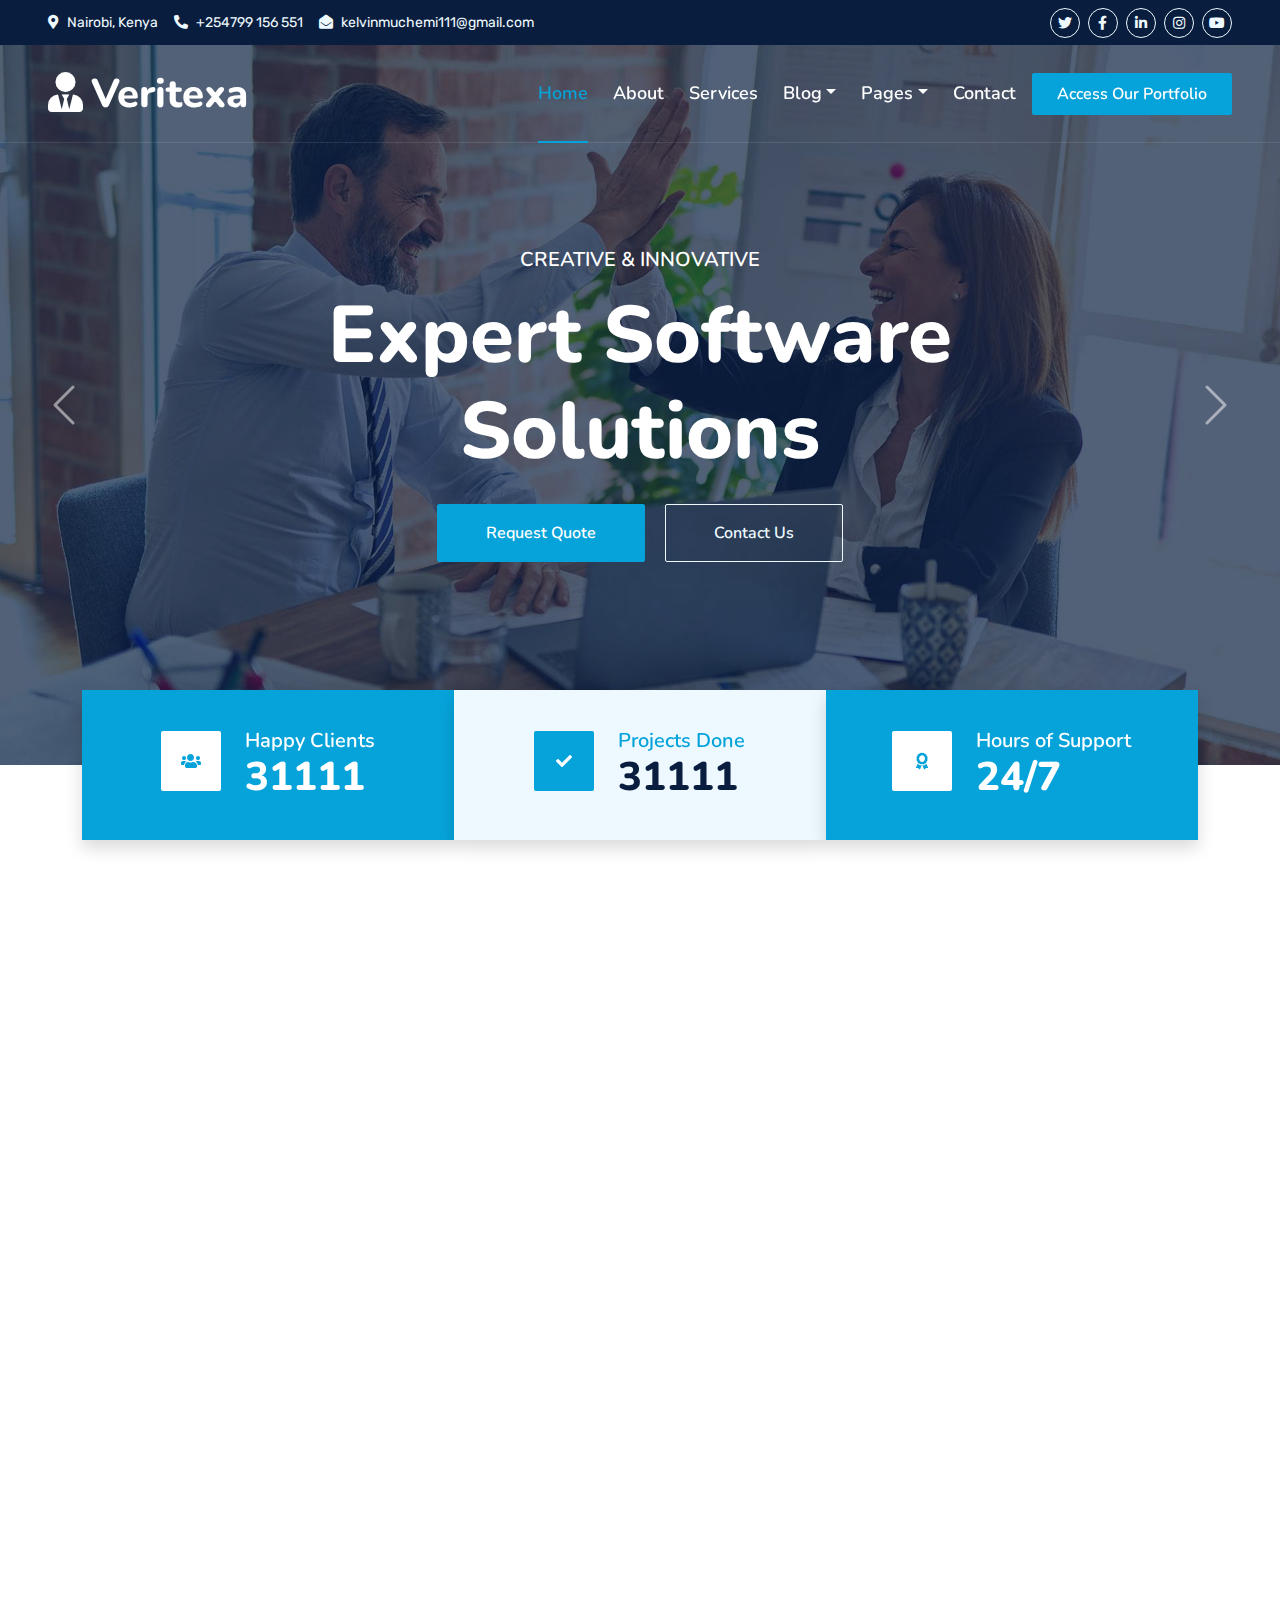
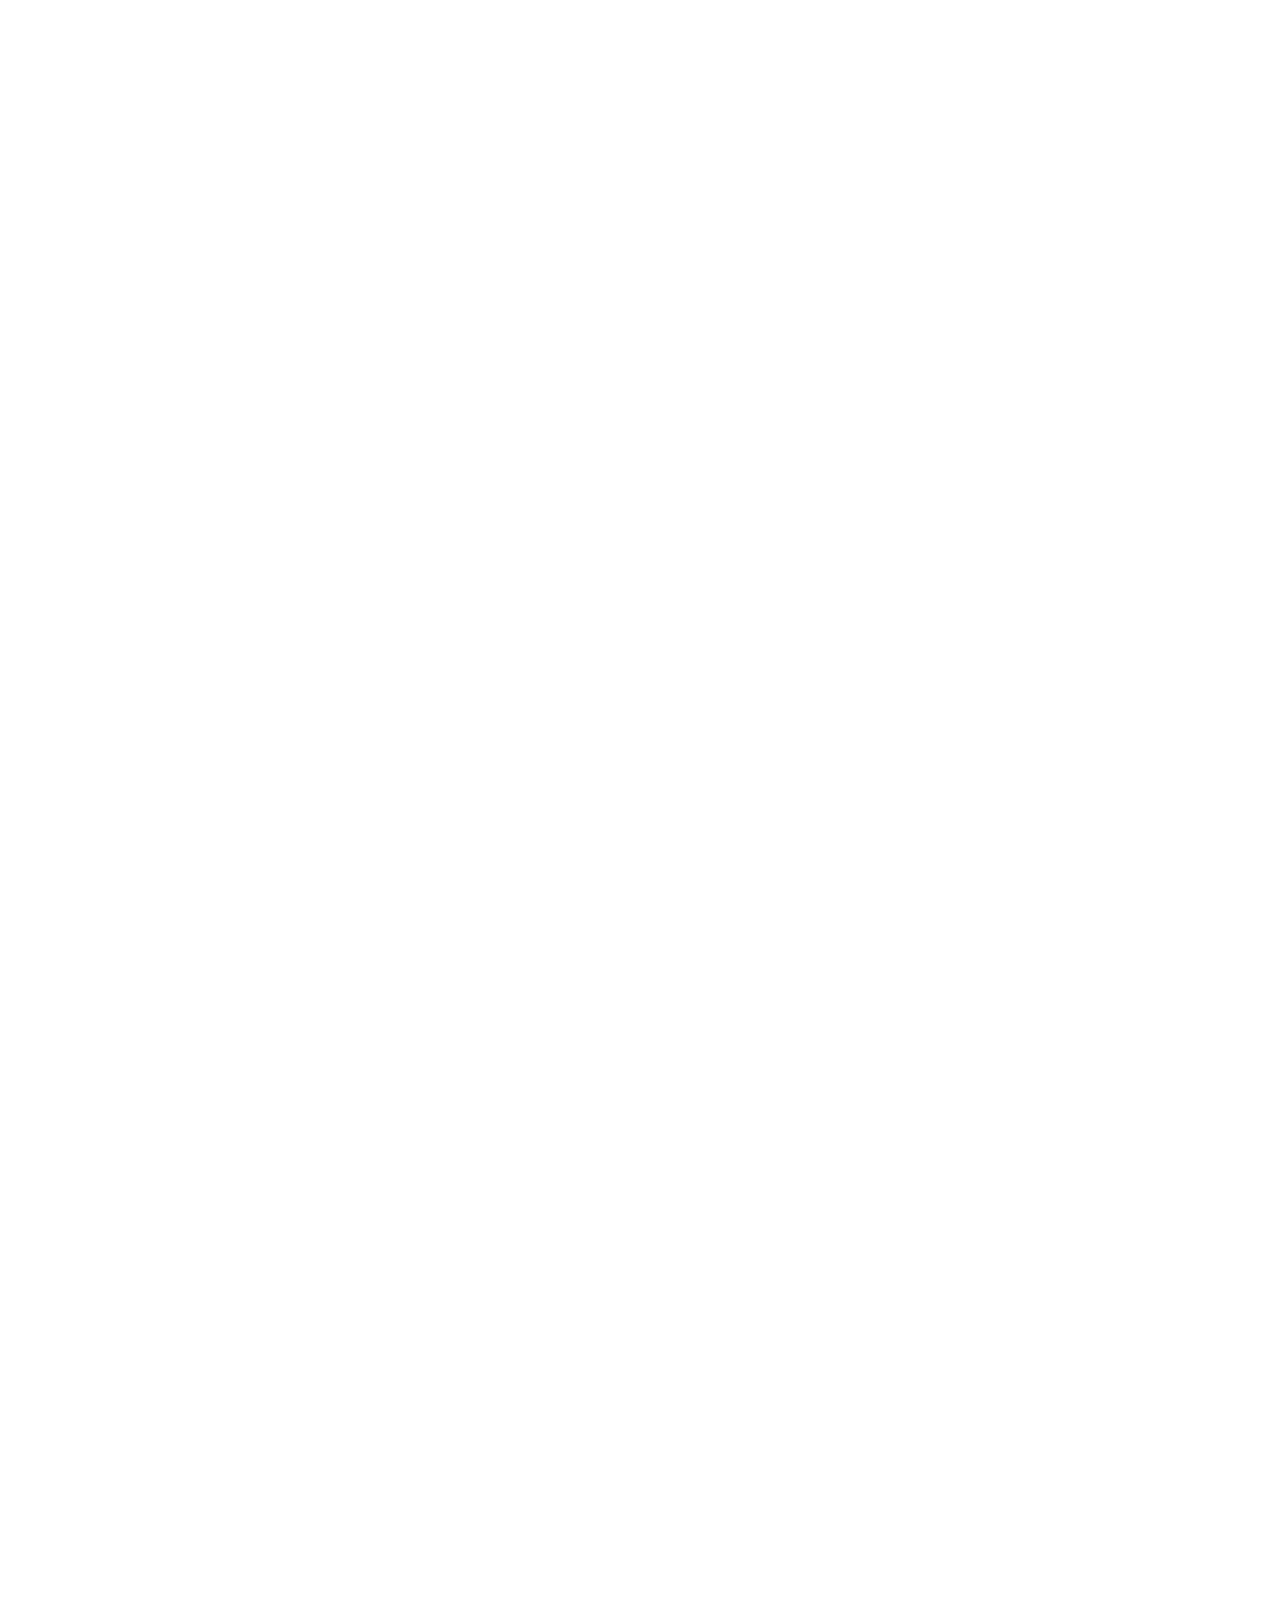
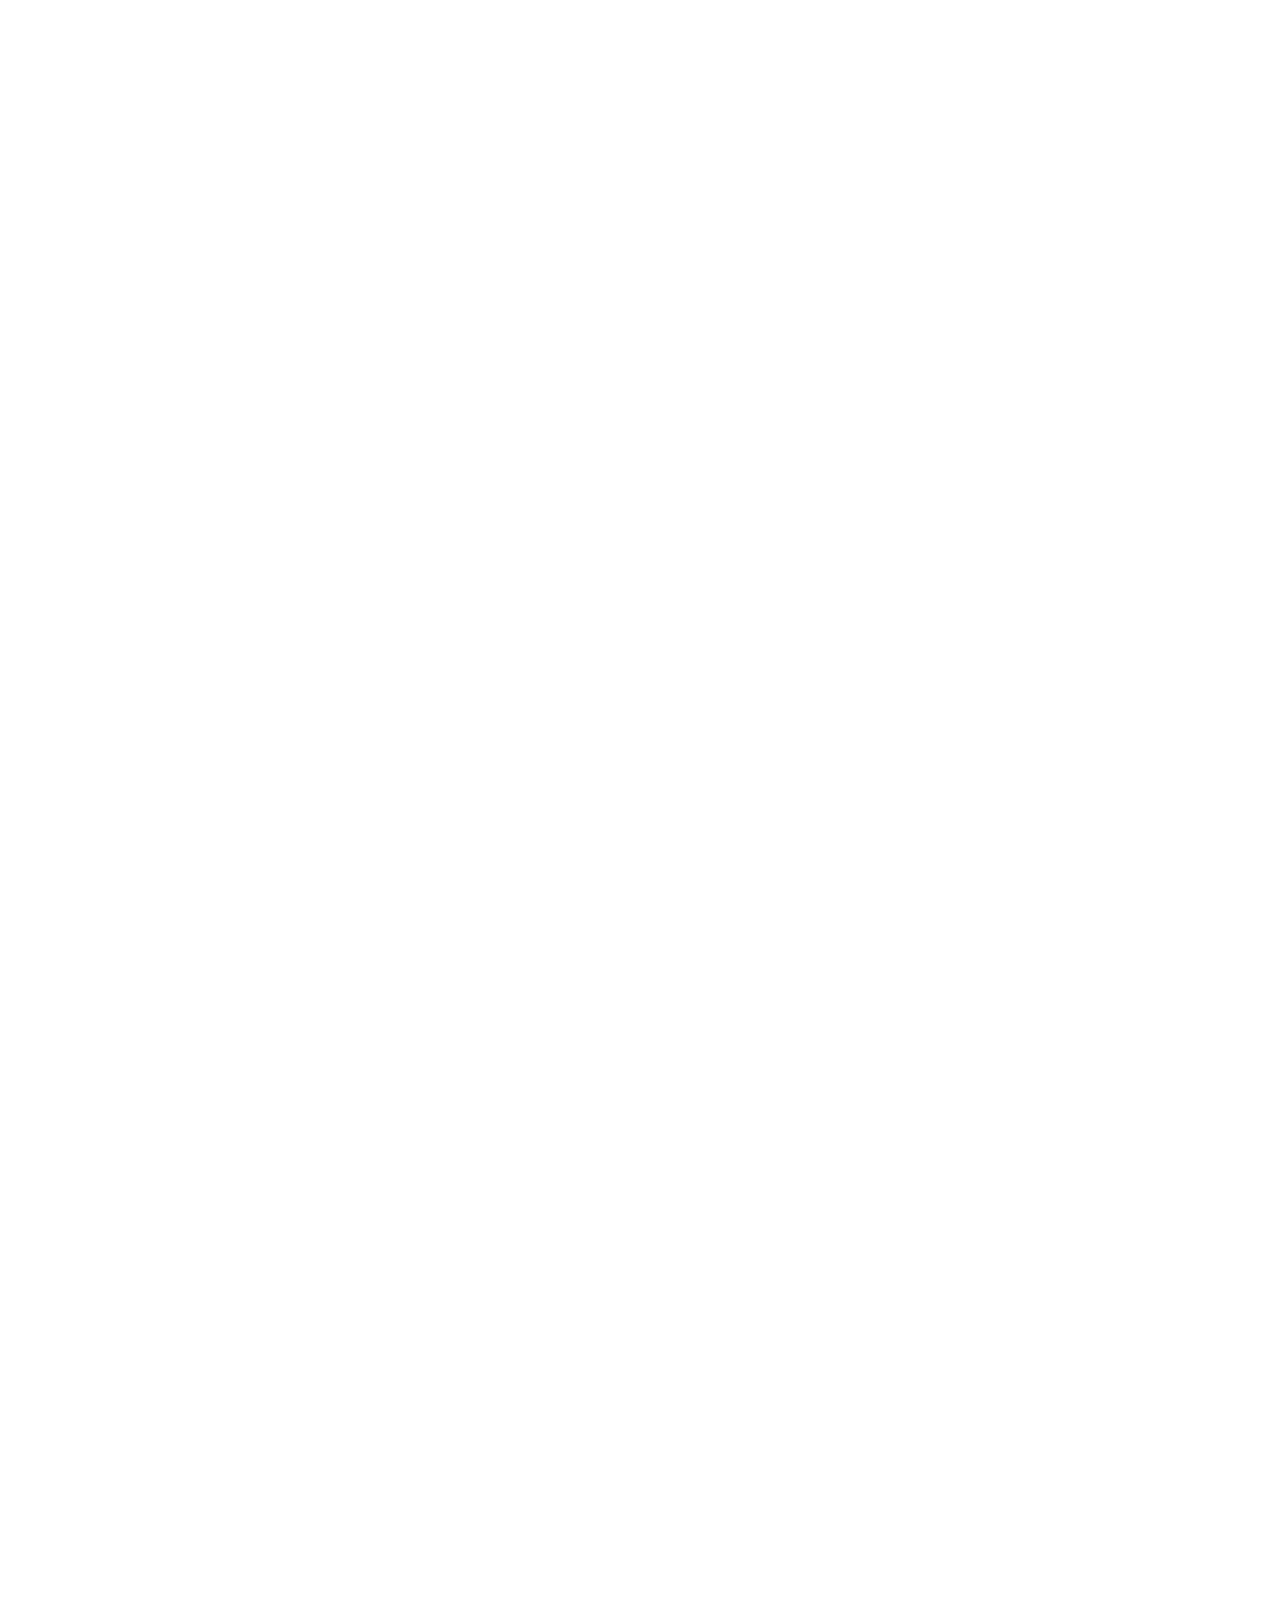
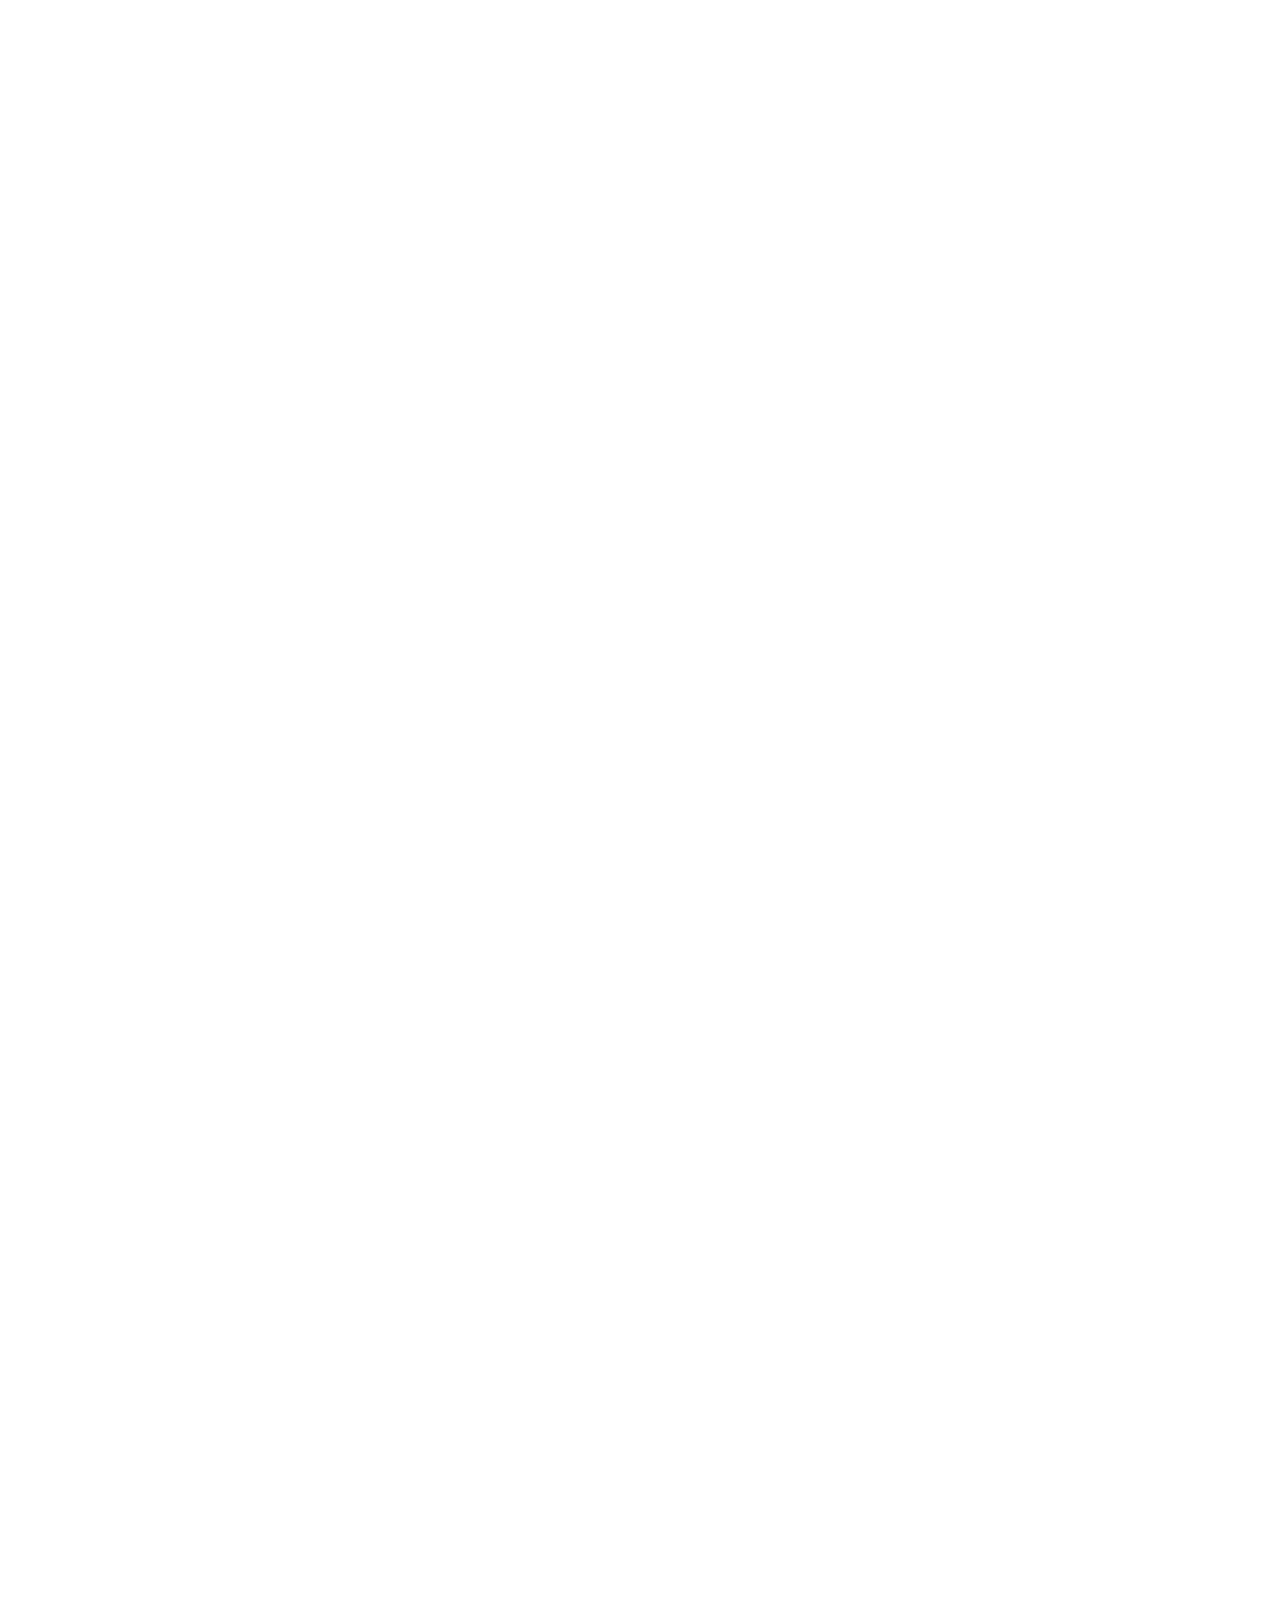
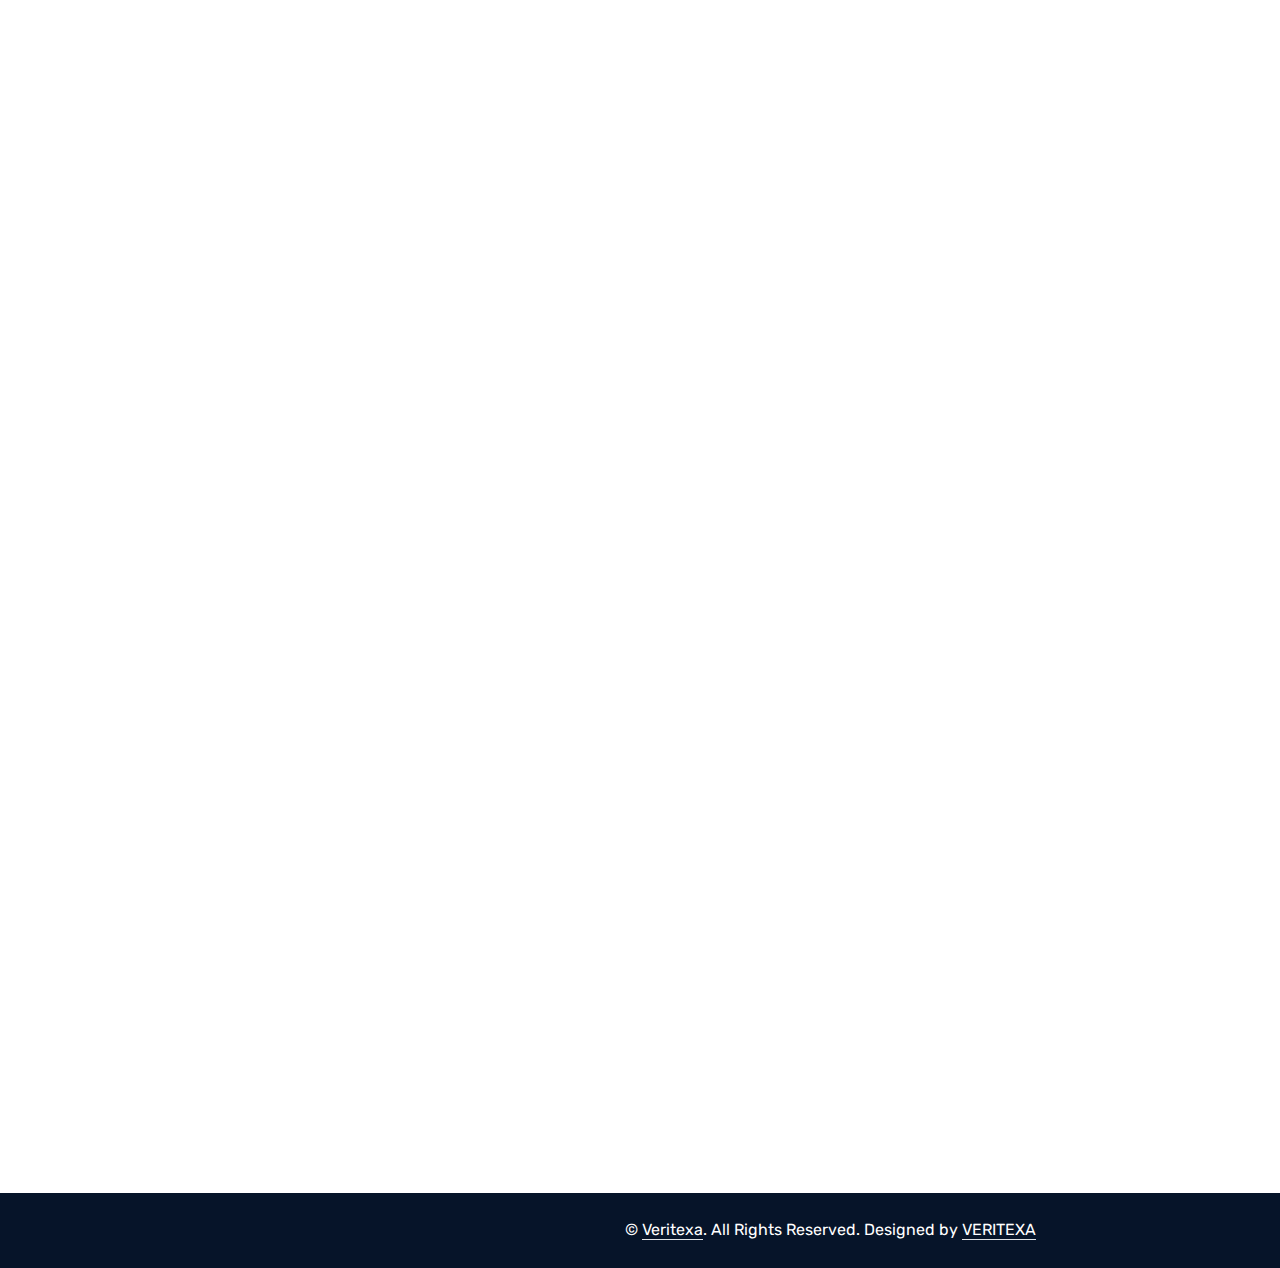
<file: index.html>
<!DOCTYPE html>
<html lang="en">

<head>
    <meta charset="utf-8">
    <title>Veritexa Brand Website</title>
    <meta content="width=device-width, initial-scale=1.0" name="viewport">
    <meta content="Free HTML Templates" name="keywords">
    <meta content="Free HTML Templates" name="description">

    <!-- Favicon -->
    <link href="img/favicon.ico" rel="icon">

    <!-- Google Web Fonts -->
    <link rel="preconnect" href="https://fonts.googleapis.com">
    <link rel="preconnect" href="https://fonts.gstatic.com" crossorigin>
    <link href="https://fonts.googleapis.com/css2?family=Nunito:wght@400;600;700;800&family=Rubik:wght@400;500;600;700&display=swap" rel="stylesheet">

    <!-- Icon Font Stylesheet -->
    <link href="https://cdnjs.cloudflare.com/ajax/libs/font-awesome/5.10.0/css/all.min.css" rel="stylesheet">
    <link href="https://cdn.jsdelivr.net/npm/bootstrap-icons@1.4.1/font/bootstrap-icons.css" rel="stylesheet">

    <!-- Libraries Stylesheet -->
    <link href="lib/owlcarousel/assets/owl.carousel.min.css" rel="stylesheet">
    <link href="lib/animate/animate.min.css" rel="stylesheet">

    <!-- Customized Bootstrap Stylesheet -->
    <link href="css/bootstrap.min.css" rel="stylesheet">

    <!-- Template Stylesheet -->
    <link href="css/style.css" rel="stylesheet">
</head>

<body>
    <!-- Spinner Start -->
    <div id="spinner" class="show bg-white position-fixed translate-middle w-100 vh-100 top-50 start-50 d-flex align-items-center justify-content-center">
        <div class="spinner"></div>
    </div>
    <!-- Spinner End -->


    <!-- Topbar Start -->
    <div class="container-fluid bg-dark px-5 d-none d-lg-block">
        <div class="row gx-0">
            <div class="col-lg-8 text-center text-lg-start mb-2 mb-lg-0">
                <div class="d-inline-flex align-items-center" style="height: 45px;">
                    <small class="me-3 text-light"><i class="fa fa-map-marker-alt me-2"></i>Nairobi, Kenya</small>
                    <small class="me-3 text-light"><i class="fa fa-phone-alt me-2"></i>+254799 156 551</small>
                    <small class="text-light"><i class="fa fa-envelope-open me-2"></i>kelvinmuchemi111@gmail.com</small>
                </div>
            </div>
            <div class="col-lg-4 text-center text-lg-end">
                <div class="d-inline-flex align-items-center" style="height: 45px;">
                    <a class="btn btn-sm btn-outline-light btn-sm-square rounded-circle me-2" href=""><i class="fab fa-twitter fw-normal"></i></a>
                    <a class="btn btn-sm btn-outline-light btn-sm-square rounded-circle me-2" href=""><i class="fab fa-facebook-f fw-normal"></i></a>
                    <a class="btn btn-sm btn-outline-light btn-sm-square rounded-circle me-2" href=""><i class="fab fa-linkedin-in fw-normal"></i></a>
                    <a class="btn btn-sm btn-outline-light btn-sm-square rounded-circle me-2" href=""><i class="fab fa-instagram fw-normal"></i></a>
                    <a class="btn btn-sm btn-outline-light btn-sm-square rounded-circle" href=""><i class="fab fa-youtube fw-normal"></i></a>
                </div>
            </div>
        </div>
    </div>
    <!-- Topbar End -->


    <!-- Navbar & Carousel Start -->
    <div class="container-fluid position-relative p-0">
        <nav class="navbar navbar-expand-lg navbar-dark px-5 py-3 py-lg-0">
            <a href="index.html" class="navbar-brand p-0">
                <h1 class="m-0"><i class="fa fa-user-tie me-2"></i>Veritexa</h1>
            </a>
            <button class="navbar-toggler" type="button" data-bs-toggle="collapse" data-bs-target="#navbarCollapse">
                <span class="fa fa-bars"></span>
            </button>
            <div class="collapse navbar-collapse" id="navbarCollapse">
                <div class="navbar-nav ms-auto py-0">
                    <a href="index.html" class="nav-item nav-link active">Home</a>
                    <a href="about.html" class="nav-item nav-link">About</a>
                    <a href="service.html" class="nav-item nav-link">Services</a>
                    <div class="nav-item dropdown">
                        <a href="#" class="nav-link dropdown-toggle" data-bs-toggle="dropdown">Blog</a>
                        <div class="dropdown-menu m-0">
                            <a href="blog.html" class="dropdown-item">Blog Grid</a>
                            <a href="detail.html" class="dropdown-item">Blog Detail</a>
                        </div>
                    </div>
                    <div class="nav-item dropdown">
                        <a href="#" class="nav-link dropdown-toggle" data-bs-toggle="dropdown">Pages</a>
                        <div class="dropdown-menu m-0">
                            <a href="price.html" class="dropdown-item">Pricing Plan</a>
                            <a href="feature.html" class="dropdown-item">Our features</a>
                            <a href="team.html" class="dropdown-item">Team Members</a>
                            <a href="testimonial.html" class="dropdown-item">Testimonial</a>
                            <a href="quote.html" class="dropdown-item">Request Quote</a>
                        </div>
                    </div>
                    <a href="contact.html" class="nav-item nav-link">Contact</a>
                </div>
                <!-- <butaton type="button" class="btn text-primary ms-3" data-bs-toggle="modal" data-bs-target="#searchModal"><i class="fa fa-search"></i></butaton> -->
                <a href="https://docs.google.com/document/d/1cz-JCZXMONWe4VIriq6yxsKdLrlwAz-Bo6Q8ehuf8ww/edit?usp=sharinge" class="btn btn-primary py-2 px-4 ms-3">Access Our Portfolio</a>
            </div>
        </nav>

        <div id="header-carousel" class="carousel slide carousel-fade" data-bs-ride="carousel">
            <div class="carousel-inner">
                <div class="carousel-item active">
                    <img class="w-100" src="img/carousel-1.jpg" alt="Image">
                    <div class="carousel-caption d-flex flex-column align-items-center justify-content-center">
                        <div class="p-3" style="max-width: 900px;">
                            <h5 class="text-white text-uppercase mb-3 animated slideInDown">Creative & Innovative</h5>
                            <h1 class="display-1 text-white mb-md-4 animated zoomIn">Expert Software Solutions</h1>
                            <a href="quote.html" class="btn btn-primary py-md-3 px-md-5 me-3 animated slideInLeft">Request Quote</a>
                            <a href="contact.html" class="btn btn-outline-light py-md-3 px-md-5 animated slideInRight">Contact Us</a>
                        </div>
                    </div>
                </div>
                <div class="carousel-item">
                    <img class="w-100" src="img/carousel-2.jpg" alt="Image">
                    <div class="carousel-caption d-flex flex-column align-items-center justify-content-center">
                        <div class="p-3" style="max-width: 900px;">
                            <h5 class="text-white text-uppercase mb-3 animated slideInDown">Creative & Innovative</h5>
                            <h1 class="display-1 text-white mb-md-4 animated zoomIn">Expert Software Solutions</h1>
                            <a href="quote.html" class="btn btn-primary py-md-3 px-md-5 me-3 animated slideInLeft">Request Quote</a>
                            <a href="contact.html" class="btn btn-outline-light py-md-3 px-md-5 animated slideInRight">Contact Us</a>
                        </div>
                    </div>
                </div>
            </div>
            <button class="carousel-control-prev" type="button" data-bs-target="#header-carousel"
                data-bs-slide="prev">
                <span class="carousel-control-prev-icon" aria-hidden="true"></span>
                <span class="visually-hidden">Previous</span>
            </button>
            <button class="carousel-control-next" type="button" data-bs-target="#header-carousel"
                data-bs-slide="next">
                <span class="carousel-control-next-icon" aria-hidden="true"></span>
                <span class="visually-hidden">Next</span>
            </button>
        </div>
    </div>
    <!-- Navbar & Carousel End -->


    <!-- Full Screen Search Start -->
    <div class="modal fade" id="searchModal" tabindex="-1">
        <div class="modal-dialog modal-fullscreen">
            <div class="modal-content" style="background: rgba(9, 30, 62, .7);">
                <div class="modal-header border-0">
                    <button type="button" class="btn bg-white btn-close" data-bs-dismiss="modal" aria-label="Close"></button>
                </div>
                <div class="modal-body d-flex align-items-center justify-content-center">
                    <div class="input-group" style="max-width: 600px;">
                        <input type="text" class="form-control bg-transparent border-primary p-3" placeholder="Type search keyword">
                        <button class="btn btn-primary px-4"><i class="bi bi-search"></i></button>
                    </div>
                </div>
            </div>
        </div>
    </div>
    <!-- Full Screen Search End -->


    <!-- Facts Start -->
    <div class="container-fluid facts py-5 pt-lg-0">
        <div class="container py-5 pt-lg-0">
            <div class="row gx-0">
                <div class="col-lg-4 wow zoomIn" data-wow-delay="0.1s">
                    <div class="bg-primary shadow d-flex align-items-center justify-content-center p-4" style="height: 150px;">
                        <div class="bg-white d-flex align-items-center justify-content-center rounded mb-2" style="width: 60px; height: 60px;">
                            <i class="fa fa-users text-primary"></i>
                        </div>
                        <div class="ps-4">
                            <h5 class="text-white mb-0">Happy Clients</h5>
                            <h1 class="text-white mb-0" data-toggle="counter-up">98765</h1>
                        </div>
                    </div>
                </div>
                <div class="col-lg-4 wow zoomIn" data-wow-delay="0.3s">
                    <div class="bg-light shadow d-flex align-items-center justify-content-center p-4" style="height: 150px;">
                        <div class="bg-primary d-flex align-items-center justify-content-center rounded mb-2" style="width: 60px; height: 60px;">
                            <i class="fa fa-check text-white"></i>
                        </div>
                        <div class="ps-4">
                            <h5 class="text-primary mb-0">Projects Done</h5>
                            <h1 class="mb-0" data-toggle="counter-up">98765</h1>
                        </div>
                    </div>
                </div>
                <div class="col-lg-4 wow zoomIn" data-wow-delay="0.6s">
                    <div class="bg-primary shadow d-flex align-items-center justify-content-center p-4" style="height: 150px;">
                        <div class="bg-white d-flex align-items-center justify-content-center rounded mb-2" style="width: 60px; height: 60px;">
                            <i class="fa fa-award text-primary"></i>
                        </div>
                        <div class="ps-4">
                            <h5 class="text-white mb-0">Hours of Support</h5>
                            <h1 class="text-white mb-0">24/7</h1>
                        </div>
                    </div>
                </div>
            </div>
        </div>
    </div>
    <!-- Facts Start -->


    <!-- About Start -->
    <div class="container-fluid py-5 wow fadeInUp" data-wow-delay="0.1s">
        <div class="container py-5">
            <div class="row g-5">
                <div class="col-lg-7">
                    <div class="section-title position-relative pb-3 mb-5">
                        <h5 class="fw-bold text-primary text-uppercase">About Us</h5>
                        <h1 class="mb-0">The Expert Software Solution</h1>
                    </div>
                    <p class="mb-4">At VERITEXA, our mission is to empower businesses and individuals through innovative and tailored IT solutions. We are
                    dedicated to delivering Expert Software Solutions that drive digital transformation, foster growth, and exceed the
                    expectations of our clients. With a commitment to excellence, we aim to build lasting partnerships and contribute to the
                    success of those we serve</p>
                    <div class="row g-0 mb-3">
                        <div class="col-sm-6 wow zoomIn" data-wow-delay="0.2s">
                            <h5 class="mb-3"><i class="fa fa-check text-primary me-3"></i>Innovation</h5>
                            <h5 class="mb-3"><i class="fa fa-check text-primary me-3"></i>Integrity</h5>
                        </div>
                        <div class="col-sm-6 wow zoomIn" data-wow-delay="0.4s">
                            <h5 class="mb-3"><i class="fa fa-check text-primary me-3"></i>Collaboration</h5>
                            <h5 class="mb-3"><i class="fa fa-check text-primary me-3"></i>Excellence</h5>
                        </div>
                    </div>
                    <div class="d-flex align-items-center mb-4 wow fadeIn" data-wow-delay="0.6s">
                        <div class="bg-primary d-flex align-items-center justify-content-center rounded" style="width: 60px; height: 60px;">
                            <i class="fa fa-phone-alt text-white"></i>
                        </div>
                        <div class="ps-4">
                            <h5 class="mb-2">Call to ask any question</h5>
                            <h4 class="text-primary mb-0">+254 799 156 551</h4>
                        </div>
                    </div>
                    <a href="quote.html" class="btn btn-primary py-3 px-5 mt-3 wow zoomIn" data-wow-delay="0.9s">Request A Quote</a>
                </div>
                <div class="col-lg-5" style="min-height: 500px;">
                    <div class="position-relative h-100">
                        <img class="position-absolute w-100 h-100 rounded wow zoomIn" data-wow-delay="0.9s" src="img/about.jpg" style="object-fit: cover;">
                    </div>
                </div>
            </div>
        </div>
    </div>
    <!-- About End -->


    <!-- Features Start -->
    <div class="container-fluid py-5 wow fadeInUp" data-wow-delay="0.1s">
        <div class="container py-5">
            <div class="section-title text-center position-relative pb-3 mb-5 mx-auto" style="max-width: 600px;">
                <h5 class="fw-bold text-primary text-uppercase">Why Choose Us</h5>
                <h1 class="mb-0">We Are Here to Grow Your Business Exponentially</h1>
            </div>
            <div class="row g-5">
                <div class="col-lg-4">
                    <div class="row g-5">
                        <div class="col-12 wow zoomIn" data-wow-delay="0.2s">
                            <div class="bg-primary rounded d-flex align-items-center justify-content-center mb-3" style="width: 60px; height: 60px;">
                                <i class="fa fa-cubes text-white"></i>
                            </div>
                            <h4>Innovation</h4>
                            <p class="mb-0">We embrace creativity and continuous learning to stay at the forefront of technological advancements</p>
                        </div>
                        <div class="col-12 wow zoomIn" data-wow-delay="0.6s">
                            <div class="bg-primary rounded d-flex align-items-center justify-content-center mb-3" style="width: 60px; height: 60px;">
                                <i class="fa fa-award text-white"></i>
                            </div>
                            <h4>Excellence</h4>
                            <p class="mb-0">We strive for excellence in every aspect of our work, setting high standards for ourselves and our solutions</p>
                        </div>
                    </div>
                </div>
                <div class="col-lg-4  wow zoomIn" data-wow-delay="0.9s" style="min-height: 350px;">
                    <div class="position-relative h-100">
                        <img class="position-absolute w-100 h-100 rounded wow zoomIn" data-wow-delay="0.1s" src="img/feature.jpg" style="object-fit: cover;">
                    </div>
                </div>
                <div class="col-lg-4">
                    <div class="row g-5">
                        <div class="col-12 wow zoomIn" data-wow-delay="0.4s">
                            <div class="bg-primary rounded d-flex align-items-center justify-content-center mb-3" style="width: 60px; height: 60px;">
                                <i class="fa fa-users-cog text-white"></i>
                            </div>
                            <h4>Integrity</h4>
                            <p class="mb-0">Our commitment to transparency, honesty, and ethical practices is unwavering</p>
                        </div>
                        <div class="col-12 wow zoomIn" data-wow-delay="0.8s">
                            <div class="bg-primary rounded d-flex align-items-center justify-content-center mb-3" style="width: 60px; height: 60px;">
                                <i class="fa fa-phone-alt text-white"></i>
                            </div>
                            <h4>Collaboration</h4>
                            <p class="mb-0">We believe in the power of teamwork, fostering a collaborative environment to achieve shared goals</p>
                        </div>
                    </div>
                </div>
            </div>
        </div>
    </div>
    <!-- Features Start -->


    <!-- Service Start -->
    <div class="container-fluid py-5 wow fadeInUp" data-wow-delay="0.1s">
        <div class="container py-5">
            <div class="section-title text-center position-relative pb-3 mb-5 mx-auto" style="max-width: 600px;">
                <h5 class="fw-bold text-primary text-uppercase">Our Expert Services</h5>
                <h1 class="mb-0">Custom IT Solutions for Your Successful Business</h1>
            </div>
            <div class="row g-5">
                <div class="col-lg-4 col-md-6 wow zoomIn" data-wow-delay="0.3s">
                    <div class="service-item bg-light rounded d-flex flex-column align-items-center justify-content-center text-center">
                        <div class="service-icon">
                            <i class="fab fa-android text-white"></i>

                        </div>
                        <h4 class="mb-3">Mobile Application Development</h4>
                        <p class="m-0">Elevate your brand's presence with our cutting-edge mobile app development solutions. We create sleek and functional
                        applications for iOS and Android platforms, ensuring a seamless user experience</p>
                        <a class="btn btn-lg btn-primary rounded" href="">
                            <i class="bi bi-arrow-right"></i>
                        </a>
                    </div>
                </div>
                <div class="col-lg-4 col-md-6 wow zoomIn" data-wow-delay="0.6s">
                    <div class="service-item bg-light rounded d-flex flex-column align-items-center justify-content-center text-center">
                        <div class="service-icon">
                            <i class="fa fa-shopping-cart text-white"></i>
                        </div>
                        <h4 class="mb-3">Ecommerce Solutions</h4>
                        <p class="m-0">Boost your online business with our comprehensive ecommerce solutions. We specialize in creating user-friendly and
                        secure platforms that drive sales and enhance customer satisfaction.</p>
                        <a class="btn btn-lg btn-primary rounded" href="">
                            <i class="bi bi-arrow-right"></i>
                        </a>
                    </div>
                </div>
                <div class="col-lg-4 col-md-6 wow zoomIn" data-wow-delay="0.9s">
                    <div class="service-item bg-light rounded d-flex flex-column align-items-center justify-content-center text-center">
                        <div class="service-icon">
                            <i class="fa fa-code text-white"></i>
                        </div>
                        <h4 class="mb-3">Web Development</h4>
                        <p class="m-0">Harness the power of the web with our bespoke web development services. From responsive design to robust functionality,
                        we craft websites that leave a lasting impression</p>
                        <a class="btn btn-lg btn-primary rounded" href="">
                            <i class="bi bi-arrow-right"></i>
                        </a>
                    </div>
                </div>
                <div class="col-lg-4 col-md-6 wow zoomIn" data-wow-delay="0.3s">
                    <div class="service-item bg-light rounded d-flex flex-column align-items-center justify-content-center text-center">
                        <div class="service-icon">
                            <i class="fa fa-palette text-white"></i>
                        </div>
                        <h4 class="mb-3">UI/UX Design</h4>
                        <p class="m-0">Transform ideas into captivating digital experiences with our UI/UX design expertise. We focus on creating visually
                        appealing interfaces that prioritize user engagement and satisfaction</p>
                        <a class="btn btn-lg btn-primary rounded" href="">
                            <i class="bi bi-arrow-right"></i>
                        </a>
                    </div>
                </div>
                <div class="col-lg-4 col-md-6 wow zoomIn" data-wow-delay="0.6s">
                    <div class="service-item bg-light rounded d-flex flex-column align-items-center justify-content-center text-center">
                        <div class="service-icon">
                            <i class="fa fa-search text-white"></i>
                        </div>
                        <h4 class="mb-3">SEO</h4>
                        <p class="m-0">Improve your online visibility and rankings with our SEO services. We employ strategic optimization techniques to ensure
                        your website stands out in search engine results.</p>
                        <a class="btn btn-lg btn-primary rounded" href="">
                            <i class="bi bi-arrow-right"></i>
                        </a>
                    </div>
                </div>
                <div class="col-lg-4 col-md-6 wow zoomIn" data-wow-delay="0.6s">
                    <div class="service-item bg-light rounded d-flex flex-column align-items-center justify-content-center text-center">
                        <div class="service-icon">
                            <i class="fa fa-chart-line text-white"></i>
                        </div>
                        <h4 class="mb-3">Marketing Services</h4>
                        <p class="m-0">Seamlessly integrate content marketing into your strategy. We develop and execute content plans that drive organic
                        traffic, engage audiences, and position your brand as an industry leader</p>
                        <a class="btn btn-lg btn-primary rounded" href="">
                            <i class="bi bi-arrow-right"></i>
                        </a>
                    </div>
                </div>
                <div class="col-lg-4 col-md-6 wow zoomIn" data-wow-delay="0.6s">
                    <div class="service-item bg-light rounded d-flex flex-column align-items-center justify-content-center text-center">
                        <div class="service-icon">
                            <i class="fa fa-tools text-white"></i>
                        </div>
                        <h4 class="mb-3">Web Maintenance</h4>
                        <p class="m-0">Keep your digital presence polished and functional with our web maintenance services. We provide regular updates,
                        security checks, and ensure your website operates at its best</p>
                        <a class="btn btn-lg btn-primary rounded" href="">
                            <i class="bi bi-arrow-right"></i>
                        </a>
                    </div>
                </div>
                <div class="col-lg-4 col-md-6 wow zoomIn" data-wow-delay="0.6s">
                    <div class="service-item bg-light rounded d-flex flex-column align-items-center justify-content-center text-center">
                        <div class="service-icon">
                            <i class="fa fa-hands-helping text-white"></i>
                        </div>
                        <h4 class="mb-3">Training and Support</h4>
                        <p class="m-0">Empower your team with our training programs. From software usage to best practices, we offer comprehensive support to
                        maximize the efficiency of your technology.</p>
                        <a class="btn btn-lg btn-primary rounded" href="">
                            <i class="bi bi-arrow-right"></i>
                        </a>
                    </div>
                </div>
                <div class="col-lg-4 col-md-6 wow zoomIn" data-wow-delay="0.6s">
                    <div class="service-item bg-light rounded d-flex flex-column align-items-center justify-content-center text-center">
                        <div class="service-icon">
                            <i class="fa fa-vector-square text-white"></i>
                        </div>
                        <h4 class="mb-3">Graphics and Logos</h4>
                        <p class="m-0">Craft a visually stunning brand identity with our graphic design services. Our team creates eye-catching logos and
                        graphics that embody your brand's essence</p>
                        <a class="btn btn-lg btn-primary rounded" href="">
                            <i class="bi bi-arrow-right"></i>
                        </a>
                    </div>
                </div>
                <div class="col-lg-4 col-md-6 wow zoomIn" data-wow-delay="0.6s">
                    <div class="service-item bg-light rounded d-flex flex-column align-items-center justify-content-center text-center">
                        <div class="service-icon">
                            <i class="fa fa-file text-white"></i>
                        </div>
                        <h4 class="mb-3">Professional CV & Cover Letter Writting</h4>
                        <p class="m-0">Propel your career with our professional CV revamping and cover letter writing services. Stand out in the competitive
                        job market with a compelling personal brand</p>
                        <a class="btn btn-lg btn-primary rounded" href="">
                            <i class="bi bi-arrow-right"></i>
                        </a>
                    </div>
                </div>
                <div class="col-lg-4 col-md-6 wow zoomIn" data-wow-delay="0.6s">
                    <div class="service-item bg-light rounded d-flex flex-column align-items-center justify-content-center text-center">
                        <div class="service-icon">
                            <i class="fa fa-icons text-white"></i>
                        </div>
                        <h4 class="mb-3">Social Media Management</h4>
                        <p class="m-0">Establish a strong social media presence with our services. We create and manage social media accounts to enhance your
                        brand's reach and engagement</p>
                        <a class="btn btn-lg btn-primary rounded" href="">
                            <i class="bi bi-arrow-right"></i>
                        </a>
                    </div>
                </div>
                <div class="col-lg-4 col-md-6 wow zoomIn" data-wow-delay="0.6s">
                    <div class="service-item bg-light rounded d-flex flex-column align-items-center justify-content-center text-center">
                        <div class="service-icon">
                            <i class="fa fa-link text-white"></i>
                        </div>
                        <h4 class="mb-3">Integration Services</h4>
                        <p class="m-0">Streamline your operations with our integration services. Whether it's payment gateways, SMS services, or third-party
                        platforms, we ensure seamless connectivity</p>
                        <a class="btn btn-lg btn-primary rounded" href="">
                            <i class="bi bi-arrow-right"></i>
                        </a>
                    </div>
                </div>
                <div class="col-lg-4 col-md-6 wow zoomIn" data-wow-delay="0.6s">
                    <div class="service-item bg-light rounded d-flex flex-column align-items-center justify-content-center text-center">
                        <div class="service-icon">
                            <i class="fa fa-handshake text-white"></i>
                        </div>
                        <h4 class="mb-3">Consulting Services</h4>
                        <p class="m-0">Gain strategic insights with our consulting services. We guide you through digital transformation, technology adoption,
                        and optimal software solutions tailored to your business goals</p>
                        <a class="btn btn-lg btn-primary rounded" href="">
                            <i class="bi bi-arrow-right"></i>
                        </a>
                    </div>
                </div>
                <div class="col-lg-4 col-md-6 wow zoomIn" data-wow-delay="0.6s">
                    <div class="service-item bg-light rounded d-flex flex-column align-items-center justify-content-center text-center">
                        <div class="service-icon">
                            <i class="fa fa-edit text-white"></i>
                        </div>
                        <h4 class="mb-3">Company Branding</h4>
                        <p class="m-0">Build a strong brand identity with our company branding and rebranding services. We create cohesive and compelling brand strategies that set you apart from the competition</p>
                        <a class="btn btn-lg btn-primary rounded" href="">
                            <i class="bi bi-arrow-right"></i>
                        </a>
                    </div>
                </div>
                <div class="col-lg-4 col-md-6 wow zoomIn" data-wow-delay="0.9s">
                    <div class="position-relative bg-primary rounded h-100 d-flex flex-column align-items-center justify-content-center text-center p-5">
                        <h3 class="text-white mb-3">Contact Us For Quote</h3>
                        <p class="text-white mb-3">For inquiries, estimates, or to discuss your project further, please feel free to reach out to us via:</p>
                        <h2 class="text-white mb-0">+254799 156 551</h2>
                        <h4 class="text-white mb-0">kelvinmuchemi111@gmail.com</h4>
                    </div>
                </div>
            </div>
        </div>
    </div>
    <!-- Service End -->


    <!-- Pricing Plan Start -->
    <div class="container-fluid py-5 wow fadeInUp" data-wow-delay="0.1s">
        <div class="container py-5">
            <div class="section-title text-center position-relative pb-3 mb-5 mx-auto" style="max-width: 600px;">
                <h5 class="fw-bold text-primary text-uppercase">Pricing Plans</h5>
                <h1 class="mb-0">We are Offering Competitive Prices for Our Clients</h1>
            </div>
            <div class="row g-0">
                <div class="col-lg-4 wow slideInUp" data-wow-delay="0.6s">
                    <div class="bg-light rounded">
                        <div class="border-bottom py-4 px-5 mb-4">
                            <h4 class="text-primary mb-1">Basic Plan</h4>
                            <small class="text-uppercase">For Small Size Business</small>
                        </div>
                        <div class="p-5 pt-0">
                            <h1 class="display-5 mb-3">
                                <small class="align-top" style="font-size: 22px; line-height: 45px;">$</small>49.00<small
                                    class="align-bottom" style="font-size: 16px; line-height: 40px;">/ Month</small>
                            </h1>
                            <div class="d-flex justify-content-between mb-3"><span>HTML5 & CSS3</span><i class="fa fa-check text-primary pt-1"></i></div>
                            <div class="d-flex justify-content-between mb-3"><span>Bootstrap v5</span><i class="fa fa-check text-primary pt-1"></i></div>
                            <div class="d-flex justify-content-between mb-3"><span>Responsive Layout</span><i class="fa fa-times text-danger pt-1"></i></div>
                            <div class="d-flex justify-content-between mb-2"><span>Cross-browser Support</span><i class="fa fa-times text-danger pt-1"></i></div>
                            <a href="" class="btn btn-primary py-2 px-4 mt-4">Order Now</a>
                        </div>
                    </div>
                </div>
                <div class="col-lg-4 wow slideInUp" data-wow-delay="0.3s">
                    <div class="bg-white rounded shadow position-relative" style="z-index: 1;">
                        <div class="border-bottom py-4 px-5 mb-4">
                            <h4 class="text-primary mb-1">Standard Plan</h4>
                            <small class="text-uppercase">For Medium Size Business</small>
                        </div>
                        <div class="p-5 pt-0">
                            <h1 class="display-5 mb-3">
                                <small class="align-top" style="font-size: 22px; line-height: 45px;">$</small>99.00<small
                                    class="align-bottom" style="font-size: 16px; line-height: 40px;">/ Month</small>
                            </h1>
                            <div class="d-flex justify-content-between mb-3"><span>HTML5 & CSS3</span><i class="fa fa-check text-primary pt-1"></i></div>
                            <div class="d-flex justify-content-between mb-3"><span>Bootstrap v5</span><i class="fa fa-check text-primary pt-1"></i></div>
                            <div class="d-flex justify-content-between mb-3"><span>Responsive Layout</span><i class="fa fa-check text-primary pt-1"></i></div>
                            <div class="d-flex justify-content-between mb-2"><span>Cross-browser Support</span><i class="fa fa-times text-danger pt-1"></i></div>
                            <a href="" class="btn btn-primary py-2 px-4 mt-4">Order Now</a>
                        </div>
                    </div>
                </div>
                <div class="col-lg-4 wow slideInUp" data-wow-delay="0.9s">
                    <div class="bg-light rounded">
                        <div class="border-bottom py-4 px-5 mb-4">
                            <h4 class="text-primary mb-1">Advanced Plan</h4>
                            <small class="text-uppercase">For Large Size Business</small>
                        </div>
                        <div class="p-5 pt-0">
                            <h1 class="display-5 mb-3">
                                <small class="align-top" style="font-size: 22px; line-height: 45px;">$</small>149.00<small
                                    class="align-bottom" style="font-size: 16px; line-height: 40px;">/ Month</small>
                            </h1>
                            <div class="d-flex justify-content-between mb-3"><span>HTML5 & CSS3</span><i class="fa fa-check text-primary pt-1"></i></div>
                            <div class="d-flex justify-content-between mb-3"><span>Bootstrap v5</span><i class="fa fa-check text-primary pt-1"></i></div>
                            <div class="d-flex justify-content-between mb-3"><span>Responsive Layout</span><i class="fa fa-check text-primary pt-1"></i></div>
                            <div class="d-flex justify-content-between mb-2"><span>Cross-browser Support</span><i class="fa fa-check text-primary pt-1"></i></div>
                            <a href="" class="btn btn-primary py-2 px-4 mt-4">Order Now</a>
                        </div>
                    </div>
                </div>
            </div>
        </div>
    </div>
    <!-- Pricing Plan End -->


    <!-- Quote Start -->
    <div class="container-fluid py-5 wow fadeInUp" data-wow-delay="0.1s">
        <div class="container py-5">
            <div class="row g-5">
                <div class="col-lg-7">
                    <div class="section-title position-relative pb-3 mb-5">
                        <h5 class="fw-bold text-primary text-uppercase">Request A Quote</h5>
                        <h1 class="mb-0">Need A Free Quote? Please Feel Free to Contact Us</h1>
                    </div>
                    <div class="row gx-3">
                        <div class="col-sm-6 wow zoomIn" data-wow-delay="0.2s">
                            <h5 class="mb-4"><i class="fa fa-reply text-primary me-3"></i>Reply within 24 hours</h5>
                        </div>
                        <div class="col-sm-6 wow zoomIn" data-wow-delay="0.4s">
                            <h5 class="mb-4"><i class="fa fa-phone-alt text-primary me-3"></i>24 hrs support</h5>
                        </div>
                    </div>
                    <p class="mb-4">Looking for a free quote or have questions? Please feel free to reach out to us using the contact information below. We strive to reply within 24 hours and offer 24-hour telephone support for your convenience.</p>
                    <div class="d-flex align-items-center mt-2 wow zoomIn" data-wow-delay="0.6s">
                        <!-- <div class="bg-primary d-flex align-items-center justify-content-center rounded" style="width: 60px; height: 60px;">
                            <i class="fa fa-phone-alt text-white"></i>
                        </div> -->
                        <div class="ps-4">
                            <h5 class="mb-2">Contact Us to ask any question</h5>
                            <div class="col-sm-6 wow zoomIn" data-wow-delay="0.4s">
                                <h5 class="mb-4"><i class="fa fa-phone-alt text-primary me-3"></i><a href="tel:+254799156551"><strong>+254799156551</strong></a></h5>
                            </div>
                            <div class="col-sm-6 wow zoomIn" data-wow-delay="0.4s">
                                <h5 class="mb-4"><i class="fa fa-envelope text-primary me-3"></i><a href="mailto:kelvinmuchemi111@gmail.com"><strong>kelvinmuchemi111@gmail.com</strong></a></h5>
                            </div>
                        </div>
                    </div>
                </div>
                <div class="col-lg-5">
                    <div class="bg-primary rounded h-100 d-flex align-items-center p-5 wow zoomIn" data-wow-delay="0.9s">
                        <form>
                            <div class="row g-3">
                                <div class="col-xl-12">
                                    <input type="text" class="form-control bg-light border-0" placeholder="Your Name" style="height: 55px;">
                                </div>
                                <div class="col-12">
                                    <input type="email" class="form-control bg-light border-0" placeholder="Your Email" style="height: 55px;">
                                </div>
                                <div class="col-12">
                                    <select class="form-select bg-light border-0" style="height: 55px;">
                                        <option selected>Select A Service</option>
                                        <option value="1">Service 1</option>
                                        <option value="2">Service 2</option>
                                        <option value="3">Service 3</option>
                                    </select>
                                </div>
                                <div class="col-12">
                                    <textarea class="form-control bg-light border-0" rows="3" placeholder="Message"></textarea>
                                </div>
                                <div class="col-12">
                                    <button class="btn btn-dark w-100 py-3" type="submit">Request A Quote</button>
                                </div>
                            </div>
                        </form>
                    </div>
                </div>
            </div>
        </div>
    </div>
    <!-- Quote End -->


    <!-- Testimonial Start -->
    <div class="container-fluid py-5 wow fadeInUp" data-wow-delay="0.1s">
        <div class="container py-5">
            <div class="section-title text-center position-relative pb-3 mb-4 mx-auto" style="max-width: 600px;">
                <h5 class="fw-bold text-primary text-uppercase">Testimonial</h5>
                <h1 class="mb-0">What Our Clients Say About Our Digital Services</h1>
            </div>
            <div class="owl-carousel testimonial-carousel wow fadeInUp" data-wow-delay="0.6s">
                <div class="testimonial-item bg-light my-4">
                    <div class="d-flex align-items-center border-bottom pt-5 pb-4 px-5">
                        <img class="img-fluid rounded" src="img/testimonial-1.jpg" style="width: 60px; height: 60px;" >
                        <div class="ps-4">
                            <h4 class="text-primary mb-1">Client Name</h4>
                            <small class="text-uppercase">Profession</small>
                        </div>
                    </div>
                    <div class="pt-4 pb-5 px-5">
                        Dolor et eos labore, stet justo sed est sed. Diam sed sed dolor stet amet eirmod eos labore diam
                    </div>
                </div>
                <div class="testimonial-item bg-light my-4">
                    <div class="d-flex align-items-center border-bottom pt-5 pb-4 px-5">
                        <img class="img-fluid rounded" src="img/testimonial-2.jpg" style="width: 60px; height: 60px;" >
                        <div class="ps-4">
                            <h4 class="text-primary mb-1">Client Name</h4>
                            <small class="text-uppercase">Profession</small>
                        </div>
                    </div>
                    <div class="pt-4 pb-5 px-5">
                        Dolor et eos labore, stet justo sed est sed. Diam sed sed dolor stet amet eirmod eos labore diam
                    </div>
                </div>
                <div class="testimonial-item bg-light my-4">
                    <div class="d-flex align-items-center border-bottom pt-5 pb-4 px-5">
                        <img class="img-fluid rounded" src="img/testimonial-3.jpg" style="width: 60px; height: 60px;" >
                        <div class="ps-4">
                            <h4 class="text-primary mb-1">Client Name</h4>
                            <small class="text-uppercase">Profession</small>
                        </div>
                    </div>
                    <div class="pt-4 pb-5 px-5">
                        Dolor et eos labore, stet justo sed est sed. Diam sed sed dolor stet amet eirmod eos labore diam
                    </div>
                </div>
                <div class="testimonial-item bg-light my-4">
                    <div class="d-flex align-items-center border-bottom pt-5 pb-4 px-5">
                        <img class="img-fluid rounded" src="img/testimonial-4.jpg" style="width: 60px; height: 60px;" >
                        <div class="ps-4">
                            <h4 class="text-primary mb-1">Client Name</h4>
                            <small class="text-uppercase">Profession</small>
                        </div>
                    </div>
                    <div class="pt-4 pb-5 px-5">
                        Dolor et eos labore, stet justo sed est sed. Diam sed sed dolor stet amet eirmod eos labore diam
                    </div>
                </div>
            </div>
        </div>
    </div>
    <!-- Testimonial End -->


    <!-- Team Start -->
    <!-- <div class="container-fluid py-5 wow fadeInUp" data-wow-delay="0.1s">
        <div class="container py-5">
            <div class="section-title text-center position-relative pb-3 mb-5 mx-auto" style="max-width: 600px;">
                <h5 class="fw-bold text-primary text-uppercase">Team Members</h5>
                <h1 class="mb-0">Professional Stuffs Ready to Help Your Business</h1>
            </div>
            <div class="row g-5">
                <div class="col-lg-4 wow slideInUp" data-wow-delay="0.3s">
                    <div class="team-item bg-light rounded overflow-hidden">
                        <div class="team-img position-relative overflow-hidden">
                            <img class="img-fluid w-100" src="img/team-1.jpg" alt="">
                            <div class="team-social">
                                <a class="btn btn-lg btn-primary btn-lg-square rounded" href=""><i class="fab fa-twitter fw-normal"></i></a>
                                <a class="btn btn-lg btn-primary btn-lg-square rounded" href=""><i class="fab fa-facebook-f fw-normal"></i></a>
                                <a class="btn btn-lg btn-primary btn-lg-square rounded" href=""><i class="fab fa-instagram fw-normal"></i></a>
                                <a class="btn btn-lg btn-primary btn-lg-square rounded" href=""><i class="fab fa-linkedin-in fw-normal"></i></a>
                            </div>
                        </div>
                        <div class="text-center py-4">
                            <h4 class="text-primary">Full Name</h4>
                            <p class="text-uppercase m-0">Designation</p>
                        </div>
                    </div>
                </div>
                <div class="col-lg-4 wow slideInUp" data-wow-delay="0.6s">
                    <div class="team-item bg-light rounded overflow-hidden">
                        <div class="team-img position-relative overflow-hidden">
                            <img class="img-fluid w-100" src="img/team-2.jpg" alt="">
                            <div class="team-social">
                                <a class="btn btn-lg btn-primary btn-lg-square rounded" href=""><i class="fab fa-twitter fw-normal"></i></a>
                                <a class="btn btn-lg btn-primary btn-lg-square rounded" href=""><i class="fab fa-facebook-f fw-normal"></i></a>
                                <a class="btn btn-lg btn-primary btn-lg-square rounded" href=""><i class="fab fa-instagram fw-normal"></i></a>
                                <a class="btn btn-lg btn-primary btn-lg-square rounded" href=""><i class="fab fa-linkedin-in fw-normal"></i></a>
                            </div>
                        </div>
                        <div class="text-center py-4">
                            <h4 class="text-primary">Full Name</h4>
                            <p class="text-uppercase m-0">Designation</p>
                        </div>
                    </div>
                </div>
                <div class="col-lg-4 wow slideInUp" data-wow-delay="0.9s">
                    <div class="team-item bg-light rounded overflow-hidden">
                        <div class="team-img position-relative overflow-hidden">
                            <img class="img-fluid w-100" src="img/team-3.jpg" alt="">
                            <div class="team-social">
                                <a class="btn btn-lg btn-primary btn-lg-square rounded" href=""><i class="fab fa-twitter fw-normal"></i></a>
                                <a class="btn btn-lg btn-primary btn-lg-square rounded" href=""><i class="fab fa-facebook-f fw-normal"></i></a>
                                <a class="btn btn-lg btn-primary btn-lg-square rounded" href=""><i class="fab fa-instagram fw-normal"></i></a>
                                <a class="btn btn-lg btn-primary btn-lg-square rounded" href=""><i class="fab fa-linkedin-in fw-normal"></i></a>
                            </div>
                        </div>
                        <div class="text-center py-4">
                            <h4 class="text-primary">Full Name</h4>
                            <p class="text-uppercase m-0">Designation</p>
                        </div>
                    </div>
                </div>
            </div>
        </div>
    </div> -->
    <!-- Team End -->


    <!-- Blog Start -->
    <!-- <div class="container-fluid py-5 wow fadeInUp" data-wow-delay="0.1s">
        <div class="container py-5">
            <div class="section-title text-center position-relative pb-3 mb-5 mx-auto" style="max-width: 600px;">
                <h5 class="fw-bold text-primary text-uppercase">Latest Blog</h5>
                <h1 class="mb-0">Read The Latest Articles from Our Blog Post</h1>
            </div>
            <div class="row g-5">
                <div class="col-lg-4 wow slideInUp" data-wow-delay="0.3s">
                    <div class="blog-item bg-light rounded overflow-hidden">
                        <div class="blog-img position-relative overflow-hidden">
                            <img class="img-fluid" src="img/blog-1.jpg" alt="">
                            <a class="position-absolute top-0 start-0 bg-primary text-white rounded-end mt-5 py-2 px-4" href="">Web Design</a>
                        </div>
                        <div class="p-4">
                            <div class="d-flex mb-3">
                                <small class="me-3"><i class="far fa-user text-primary me-2"></i>John Doe</small>
                                <small><i class="far fa-calendar-alt text-primary me-2"></i>01 Jan, 2045</small>
                            </div>
                            <h4 class="mb-3">How to build a website</h4>
                            <p>Dolor et eos labore stet justo sed est sed sed sed dolor stet amet</p>
                            <a class="text-uppercase" href="">Read More <i class="bi bi-arrow-right"></i></a>
                        </div>
                    </div>
                </div>
                <div class="col-lg-4 wow slideInUp" data-wow-delay="0.6s">
                    <div class="blog-item bg-light rounded overflow-hidden">
                        <div class="blog-img position-relative overflow-hidden">
                            <img class="img-fluid" src="img/blog-2.jpg" alt="">
                            <a class="position-absolute top-0 start-0 bg-primary text-white rounded-end mt-5 py-2 px-4" href="">Web Design</a>
                        </div>
                        <div class="p-4">
                            <div class="d-flex mb-3">
                                <small class="me-3"><i class="far fa-user text-primary me-2"></i>John Doe</small>
                                <small><i class="far fa-calendar-alt text-primary me-2"></i>01 Jan, 2045</small>
                            </div>
                            <h4 class="mb-3">How to build a website</h4>
                            <p>Dolor et eos labore stet justo sed est sed sed sed dolor stet amet</p>
                            <a class="text-uppercase" href="">Read More <i class="bi bi-arrow-right"></i></a>
                        </div>
                    </div>
                </div>
                <div class="col-lg-4 wow slideInUp" data-wow-delay="0.9s">
                    <div class="blog-item bg-light rounded overflow-hidden">
                        <div class="blog-img position-relative overflow-hidden">
                            <img class="img-fluid" src="img/blog-3.jpg" alt="">
                            <a class="position-absolute top-0 start-0 bg-primary text-white rounded-end mt-5 py-2 px-4" href="">Web Design</a>
                        </div>
                        <div class="p-4">
                            <div class="d-flex mb-3">
                                <small class="me-3"><i class="far fa-user text-primary me-2"></i>John Doe</small>
                                <small><i class="far fa-calendar-alt text-primary me-2"></i>01 Jan, 2045</small>
                            </div>
                            <h4 class="mb-3">How to build a website</h4>
                            <p>Dolor et eos labore stet justo sed est sed sed sed dolor stet amet</p>
                            <a class="text-uppercase" href="">Read More <i class="bi bi-arrow-right"></i></a>
                        </div>
                    </div>
                </div>
            </div>
        </div>
    </div> -->
    <!-- Blog Start -->


    <!-- Vendor Start -->
    <div class="container-fluid py-5 wow fadeInUp" data-wow-delay="0.1s">
        <div class="container py-5 mb-5">
            <div class="bg-white">
                <div class="owl-carousel vendor-carousel">
                    <img src="img/vendor-1.jpg" alt="">
                    <img src="img/vendor-2.jpg" alt="">
                    <img src="img/vendor-3.jpg" alt="">
                    <img src="img/vendor-4.jpg" alt="">
                    <img src="img/vendor-5.jpg" alt="">
                    <img src="img/vendor-6.jpg" alt="">
                    <img src="img/vendor-7.jpg" alt="">
                    <img src="img/vendor-8.jpg" alt="">
                    <img src="img/vendor-9.jpg" alt="">
                </div>
            </div>
        </div>
    </div>
    <!-- Vendor End -->
    

    <!-- Footer Start -->
    <div class="container-fluid bg-dark text-light mt-5 wow fadeInUp" data-wow-delay="0.1s">
        <div class="container">
            <div class="row gx-5">
                <div class="col-lg-4 col-md-6 footer-about">
                    <div class="d-flex flex-column align-items-center justify-content-center text-center h-100 bg-primary p-4">
                        <a href="index.html" class="navbar-brand">
                            <h1 class="m-0 text-white"><i class="fa fa-user-tie me-2"></i>Startup</h1>
                        </a>
                        <p class="mt-3 mb-4">Lorem diam sit erat dolor elitr et, diam lorem justo amet clita stet eos sit. Elitr dolor duo lorem, elitr clita ipsum sea. Diam amet erat lorem stet eos. Diam amet et kasd eos duo.</p>
                        <form action="">
                            <div class="input-group">
                                <input type="text" class="form-control border-white p-3" placeholder="Your Email">
                                <button class="btn btn-dark">Sign Up</button>
                            </div>
                        </form>
                    </div>
                </div>
                <div class="col-lg-8 col-md-6">
                    <div class="row gx-5">
                        <div class="col-lg-4 col-md-12 pt-5 mb-5">
                            <div class="section-title section-title-sm position-relative pb-3 mb-4">
                                <h3 class="text-light mb-0">Get In Touch</h3>
                            </div>
                            <div class="d-flex mb-2">
                                <i class="bi bi-geo-alt text-primary me-2"></i>
                                <p class="mb-0">Nairobi, Kenya</p>
                            </div>
                            <div class="d-flex mb-2">
                                <i class="bi bi-envelope-open text-primary me-2"></i>
                                <p class="mb-0">kelvinmuchemi111@gmail.com</p>
                            </div>
                            <div class="d-flex mb-2">
                                <i class="bi bi-telephone text-primary me-2"></i>
                                <p class="mb-0">+254799 156 551</p>
                            </div>
                            <div class="d-flex mt-4">
                                <a class="btn btn-primary btn-square me-2" href="#"><i class="fab fa-twitter fw-normal"></i></a>
                                <a class="btn btn-primary btn-square me-2" href="#"><i class="fab fa-facebook-f fw-normal"></i></a>
                                <a class="btn btn-primary btn-square me-2" href="#"><i class="fab fa-linkedin-in fw-normal"></i></a>
                                <a class="btn btn-primary btn-square" href="#"><i class="fab fa-instagram fw-normal"></i></a>
                            </div>
                        </div>
                        <div class="col-lg-4 col-md-12 pt-0 pt-lg-5 mb-5">
                            <div class="section-title section-title-sm position-relative pb-3 mb-4">
                                <h3 class="text-light mb-0">Quick Links</h3>
                            </div>
                            <div class="link-animated d-flex flex-column justify-content-start">
                                <a class="text-light mb-2" href="index.html"><i class="bi bi-arrow-right text-primary me-2"></i>Home</a>
                                <a class="text-light mb-2" href="about.html"><i class="bi bi-arrow-right text-primary me-2"></i>About Us</a>
                                <a class="text-light mb-2" href="service.html"><i class="bi bi-arrow-right text-primary me-2"></i>Our Services</a>
                                <a class="text-light mb-2" href="team.html"><i class="bi bi-arrow-right text-primary me-2"></i>Meet The Team</a>
                                <a class="text-light mb-2" href="blog.html"><i class="bi bi-arrow-right text-primary me-2"></i>Latest Blog</a>
                                <a class="text-light" href="contact.html"><i class="bi bi-arrow-right text-primary me-2"></i>Contact Us</a>
                            </div>
                        </div>
                        <div class="col-lg-4 col-md-12 pt-0 pt-lg-5 mb-5">
                            <div class="section-title section-title-sm position-relative pb-3 mb-4">
                                <h3 class="text-light mb-0">Popular Links</h3>
                            </div>
                            <div class="link-animated d-flex flex-column justify-content-start">
                                <a class="text-light mb-2" href="index.html"><i class="bi bi-arrow-right text-primary me-2"></i>Home</a>
                                <a class="text-light mb-2" href="about.html"><i class="bi bi-arrow-right text-primary me-2"></i>About Us</a>
                                <a class="text-light mb-2" href="service.html"><i class="bi bi-arrow-right text-primary me-2"></i>Our Services</a>
                                <a class="text-light mb-2" href="team.html"><i class="bi bi-arrow-right text-primary me-2"></i>Meet The Team</a>
                                <a class="text-light mb-2" href="blog.html"><i class="bi bi-arrow-right text-primary me-2"></i>Latest Blog</a>
                                <a class="text-light" href="contact.html"><i class="bi bi-arrow-right text-primary me-2"></i>Contact Us</a>
                            </div>
                        </div>
                    </div>
                </div>
            </div>
        </div>
    </div>
    <div class="container-fluid text-white" style="background: #061429;">
        <div class="container text-center">
            <div class="row justify-content-end">
                <div class="col-lg-8 col-md-6">
                    <div class="d-flex align-items-center justify-content-center" style="height: 75px;">
                        <p class="mb-0">&copy; <a class="text-white border-bottom" href="index.html">Veritexa</a>. All Rights Reserved. 
						
						<!--/*** This template is free as long as you keep the footer author’s credit link/attribution link/backlink. If you'd like to use the template without the footer author’s credit link/attribution link/backlink, you can purchase the Credit Removal License from "https://htmlcodex.com/credit-removal". Thank you for your support. ***/-->
						Designed by <a class="text-white border-bottom" href="veritexa.com">VERITEXA</a></p>
                    </div>
                </div>
            </div>
        </div>
    </div>
    <!-- Footer End -->


    <!-- Back to Top -->
    <a href="#" class="btn btn-lg btn-primary btn-lg-square rounded back-to-top"><i class="bi bi-arrow-up"></i></a>


    <!-- JavaScript Libraries -->
    <script src="https://code.jquery.com/jquery-3.4.1.min.js"></script>
    <script src="https://cdn.jsdelivr.net/npm/bootstrap@5.0.0/dist/js/bootstrap.bundle.min.js"></script>
    <script src="lib/wow/wow.min.js"></script>
    <script src="lib/easing/easing.min.js"></script>
    <script src="lib/waypoints/waypoints.min.js"></script>
    <script src="lib/counterup/counterup.min.js"></script>
    <script src="lib/owlcarousel/owl.carousel.min.js"></script>

    <!-- Template Javascript -->
    <script src="js/main.js"></script>
</body>

</html>
</file>
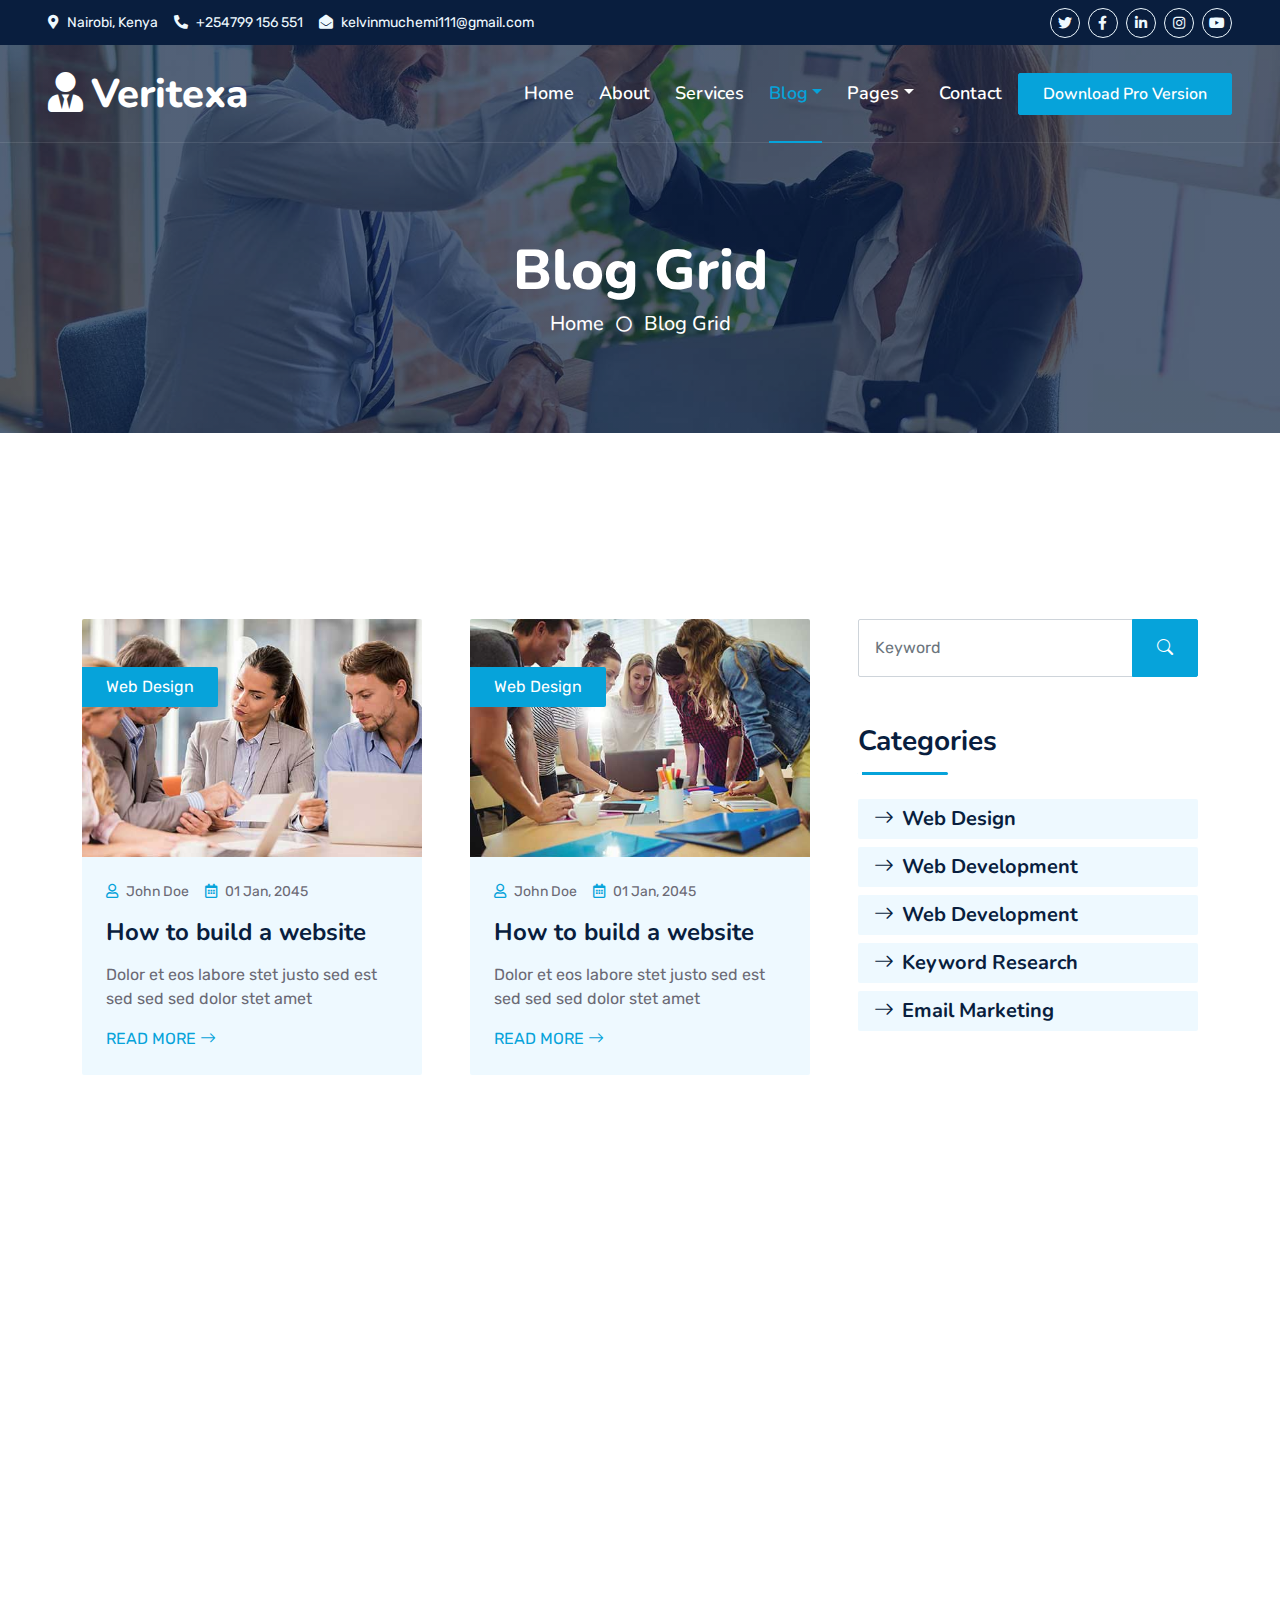
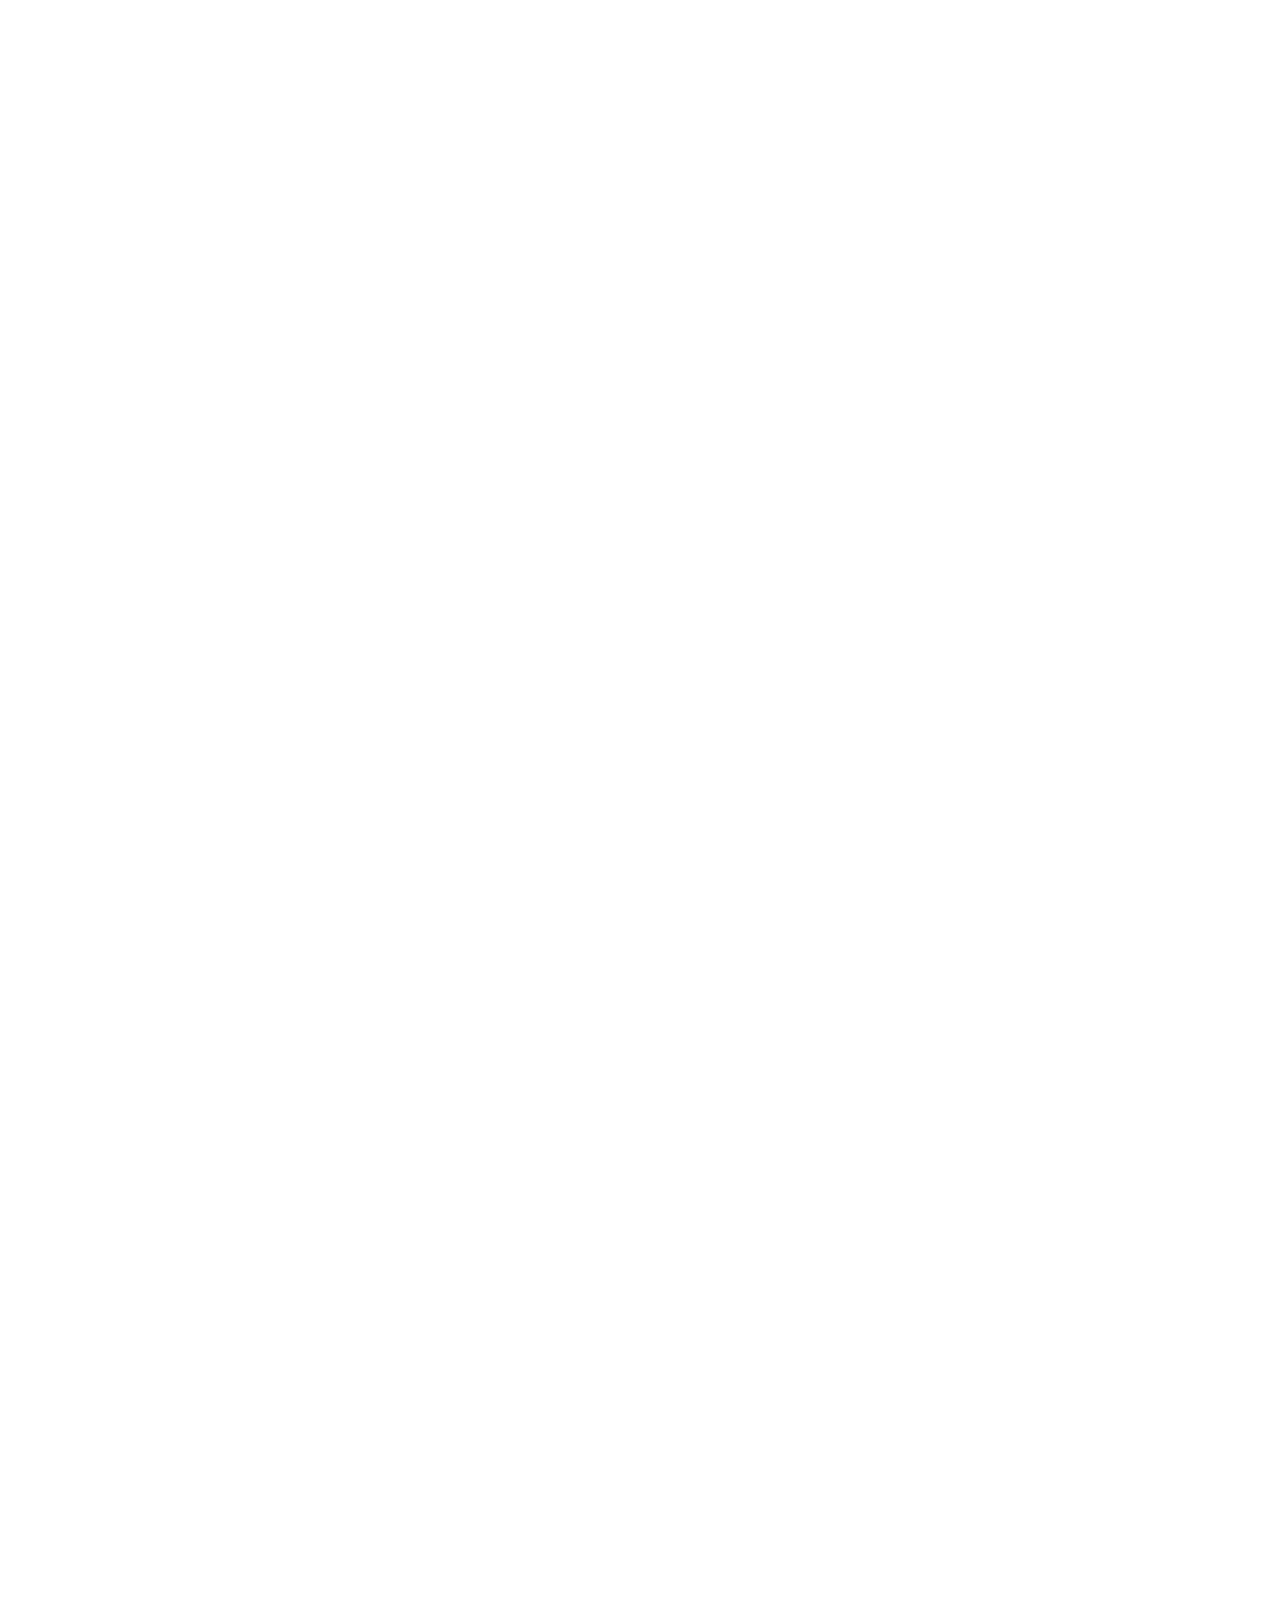
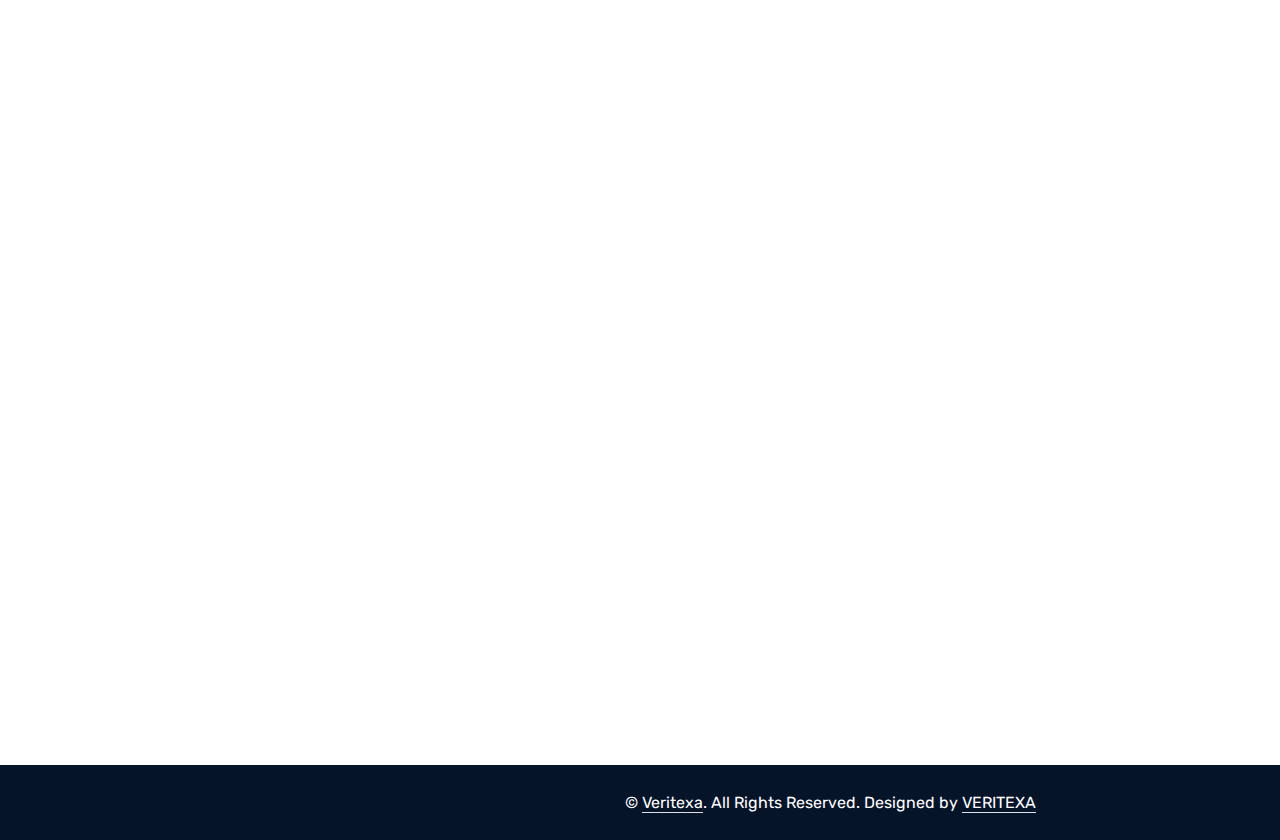
<file: blog.html>
<!DOCTYPE html>
<html lang="en">

<head>
    <meta charset="utf-8">
    <title>Veritexa Brand Website</title>
    <meta content="width=device-width, initial-scale=1.0" name="viewport">
    <meta content="Free HTML Templates" name="keywords">
    <meta content="Free HTML Templates" name="description">

    <!-- Favicon -->
    <link href="img/favicon.ico" rel="icon">

    <!-- Google Web Fonts -->
    <link rel="preconnect" href="https://fonts.googleapis.com">
    <link rel="preconnect" href="https://fonts.gstatic.com" crossorigin>
    <link href="https://fonts.googleapis.com/css2?family=Nunito:wght@400;600;700;800&family=Rubik:wght@400;500;600;700&display=swap" rel="stylesheet">

    <!-- Icon Font Stylesheet -->
    <link href="https://cdnjs.cloudflare.com/ajax/libs/font-awesome/5.10.0/css/all.min.css" rel="stylesheet">
    <link href="https://cdn.jsdelivr.net/npm/bootstrap-icons@1.4.1/font/bootstrap-icons.css" rel="stylesheet">

    <!-- Libraries Stylesheet -->
    <link href="lib/owlcarousel/assets/owl.carousel.min.css" rel="stylesheet">
    <link href="lib/animate/animate.min.css" rel="stylesheet">

    <!-- Customized Bootstrap Stylesheet -->
    <link href="css/bootstrap.min.css" rel="stylesheet">

    <!-- Template Stylesheet -->
    <link href="css/style.css" rel="stylesheet">
</head>

<body>
    <!-- Spinner Start -->
    <div id="spinner" class="show bg-white position-fixed translate-middle w-100 vh-100 top-50 start-50 d-flex align-items-center justify-content-center">
        <div class="spinner"></div>
    </div>
    <!-- Spinner End -->


    <!-- Topbar Start -->
    <div class="container-fluid bg-dark px-5 d-none d-lg-block">
        <div class="row gx-0">
            <div class="col-lg-8 text-center text-lg-start mb-2 mb-lg-0">
                <div class="d-inline-flex align-items-center" style="height: 45px;">
                    <small class="me-3 text-light"><i class="fa fa-map-marker-alt me-2"></i>Nairobi, Kenya</small>
                    <small class="me-3 text-light"><i class="fa fa-phone-alt me-2"></i>+254799 156 551</small>
                    <small class="text-light"><i class="fa fa-envelope-open me-2"></i>kelvinmuchemi111@gmail.com</small>
                </div>
            </div>
            <div class="col-lg-4 text-center text-lg-end">
                <div class="d-inline-flex align-items-center" style="height: 45px;">
                    <a class="btn btn-sm btn-outline-light btn-sm-square rounded-circle me-2" href=""><i class="fab fa-twitter fw-normal"></i></a>
                    <a class="btn btn-sm btn-outline-light btn-sm-square rounded-circle me-2" href=""><i class="fab fa-facebook-f fw-normal"></i></a>
                    <a class="btn btn-sm btn-outline-light btn-sm-square rounded-circle me-2" href=""><i class="fab fa-linkedin-in fw-normal"></i></a>
                    <a class="btn btn-sm btn-outline-light btn-sm-square rounded-circle me-2" href=""><i class="fab fa-instagram fw-normal"></i></a>
                    <a class="btn btn-sm btn-outline-light btn-sm-square rounded-circle" href=""><i class="fab fa-youtube fw-normal"></i></a>
                </div>
            </div>
        </div>
    </div>
    <!-- Topbar End -->


    <!-- Navbar Start -->
    <div class="container-fluid position-relative p-0">
        <nav class="navbar navbar-expand-lg navbar-dark px-5 py-3 py-lg-0">
            <a href="index.html" class="navbar-brand p-0">
                <h1 class="m-0"><i class="fa fa-user-tie me-2"></i>Veritexa</h1>
            </a>
            <button class="navbar-toggler" type="button" data-bs-toggle="collapse" data-bs-target="#navbarCollapse">
                <span class="fa fa-bars"></span>
            </button>
            <div class="collapse navbar-collapse" id="navbarCollapse">
                <div class="navbar-nav ms-auto py-0">
                    <a href="index.html" class="nav-item nav-link">Home</a>
                    <a href="about.html" class="nav-item nav-link">About</a>
                    <a href="service.html" class="nav-item nav-link">Services</a>
                    <div class="nav-item dropdown">
                        <a href="#" class="nav-link dropdown-toggle active" data-bs-toggle="dropdown">Blog</a>
                        <div class="dropdown-menu m-0">
                            <a href="blog.html" class="dropdown-item active">Blog Grid</a>
                            <a href="detail.html" class="dropdown-item">Blog Detail</a>
                        </div>
                    </div>
                    <div class="nav-item dropdown">
                        <a href="#" class="nav-link dropdown-toggle" data-bs-toggle="dropdown">Pages</a>
                        <div class="dropdown-menu m-0">
                            <a href="price.html" class="dropdown-item">Pricing Plan</a>
                            <a href="feature.html" class="dropdown-item">Our features</a>
                            <a href="team.html" class="dropdown-item">Team Members</a>
                            <a href="testimonial.html" class="dropdown-item">Testimonial</a>
                            <a href="quote.html" class="dropdown-item">Free Quote</a>
                        </div>
                    </div>
                    <a href="contact.html" class="nav-item nav-link">Contact</a>
                </div>
                <!-- <butaton type="button" class="btn text-primary ms-3" data-bs-toggle="modal" data-bs-target="#searchModal"><i class="fa fa-search"></i></butaton> -->
                <a href="https://htmlcodex.com/startup-company-website-template" class="btn btn-primary py-2 px-4 ms-3">Download Pro Version</a>
            </div>
        </nav>

        <div class="container-fluid bg-primary py-5 bg-header" style="margin-bottom: 90px;">
            <div class="row py-5">
                <div class="col-12 pt-lg-5 mt-lg-5 text-center">
                    <h1 class="display-4 text-white animated zoomIn">Blog Grid</h1>
                    <a href="" class="h5 text-white">Home</a>
                    <i class="far fa-circle text-white px-2"></i>
                    <a href="" class="h5 text-white">Blog Grid</a>
                </div>
            </div>
        </div>
    </div>
    <!-- Navbar End -->


    <!-- Full Screen Search Start -->
    <div class="modal fade" id="searchModal" tabindex="-1">
        <div class="modal-dialog modal-fullscreen">
            <div class="modal-content" style="background: rgba(9, 30, 62, .7);">
                <div class="modal-header border-0">
                    <button type="button" class="btn bg-white btn-close" data-bs-dismiss="modal" aria-label="Close"></button>
                </div>
                <div class="modal-body d-flex align-items-center justify-content-center">
                    <div class="input-group" style="max-width: 600px;">
                        <input type="text" class="form-control bg-transparent border-primary p-3" placeholder="Type search keyword">
                        <button class="btn btn-primary px-4"><i class="bi bi-search"></i></button>
                    </div>
                </div>
            </div>
        </div>
    </div>
    <!-- Full Screen Search End -->


    <!-- Blog Start -->
    <div class="container-fluid py-5 wow fadeInUp" data-wow-delay="0.1s">
        <div class="container py-5">
            <div class="row g-5">
                <!-- Blog list Start -->
                <div class="col-lg-8">
                    <div class="row g-5">
                        <div class="col-md-6 wow slideInUp" data-wow-delay="0.1s">
                            <div class="blog-item bg-light rounded overflow-hidden">
                                <div class="blog-img position-relative overflow-hidden">
                                    <img class="img-fluid" src="img/blog-1.jpg" alt="">
                                    <a class="position-absolute top-0 start-0 bg-primary text-white rounded-end mt-5 py-2 px-4" href="">Web Design</a>
                                </div>
                                <div class="p-4">
                                    <div class="d-flex mb-3">
                                        <small class="me-3"><i class="far fa-user text-primary me-2"></i>John Doe</small>
                                        <small><i class="far fa-calendar-alt text-primary me-2"></i>01 Jan, 2045</small>
                                    </div>
                                    <h4 class="mb-3">How to build a website</h4>
                                    <p>Dolor et eos labore stet justo sed est sed sed sed dolor stet amet</p>
                                    <a class="text-uppercase" href="">Read More <i class="bi bi-arrow-right"></i></a>
                                </div>
                            </div>
                        </div>
                        <div class="col-md-6 wow slideInUp" data-wow-delay="0.6s">
                            <div class="blog-item bg-light rounded overflow-hidden">
                                <div class="blog-img position-relative overflow-hidden">
                                    <img class="img-fluid" src="img/blog-2.jpg" alt="">
                                    <a class="position-absolute top-0 start-0 bg-primary text-white rounded-end mt-5 py-2 px-4" href="">Web Design</a>
                                </div>
                                <div class="p-4">
                                    <div class="d-flex mb-3">
                                        <small class="me-3"><i class="far fa-user text-primary me-2"></i>John Doe</small>
                                        <small><i class="far fa-calendar-alt text-primary me-2"></i>01 Jan, 2045</small>
                                    </div>
                                    <h4 class="mb-3">How to build a website</h4>
                                    <p>Dolor et eos labore stet justo sed est sed sed sed dolor stet amet</p>
                                    <a class="text-uppercase" href="">Read More <i class="bi bi-arrow-right"></i></a>
                                </div>
                            </div>
                        </div>
                        <div class="col-md-6 wow slideInUp" data-wow-delay="0.1s">
                            <div class="blog-item bg-light rounded overflow-hidden">
                                <div class="blog-img position-relative overflow-hidden">
                                    <img class="img-fluid" src="img/blog-3.jpg" alt="">
                                    <a class="position-absolute top-0 start-0 bg-primary text-white rounded-end mt-5 py-2 px-4" href="">Web Design</a>
                                </div>
                                <div class="p-4">
                                    <div class="d-flex mb-3">
                                        <small class="me-3"><i class="far fa-user text-primary me-2"></i>John Doe</small>
                                        <small><i class="far fa-calendar-alt text-primary me-2"></i>01 Jan, 2045</small>
                                    </div>
                                    <h4 class="mb-3">How to build a website</h4>
                                    <p>Dolor et eos labore stet justo sed est sed sed sed dolor stet amet</p>
                                    <a class="text-uppercase" href="">Read More <i class="bi bi-arrow-right"></i></a>
                                </div>
                            </div>
                        </div>
                        <div class="col-md-6 wow slideInUp" data-wow-delay="0.6s">
                            <div class="blog-item bg-light rounded overflow-hidden">
                                <div class="blog-img position-relative overflow-hidden">
                                    <img class="img-fluid" src="img/blog-1.jpg" alt="">
                                    <a class="position-absolute top-0 start-0 bg-primary text-white rounded-end mt-5 py-2 px-4" href="">Web Design</a>
                                </div>
                                <div class="p-4">
                                    <div class="d-flex mb-3">
                                        <small class="me-3"><i class="far fa-user text-primary me-2"></i>John Doe</small>
                                        <small><i class="far fa-calendar-alt text-primary me-2"></i>01 Jan, 2045</small>
                                    </div>
                                    <h4 class="mb-3">How to build a website</h4>
                                    <p>Dolor et eos labore stet justo sed est sed sed sed dolor stet amet</p>
                                    <a class="text-uppercase" href="">Read More <i class="bi bi-arrow-right"></i></a>
                                </div>
                            </div>
                        </div>
                        <div class="col-md-6 wow slideInUp" data-wow-delay="0.1s">
                            <div class="blog-item bg-light rounded overflow-hidden">
                                <div class="blog-img position-relative overflow-hidden">
                                    <img class="img-fluid" src="img/blog-2.jpg" alt="">
                                    <a class="position-absolute top-0 start-0 bg-primary text-white rounded-end mt-5 py-2 px-4" href="">Web Design</a>
                                </div>
                                <div class="p-4">
                                    <div class="d-flex mb-3">
                                        <small class="me-3"><i class="far fa-user text-primary me-2"></i>John Doe</small>
                                        <small><i class="far fa-calendar-alt text-primary me-2"></i>01 Jan, 2045</small>
                                    </div>
                                    <h4 class="mb-3">How to build a website</h4>
                                    <p>Dolor et eos labore stet justo sed est sed sed sed dolor stet amet</p>
                                    <a class="text-uppercase" href="">Read More <i class="bi bi-arrow-right"></i></a>
                                </div>
                            </div>
                        </div>
                        <div class="col-md-6 wow slideInUp" data-wow-delay="0.6s">
                            <div class="blog-item bg-light rounded overflow-hidden">
                                <div class="blog-img position-relative overflow-hidden">
                                    <img class="img-fluid" src="img/blog-3.jpg" alt="">
                                    <a class="position-absolute top-0 start-0 bg-primary text-white rounded-end mt-5 py-2 px-4" href="">Web Design</a>
                                </div>
                                <div class="p-4">
                                    <div class="d-flex mb-3">
                                        <small class="me-3"><i class="far fa-user text-primary me-2"></i>John Doe</small>
                                        <small><i class="far fa-calendar-alt text-primary me-2"></i>01 Jan, 2045</small>
                                    </div>
                                    <h4 class="mb-3">How to build a website</h4>
                                    <p>Dolor et eos labore stet justo sed est sed sed sed dolor stet amet</p>
                                    <a class="text-uppercase" href="">Read More <i class="bi bi-arrow-right"></i></a>
                                </div>
                            </div>
                        </div>
                        <div class="col-md-6 wow slideInUp" data-wow-delay="0.1s">
                            <div class="blog-item bg-light rounded overflow-hidden">
                                <div class="blog-img position-relative overflow-hidden">
                                    <img class="img-fluid" src="img/blog-1.jpg" alt="">
                                    <a class="position-absolute top-0 start-0 bg-primary text-white rounded-end mt-5 py-2 px-4" href="">Web Design</a>
                                </div>
                                <div class="p-4">
                                    <div class="d-flex mb-3">
                                        <small class="me-3"><i class="far fa-user text-primary me-2"></i>John Doe</small>
                                        <small><i class="far fa-calendar-alt text-primary me-2"></i>01 Jan, 2045</small>
                                    </div>
                                    <h4 class="mb-3">How to build a website</h4>
                                    <p>Dolor et eos labore stet justo sed est sed sed sed dolor stet amet</p>
                                    <a class="text-uppercase" href="">Read More <i class="bi bi-arrow-right"></i></a>
                                </div>
                            </div>
                        </div>
                        <div class="col-md-6 wow slideInUp" data-wow-delay="0.6s">
                            <div class="blog-item bg-light rounded overflow-hidden">
                                <div class="blog-img position-relative overflow-hidden">
                                    <img class="img-fluid" src="img/blog-2.jpg" alt="">
                                    <a class="position-absolute top-0 start-0 bg-primary text-white rounded-end mt-5 py-2 px-4" href="">Web Design</a>
                                </div>
                                <div class="p-4">
                                    <div class="d-flex mb-3">
                                        <small class="me-3"><i class="far fa-user text-primary me-2"></i>John Doe</small>
                                        <small><i class="far fa-calendar-alt text-primary me-2"></i>01 Jan, 2045</small>
                                    </div>
                                    <h4 class="mb-3">How to build a website</h4>
                                    <p>Dolor et eos labore stet justo sed est sed sed sed dolor stet amet</p>
                                    <a class="text-uppercase" href="">Read More <i class="bi bi-arrow-right"></i></a>
                                </div>
                            </div>
                        </div>
                        <div class="col-md-6 wow slideInUp" data-wow-delay="0.1s">
                            <div class="blog-item bg-light rounded overflow-hidden">
                                <div class="blog-img position-relative overflow-hidden">
                                    <img class="img-fluid" src="img/blog-3.jpg" alt="">
                                    <a class="position-absolute top-0 start-0 bg-primary text-white rounded-end mt-5 py-2 px-4" href="">Web Design</a>
                                </div>
                                <div class="p-4">
                                    <div class="d-flex mb-3">
                                        <small class="me-3"><i class="far fa-user text-primary me-2"></i>John Doe</small>
                                        <small><i class="far fa-calendar-alt text-primary me-2"></i>01 Jan, 2045</small>
                                    </div>
                                    <h4 class="mb-3">How to build a website</h4>
                                    <p>Dolor et eos labore stet justo sed est sed sed sed dolor stet amet</p>
                                    <a class="text-uppercase" href="">Read More <i class="bi bi-arrow-right"></i></a>
                                </div>
                            </div>
                        </div>
                        <div class="col-md-6 wow slideInUp" data-wow-delay="0.6s">
                            <div class="blog-item bg-light rounded overflow-hidden">
                                <div class="blog-img position-relative overflow-hidden">
                                    <img class="img-fluid" src="img/blog-1.jpg" alt="">
                                    <a class="position-absolute top-0 start-0 bg-primary text-white rounded-end mt-5 py-2 px-4" href="">Web Design</a>
                                </div>
                                <div class="p-4">
                                    <div class="d-flex mb-3">
                                        <small class="me-3"><i class="far fa-user text-primary me-2"></i>John Doe</small>
                                        <small><i class="far fa-calendar-alt text-primary me-2"></i>01 Jan, 2045</small>
                                    </div>
                                    <h4 class="mb-3">How to build a website</h4>
                                    <p>Dolor et eos labore stet justo sed est sed sed sed dolor stet amet</p>
                                    <a class="text-uppercase" href="">Read More <i class="bi bi-arrow-right"></i></a>
                                </div>
                            </div>
                        </div>
                        <div class="col-12 wow slideInUp" data-wow-delay="0.1s">
                            <nav aria-label="Page navigation">
                              <ul class="pagination pagination-lg m-0">
                                <li class="page-item disabled">
                                  <a class="page-link rounded-0" href="#" aria-label="Previous">
                                    <span aria-hidden="true"><i class="bi bi-arrow-left"></i></span>
                                  </a>
                                </li>
                                <li class="page-item active"><a class="page-link" href="#">1</a></li>
                                <li class="page-item"><a class="page-link" href="#">2</a></li>
                                <li class="page-item"><a class="page-link" href="#">3</a></li>
                                <li class="page-item">
                                  <a class="page-link rounded-0" href="#" aria-label="Next">
                                    <span aria-hidden="true"><i class="bi bi-arrow-right"></i></span>
                                  </a>
                                </li>
                              </ul>
                            </nav>
                        </div>
                    </div>
                </div>
                <!-- Blog list End -->
    
                <!-- Sidebar Start -->
                <div class="col-lg-4">
                    <!-- Search Form Start -->
                    <div class="mb-5 wow slideInUp" data-wow-delay="0.1s">
                        <div class="input-group">
                            <input type="text" class="form-control p-3" placeholder="Keyword">
                            <button class="btn btn-primary px-4"><i class="bi bi-search"></i></button>
                        </div>
                    </div>
                    <!-- Search Form End -->
    
                    <!-- Category Start -->
                    <div class="mb-5 wow slideInUp" data-wow-delay="0.1s">
                        <div class="section-title section-title-sm position-relative pb-3 mb-4">
                            <h3 class="mb-0">Categories</h3>
                        </div>
                        <div class="link-animated d-flex flex-column justify-content-start">
                            <a class="h5 fw-semi-bold bg-light rounded py-2 px-3 mb-2" href="#"><i class="bi bi-arrow-right me-2"></i>Web Design</a>
                            <a class="h5 fw-semi-bold bg-light rounded py-2 px-3 mb-2" href="#"><i class="bi bi-arrow-right me-2"></i>Web Development</a>
                            <a class="h5 fw-semi-bold bg-light rounded py-2 px-3 mb-2" href="#"><i class="bi bi-arrow-right me-2"></i>Web Development</a>
                            <a class="h5 fw-semi-bold bg-light rounded py-2 px-3 mb-2" href="#"><i class="bi bi-arrow-right me-2"></i>Keyword Research</a>
                            <a class="h5 fw-semi-bold bg-light rounded py-2 px-3 mb-2" href="#"><i class="bi bi-arrow-right me-2"></i>Email Marketing</a>
                        </div>
                    </div>
                    <!-- Category End -->
    
                    <!-- Recent Post Start -->
                    <div class="mb-5 wow slideInUp" data-wow-delay="0.1s">
                        <div class="section-title section-title-sm position-relative pb-3 mb-4">
                            <h3 class="mb-0">Recent Post</h3>
                        </div>
                        <div class="d-flex rounded overflow-hidden mb-3">
                            <img class="img-fluid" src="img/blog-1.jpg" style="width: 100px; height: 100px; object-fit: cover;" alt="">
                            <a href="" class="h5 fw-semi-bold d-flex align-items-center bg-light px-3 mb-0">Lorem ipsum dolor sit amet adipis elit
                            </a>
                        </div>
                        <div class="d-flex rounded overflow-hidden mb-3">
                            <img class="img-fluid" src="img/blog-2.jpg" style="width: 100px; height: 100px; object-fit: cover;" alt="">
                            <a href="" class="h5 fw-semi-bold d-flex align-items-center bg-light px-3 mb-0">Lorem ipsum dolor sit amet adipis elit
                            </a>
                        </div>
                        <div class="d-flex rounded overflow-hidden mb-3">
                            <img class="img-fluid" src="img/blog-3.jpg" style="width: 100px; height: 100px; object-fit: cover;" alt="">
                            <a href="" class="h5 fw-semi-bold d-flex align-items-center bg-light px-3 mb-0">Lorem ipsum dolor sit amet adipis elit
                            </a>
                        </div>
                        <div class="d-flex rounded overflow-hidden mb-3">
                            <img class="img-fluid" src="img/blog-1.jpg" style="width: 100px; height: 100px; object-fit: cover;" alt="">
                            <a href="" class="h5 fw-semi-bold d-flex align-items-center bg-light px-3 mb-0">Lorem ipsum dolor sit amet adipis elit
                            </a>
                        </div>
                        <div class="d-flex rounded overflow-hidden mb-3">
                            <img class="img-fluid" src="img/blog-2.jpg" style="width: 100px; height: 100px; object-fit: cover;" alt="">
                            <a href="" class="h5 fw-semi-bold d-flex align-items-center bg-light px-3 mb-0">Lorem ipsum dolor sit amet adipis elit
                            </a>
                        </div>
                        <div class="d-flex rounded overflow-hidden mb-3">
                            <img class="img-fluid" src="img/blog-3.jpg" style="width: 100px; height: 100px; object-fit: cover;" alt="">
                            <a href="" class="h5 fw-semi-bold d-flex align-items-center bg-light px-3 mb-0">Lorem ipsum dolor sit amet adipis elit
                            </a>
                        </div>
                    </div>
                    <!-- Recent Post End -->
    
                    <!-- Image Start -->
                    <div class="mb-5 wow slideInUp" data-wow-delay="0.1s">
                        <img src="img/blog-1.jpg" alt="" class="img-fluid rounded">
                    </div>
                    <!-- Image End -->
    
                    <!-- Tags Start -->
                    <div class="mb-5 wow slideInUp" data-wow-delay="0.1s">
                        <div class="section-title section-title-sm position-relative pb-3 mb-4">
                            <h3 class="mb-0">Tag Cloud</h3>
                        </div>
                        <div class="d-flex flex-wrap m-n1">
                            <a href="" class="btn btn-light m-1">Design</a>
                            <a href="" class="btn btn-light m-1">Development</a>
                            <a href="" class="btn btn-light m-1">Marketing</a>
                            <a href="" class="btn btn-light m-1">SEO</a>
                            <a href="" class="btn btn-light m-1">Writing</a>
                            <a href="" class="btn btn-light m-1">Consulting</a>
                            <a href="" class="btn btn-light m-1">Design</a>
                            <a href="" class="btn btn-light m-1">Development</a>
                            <a href="" class="btn btn-light m-1">Marketing</a>
                            <a href="" class="btn btn-light m-1">SEO</a>
                            <a href="" class="btn btn-light m-1">Writing</a>
                            <a href="" class="btn btn-light m-1">Consulting</a>
                        </div>
                    </div>
                    <!-- Tags End -->
    
                    <!-- Plain Text Start -->
                    <div class="wow slideInUp" data-wow-delay="0.1s">
                        <div class="section-title section-title-sm position-relative pb-3 mb-4">
                            <h3 class="mb-0">Plain Text</h3>
                        </div>
                        <div class="bg-light text-center" style="padding: 30px;">
                            <p>Vero sea et accusam justo dolor accusam lorem consetetur, dolores sit amet sit dolor clita kasd justo, diam accusam no sea ut tempor magna takimata, amet sit et diam dolor ipsum amet diam</p>
                            <a href="" class="btn btn-primary py-2 px-4">Read More</a>
                        </div>
                    </div>
                    <!-- Plain Text End -->
                </div>
                <!-- Sidebar End -->
            </div>
        </div>
    </div>
    <!-- Blog End -->


    <!-- Vendor Start -->
    <div class="container-fluid py-5 wow fadeInUp" data-wow-delay="0.1s">
        <div class="container py-5 mb-5">
            <div class="bg-white">
                <div class="owl-carousel vendor-carousel">
                    <img src="img/vendor-1.jpg" alt="">
                    <img src="img/vendor-2.jpg" alt="">
                    <img src="img/vendor-3.jpg" alt="">
                    <img src="img/vendor-4.jpg" alt="">
                    <img src="img/vendor-5.jpg" alt="">
                    <img src="img/vendor-6.jpg" alt="">
                    <img src="img/vendor-7.jpg" alt="">
                    <img src="img/vendor-8.jpg" alt="">
                    <img src="img/vendor-9.jpg" alt="">
                </div>
            </div>
        </div>
    </div>
    <!-- Vendor End -->
    

    <!-- Footer Start -->
    <div class="container-fluid bg-dark text-light mt-5 wow fadeInUp" data-wow-delay="0.1s">
        <div class="container">
            <div class="row gx-5">
                <div class="col-lg-4 col-md-6 footer-about">
                    <div class="d-flex flex-column align-items-center justify-content-center text-center h-100 bg-primary p-4">
                        <a href="index.html" class="navbar-brand">
                            <h1 class="m-0 text-white"><i class="fa fa-user-tie me-2"></i>Startup</h1>
                        </a>
                        <p class="mt-3 mb-4">Lorem diam sit erat dolor elitr et, diam lorem justo amet clita stet eos sit. Elitr dolor duo lorem, elitr clita ipsum sea. Diam amet erat lorem stet eos. Diam amet et kasd eos duo.</p>
                        <form action="">
                            <div class="input-group">
                                <input type="text" class="form-control border-white p-3" placeholder="Your Email">
                                <button class="btn btn-dark">Sign Up</button>
                            </div>
                        </form>
                    </div>
                </div>
                <div class="col-lg-8 col-md-6">
                    <div class="row gx-5">
                        <div class="col-lg-4 col-md-12 pt-5 mb-5">
                            <div class="section-title section-title-sm position-relative pb-3 mb-4">
                                <h3 class="text-light mb-0">Get In Touch</h3>
                            </div>
                            <div class="d-flex mb-2">
                                <i class="bi bi-geo-alt text-primary me-2"></i>
                                <p class="mb-0">Nairobi, Kenya</p>
                            </div>
                            <div class="d-flex mb-2">
                                <i class="bi bi-envelope-open text-primary me-2"></i>
                                <p class="mb-0">kelvinmuchemi111@gmail.com</p>
                            </div>
                            <div class="d-flex mb-2">
                                <i class="bi bi-telephone text-primary me-2"></i>
                                <p class="mb-0">+254799 156 551</p>
                            </div>
                            <div class="d-flex mt-4">
                                <a class="btn btn-primary btn-square me-2" href="#"><i class="fab fa-twitter fw-normal"></i></a>
                                <a class="btn btn-primary btn-square me-2" href="#"><i class="fab fa-facebook-f fw-normal"></i></a>
                                <a class="btn btn-primary btn-square me-2" href="#"><i class="fab fa-linkedin-in fw-normal"></i></a>
                                <a class="btn btn-primary btn-square" href="#"><i class="fab fa-instagram fw-normal"></i></a>
                            </div>
                        </div>
                        <div class="col-lg-4 col-md-12 pt-0 pt-lg-5 mb-5">
                            <div class="section-title section-title-sm position-relative pb-3 mb-4">
                                <h3 class="text-light mb-0">Quick Links</h3>
                            </div>
                            <div class="link-animated d-flex flex-column justify-content-start">
                                <a class="text-light mb-2" href="index.html"><i class="bi bi-arrow-right text-primary me-2"></i>Home</a>
                                <a class="text-light mb-2" href="about.html"><i class="bi bi-arrow-right text-primary me-2"></i>About Us</a>
                                <a class="text-light mb-2" href="service.html"><i class="bi bi-arrow-right text-primary me-2"></i>Our Services</a>
                                <a class="text-light mb-2" href="team.html"><i class="bi bi-arrow-right text-primary me-2"></i>Meet The Team</a>
                                <a class="text-light mb-2" href="blog.html"><i class="bi bi-arrow-right text-primary me-2"></i>Latest Blog</a>
                                <a class="text-light" href="contact.html"><i class="bi bi-arrow-right text-primary me-2"></i>Contact Us</a>
                            </div>
                        </div>
                        <div class="col-lg-4 col-md-12 pt-0 pt-lg-5 mb-5">
                            <div class="section-title section-title-sm position-relative pb-3 mb-4">
                                <h3 class="text-light mb-0">Popular Links</h3>
                            </div>
                            <div class="link-animated d-flex flex-column justify-content-start">
                                <a class="text-light mb-2" href="index.html"><i class="bi bi-arrow-right text-primary me-2"></i>Home</a>
                                <a class="text-light mb-2" href="about.html"><i class="bi bi-arrow-right text-primary me-2"></i>About Us</a>
                                <a class="text-light mb-2" href="service.html"><i class="bi bi-arrow-right text-primary me-2"></i>Our Services</a>
                                <a class="text-light mb-2" href="team.html"><i class="bi bi-arrow-right text-primary me-2"></i>Meet The Team</a>
                                <a class="text-light mb-2" href="blog.html"><i class="bi bi-arrow-right text-primary me-2"></i>Latest Blog</a>
                                <a class="text-light" href="contact.html"><i class="bi bi-arrow-right text-primary me-2"></i>Contact Us</a>
                            </div>
                        </div>
                    </div>
                </div>
            </div>
        </div>
    </div>
    <div class="container-fluid text-white" style="background: #061429;">
        <div class="container text-center">
            <div class="row justify-content-end">
                <div class="col-lg-8 col-md-6">
                    <div class="d-flex align-items-center justify-content-center" style="height: 75px;">
                        <p class="mb-0">&copy; <a class="text-white border-bottom" href="index.html">Veritexa</a>. All Rights Reserved. 
						
						<!--/*** This template is free as long as you keep the footer author’s credit link/attribution link/backlink. If you'd like to use the template without the footer author’s credit link/attribution link/backlink, you can purchase the Credit Removal License from "https://htmlcodex.com/credit-removal". Thank you for your support. ***/-->
						Designed by <a class="text-white border-bottom" href="veritexa.com">VERITEXA</a></p>
                    </div>
                </div>
            </div>
        </div>
    </div>
    <!-- Footer End -->


    <!-- Back to Top -->
    <a href="#" class="btn btn-lg btn-primary btn-lg-square rounded back-to-top"><i class="bi bi-arrow-up"></i></a>


    <!-- JavaScript Libraries -->
    <script src="https://code.jquery.com/jquery-3.4.1.min.js"></script>
    <script src="https://cdn.jsdelivr.net/npm/bootstrap@5.0.0/dist/js/bootstrap.bundle.min.js"></script>
    <script src="lib/wow/wow.min.js"></script>
    <script src="lib/easing/easing.min.js"></script>
    <script src="lib/waypoints/waypoints.min.js"></script>
    <script src="lib/counterup/counterup.min.js"></script>
    <script src="lib/owlcarousel/owl.carousel.min.js"></script>

    <!-- Template Javascript -->
    <script src="js/main.js"></script>
</body>

</html>
</file>
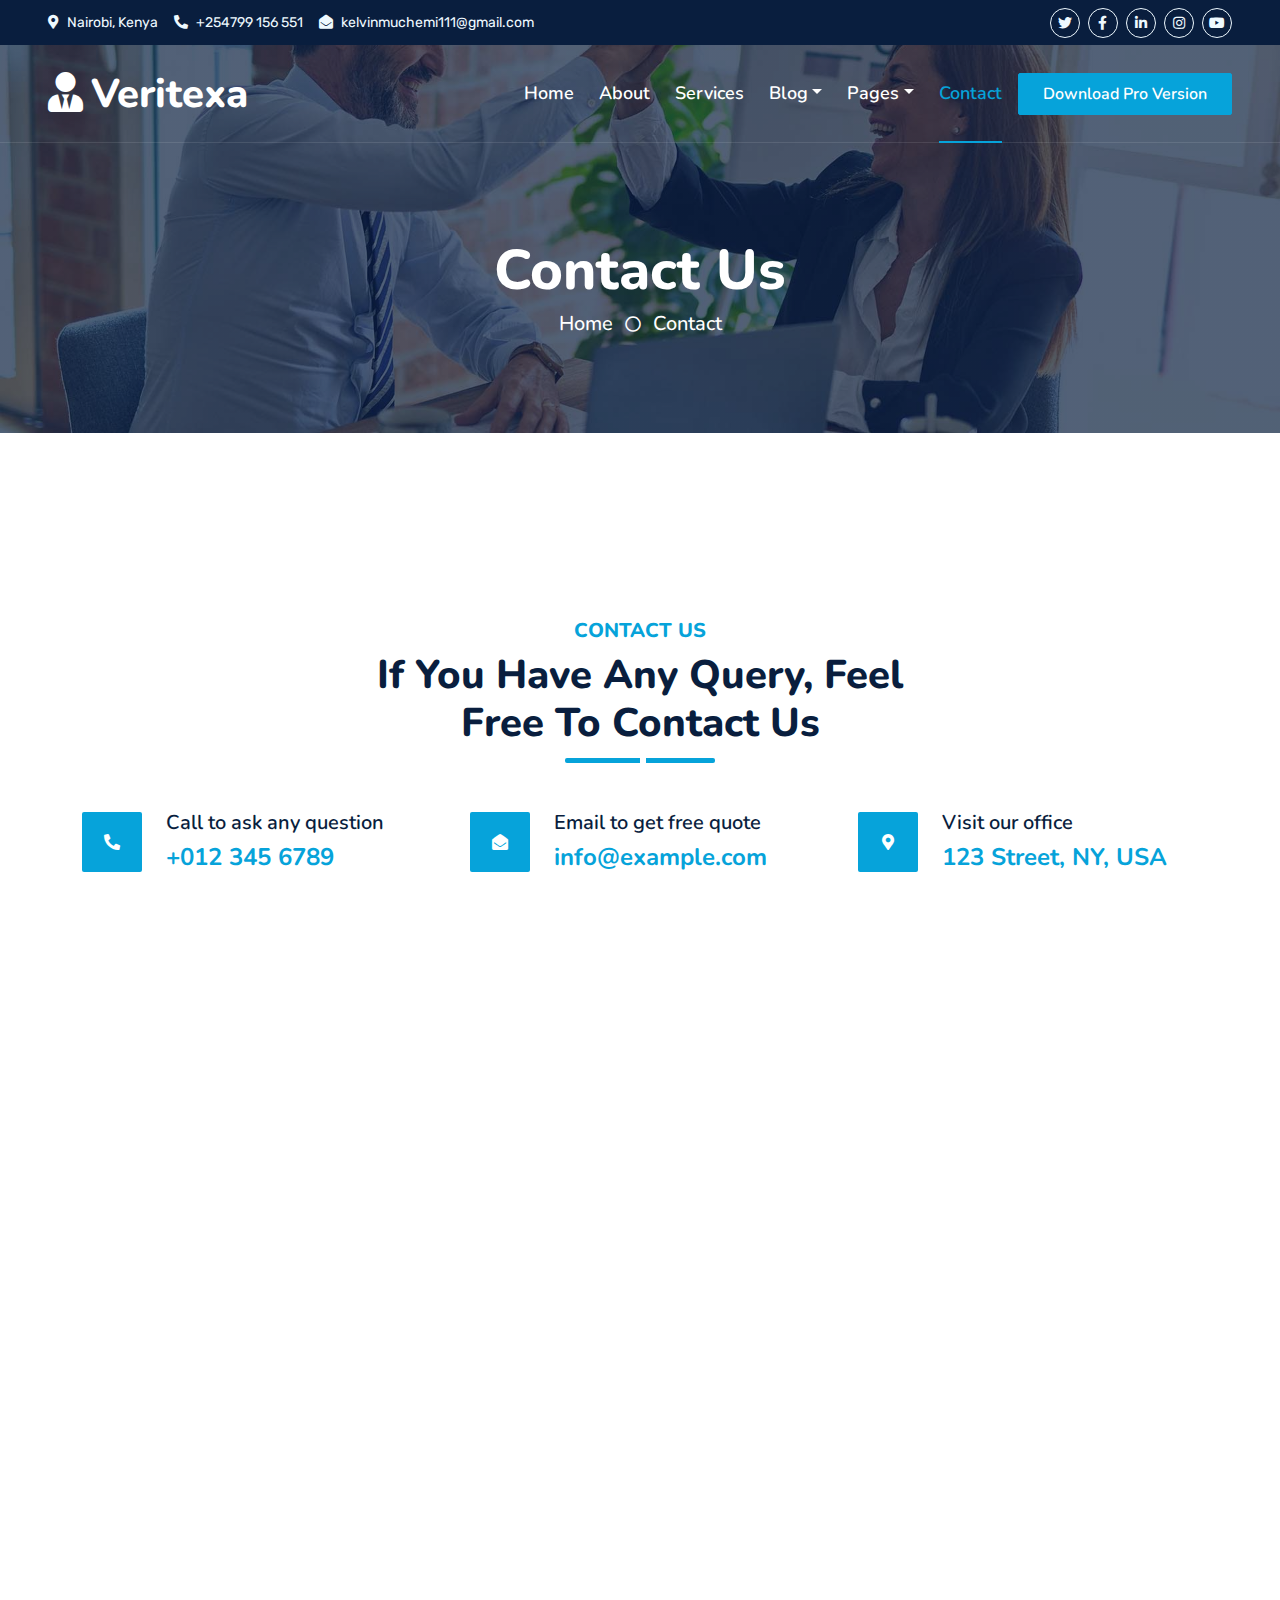
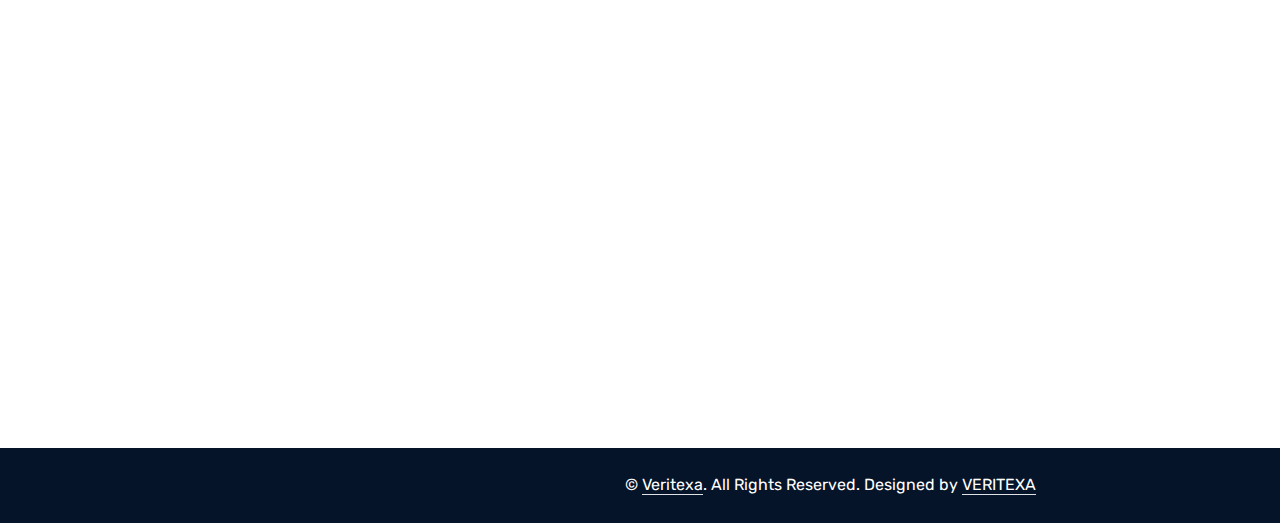
<file: contact.html>
<!DOCTYPE html>
<html lang="en">

<head>
    <meta charset="utf-8">
    <title>Startup - Veritexa Brand Website</title>
    <meta content="width=device-width, initial-scale=1.0" name="viewport">
    <meta content="Free HTML Templates" name="keywords">
    <meta content="Free HTML Templates" name="description">

    <!-- Favicon -->
    <link href="img/favicon.ico" rel="icon">

    <!-- Google Web Fonts -->
    <link rel="preconnect" href="https://fonts.googleapis.com">
    <link rel="preconnect" href="https://fonts.gstatic.com" crossorigin>
    <link href="https://fonts.googleapis.com/css2?family=Nunito:wght@400;600;700;800&family=Rubik:wght@400;500;600;700&display=swap" rel="stylesheet">

    <!-- Icon Font Stylesheet -->
    <link href="https://cdnjs.cloudflare.com/ajax/libs/font-awesome/5.10.0/css/all.min.css" rel="stylesheet">
    <link href="https://cdn.jsdelivr.net/npm/bootstrap-icons@1.4.1/font/bootstrap-icons.css" rel="stylesheet">

    <!-- Libraries Stylesheet -->
    <link href="lib/owlcarousel/assets/owl.carousel.min.css" rel="stylesheet">
    <link href="lib/animate/animate.min.css" rel="stylesheet">

    <!-- Customized Bootstrap Stylesheet -->
    <link href="css/bootstrap.min.css" rel="stylesheet">

    <!-- Template Stylesheet -->
    <link href="css/style.css" rel="stylesheet">
</head>

<body>
    <!-- Spinner Start -->
    <div id="spinner" class="show bg-white position-fixed translate-middle w-100 vh-100 top-50 start-50 d-flex align-items-center justify-content-center">
        <div class="spinner"></div>
    </div>
    <!-- Spinner End -->


    <!-- Topbar Start -->
    <div class="container-fluid bg-dark px-5 d-none d-lg-block">
        <div class="row gx-0">
            <div class="col-lg-8 text-center text-lg-start mb-2 mb-lg-0">
                <div class="d-inline-flex align-items-center" style="height: 45px;">
                    <small class="me-3 text-light"><i class="fa fa-map-marker-alt me-2"></i>Nairobi, Kenya</small>
                    <small class="me-3 text-light"><i class="fa fa-phone-alt me-2"></i>+254799 156 551</small>
                    <small class="text-light"><i class="fa fa-envelope-open me-2"></i>kelvinmuchemi111@gmail.com</small>
                </div>
            </div>
            <div class="col-lg-4 text-center text-lg-end">
                <div class="d-inline-flex align-items-center" style="height: 45px;">
                    <a class="btn btn-sm btn-outline-light btn-sm-square rounded-circle me-2" href=""><i class="fab fa-twitter fw-normal"></i></a>
                    <a class="btn btn-sm btn-outline-light btn-sm-square rounded-circle me-2" href=""><i class="fab fa-facebook-f fw-normal"></i></a>
                    <a class="btn btn-sm btn-outline-light btn-sm-square rounded-circle me-2" href=""><i class="fab fa-linkedin-in fw-normal"></i></a>
                    <a class="btn btn-sm btn-outline-light btn-sm-square rounded-circle me-2" href=""><i class="fab fa-instagram fw-normal"></i></a>
                    <a class="btn btn-sm btn-outline-light btn-sm-square rounded-circle" href=""><i class="fab fa-youtube fw-normal"></i></a>
                </div>
            </div>
        </div>
    </div>
    <!-- Topbar End -->


    <!-- Navbar Start -->
    <div class="container-fluid position-relative p-0">
        <nav class="navbar navbar-expand-lg navbar-dark px-5 py-3 py-lg-0">
            <a href="index.html" class="navbar-brand p-0">
                <h1 class="m-0"><i class="fa fa-user-tie me-2"></i>Veritexa</h1>
            </a>
            <button class="navbar-toggler" type="button" data-bs-toggle="collapse" data-bs-target="#navbarCollapse">
                <span class="fa fa-bars"></span>
            </button>
            <div class="collapse navbar-collapse" id="navbarCollapse">
                <div class="navbar-nav ms-auto py-0">
                    <a href="index.html" class="nav-item nav-link">Home</a>
                    <a href="about.html" class="nav-item nav-link">About</a>
                    <a href="service.html" class="nav-item nav-link">Services</a>
                    <div class="nav-item dropdown">
                        <a href="#" class="nav-link dropdown-toggle" data-bs-toggle="dropdown">Blog</a>
                        <div class="dropdown-menu m-0">
                            <a href="blog.html" class="dropdown-item">Blog Grid</a>
                            <a href="detail.html" class="dropdown-item">Blog Detail</a>
                        </div>
                    </div>
                    <div class="nav-item dropdown">
                        <a href="#" class="nav-link dropdown-toggle" data-bs-toggle="dropdown">Pages</a>
                        <div class="dropdown-menu m-0">
                            <a href="price.html" class="dropdown-item">Pricing Plan</a>
                            <a href="feature.html" class="dropdown-item">Our features</a>
                            <a href="team.html" class="dropdown-item">Team Members</a>
                            <a href="testimonial.html" class="dropdown-item">Testimonial</a>
                            <a href="quote.html" class="dropdown-item">Free Quote</a>
                        </div>
                    </div>
                    <a href="contact.html" class="nav-item nav-link active">Contact</a>
                </div>
                <!-- <butaton type="button" class="btn text-primary ms-3" data-bs-toggle="modal" data-bs-target="#searchModal"><i class="fa fa-search"></i></butaton> -->
                <a href="https://htmlcodex.com/startup-company-website-template" class="btn btn-primary py-2 px-4 ms-3">Download Pro Version</a>
            </div>
        </nav>

        <div class="container-fluid bg-primary py-5 bg-header" style="margin-bottom: 90px;">
            <div class="row py-5">
                <div class="col-12 pt-lg-5 mt-lg-5 text-center">
                    <h1 class="display-4 text-white animated zoomIn">Contact Us</h1>
                    <a href="" class="h5 text-white">Home</a>
                    <i class="far fa-circle text-white px-2"></i>
                    <a href="" class="h5 text-white">Contact</a>
                </div>
            </div>
        </div>
    </div>
    <!-- Navbar End -->


    <!-- Full Screen Search Start -->
    <div class="modal fade" id="searchModal" tabindex="-1">
        <div class="modal-dialog modal-fullscreen">
            <div class="modal-content" style="background: rgba(9, 30, 62, .7);">
                <div class="modal-header border-0">
                    <button type="button" class="btn bg-white btn-close" data-bs-dismiss="modal" aria-label="Close"></button>
                </div>
                <div class="modal-body d-flex align-items-center justify-content-center">
                    <div class="input-group" style="max-width: 600px;">
                        <input type="text" class="form-control bg-transparent border-primary p-3" placeholder="Type search keyword">
                        <button class="btn btn-primary px-4"><i class="bi bi-search"></i></button>
                    </div>
                </div>
            </div>
        </div>
    </div>
    <!-- Full Screen Search End -->


    <!-- Contact Start -->
    <div class="container-fluid py-5 wow fadeInUp" data-wow-delay="0.1s">
        <div class="container py-5">
            <div class="section-title text-center position-relative pb-3 mb-5 mx-auto" style="max-width: 600px;">
                <h5 class="fw-bold text-primary text-uppercase">Contact Us</h5>
                <h1 class="mb-0">If You Have Any Query, Feel Free To Contact Us</h1>
            </div>
            <div class="row g-5 mb-5">
                <div class="col-lg-4">
                    <div class="d-flex align-items-center wow fadeIn" data-wow-delay="0.1s">
                        <div class="bg-primary d-flex align-items-center justify-content-center rounded" style="width: 60px; height: 60px;">
                            <i class="fa fa-phone-alt text-white"></i>
                        </div>
                        <div class="ps-4">
                            <h5 class="mb-2">Call to ask any question</h5>
                            <h4 class="text-primary mb-0">+012 345 6789</h4>
                        </div>
                    </div>
                </div>
                <div class="col-lg-4">
                    <div class="d-flex align-items-center wow fadeIn" data-wow-delay="0.4s">
                        <div class="bg-primary d-flex align-items-center justify-content-center rounded" style="width: 60px; height: 60px;">
                            <i class="fa fa-envelope-open text-white"></i>
                        </div>
                        <div class="ps-4">
                            <h5 class="mb-2">Email to get free quote</h5>
                            <h4 class="text-primary mb-0">info@example.com</h4>
                        </div>
                    </div>
                </div>
                <div class="col-lg-4">
                    <div class="d-flex align-items-center wow fadeIn" data-wow-delay="0.8s">
                        <div class="bg-primary d-flex align-items-center justify-content-center rounded" style="width: 60px; height: 60px;">
                            <i class="fa fa-map-marker-alt text-white"></i>
                        </div>
                        <div class="ps-4">
                            <h5 class="mb-2">Visit our office</h5>
                            <h4 class="text-primary mb-0">123 Street, NY, USA</h4>
                        </div>
                    </div>
                </div>
            </div>
            <div class="row g-5">
                <div class="col-lg-6 wow slideInUp" data-wow-delay="0.3s">
                    <form>
                        <div class="row g-3">
                            <div class="col-md-6">
                                <input type="text" class="form-control border-0 bg-light px-4" placeholder="Your Name" style="height: 55px;">
                            </div>
                            <div class="col-md-6">
                                <input type="email" class="form-control border-0 bg-light px-4" placeholder="Your Email" style="height: 55px;">
                            </div>
                            <div class="col-12">
                                <input type="text" class="form-control border-0 bg-light px-4" placeholder="Subject" style="height: 55px;">
                            </div>
                            <div class="col-12">
                                <textarea class="form-control border-0 bg-light px-4 py-3" rows="4" placeholder="Message"></textarea>
                            </div>
                            <div class="col-12">
                                <button class="btn btn-primary w-100 py-3" type="submit">Send Message</button>
                            </div>
                        </div>
                    </form>
                </div>
                <div class="col-lg-6 wow slideInUp" data-wow-delay="0.6s">
                    <iframe class="position-relative rounded w-100 h-100"
                        src="https://www.google.com/maps/embed?pb=!1m18!1m12!1m3!1d3001156.4288297426!2d-78.01371936852176!3d42.72876761954724!2m3!1f0!2f0!3f0!3m2!1i1024!2i768!4f13.1!3m3!1m2!1s0x4ccc4bf0f123a5a9%3A0xddcfc6c1de189567!2sNew%20York%2C%20USA!5e0!3m2!1sen!2sbd!4v1603794290143!5m2!1sen!2sbd"
                        frameborder="0" style="min-height: 350px; border:0;" allowfullscreen="" aria-hidden="false"
                        tabindex="0"></iframe>
                </div>
            </div>
        </div>
    </div>
    <!-- Contact End -->


    <!-- Vendor Start -->
    <div class="container-fluid py-5 wow fadeInUp" data-wow-delay="0.1s">
        <div class="container py-5 mb-5">
            <div class="bg-white">
                <div class="owl-carousel vendor-carousel">
                    <img src="img/vendor-1.jpg" alt="">
                    <img src="img/vendor-2.jpg" alt="">
                    <img src="img/vendor-3.jpg" alt="">
                    <img src="img/vendor-4.jpg" alt="">
                    <img src="img/vendor-5.jpg" alt="">
                    <img src="img/vendor-6.jpg" alt="">
                    <img src="img/vendor-7.jpg" alt="">
                    <img src="img/vendor-8.jpg" alt="">
                    <img src="img/vendor-9.jpg" alt="">
                </div>
            </div>
        </div>
    </div>
    <!-- Vendor End -->
    

   <!-- Footer Start -->
   <div class="container-fluid bg-dark text-light mt-5 wow fadeInUp" data-wow-delay="0.1s">
    <div class="container">
        <div class="row gx-5">
            <div class="col-lg-4 col-md-6 footer-about">
                <div class="d-flex flex-column align-items-center justify-content-center text-center h-100 bg-primary p-4">
                    <a href="index.html" class="navbar-brand">
                        <h1 class="m-0 text-white"><i class="fa fa-user-tie me-2"></i>Startup</h1>
                    </a>
                    <p class="mt-3 mb-4">Lorem diam sit erat dolor elitr et, diam lorem justo amet clita stet eos sit. Elitr dolor duo lorem, elitr clita ipsum sea. Diam amet erat lorem stet eos. Diam amet et kasd eos duo.</p>
                    <form action="">
                        <div class="input-group">
                            <input type="text" class="form-control border-white p-3" placeholder="Your Email">
                            <button class="btn btn-dark">Sign Up</button>
                        </div>
                    </form>
                </div>
            </div>
            <div class="col-lg-8 col-md-6">
                <div class="row gx-5">
                    <div class="col-lg-4 col-md-12 pt-5 mb-5">
                        <div class="section-title section-title-sm position-relative pb-3 mb-4">
                            <h3 class="text-light mb-0">Get In Touch</h3>
                        </div>
                        <div class="d-flex mb-2">
                            <i class="bi bi-geo-alt text-primary me-2"></i>
                            <p class="mb-0">Nairobi, Kenya</p>
                        </div>
                        <div class="d-flex mb-2">
                            <i class="bi bi-envelope-open text-primary me-2"></i>
                            <p class="mb-0">kelvinmuchemi111@gmail.com</p>
                        </div>
                        <div class="d-flex mb-2">
                            <i class="bi bi-telephone text-primary me-2"></i>
                            <p class="mb-0">+254799 156 551</p>
                        </div>
                        <div class="d-flex mt-4">
                            <a class="btn btn-primary btn-square me-2" href="#"><i class="fab fa-twitter fw-normal"></i></a>
                            <a class="btn btn-primary btn-square me-2" href="#"><i class="fab fa-facebook-f fw-normal"></i></a>
                            <a class="btn btn-primary btn-square me-2" href="#"><i class="fab fa-linkedin-in fw-normal"></i></a>
                            <a class="btn btn-primary btn-square" href="#"><i class="fab fa-instagram fw-normal"></i></a>
                        </div>
                    </div>
                    <div class="col-lg-4 col-md-12 pt-0 pt-lg-5 mb-5">
                        <div class="section-title section-title-sm position-relative pb-3 mb-4">
                            <h3 class="text-light mb-0">Quick Links</h3>
                        </div>
                        <div class="link-animated d-flex flex-column justify-content-start">
                            <a class="text-light mb-2" href="index.html"><i class="bi bi-arrow-right text-primary me-2"></i>Home</a>
                            <a class="text-light mb-2" href="about.html"><i class="bi bi-arrow-right text-primary me-2"></i>About Us</a>
                            <a class="text-light mb-2" href="service.html"><i class="bi bi-arrow-right text-primary me-2"></i>Our Services</a>
                            <a class="text-light mb-2" href="team.html"><i class="bi bi-arrow-right text-primary me-2"></i>Meet The Team</a>
                            <a class="text-light mb-2" href="blog.html"><i class="bi bi-arrow-right text-primary me-2"></i>Latest Blog</a>
                            <a class="text-light" href="contact.html"><i class="bi bi-arrow-right text-primary me-2"></i>Contact Us</a>
                        </div>
                    </div>
                    <div class="col-lg-4 col-md-12 pt-0 pt-lg-5 mb-5">
                        <div class="section-title section-title-sm position-relative pb-3 mb-4">
                            <h3 class="text-light mb-0">Popular Links</h3>
                        </div>
                        <div class="link-animated d-flex flex-column justify-content-start">
                            <a class="text-light mb-2" href="index.html"><i class="bi bi-arrow-right text-primary me-2"></i>Home</a>
                            <a class="text-light mb-2" href="about.html"><i class="bi bi-arrow-right text-primary me-2"></i>About Us</a>
                            <a class="text-light mb-2" href="service.html"><i class="bi bi-arrow-right text-primary me-2"></i>Our Services</a>
                            <a class="text-light mb-2" href="team.html"><i class="bi bi-arrow-right text-primary me-2"></i>Meet The Team</a>
                            <a class="text-light mb-2" href="blog.html"><i class="bi bi-arrow-right text-primary me-2"></i>Latest Blog</a>
                            <a class="text-light" href="contact.html"><i class="bi bi-arrow-right text-primary me-2"></i>Contact Us</a>
                        </div>
                    </div>
                </div>
            </div>
        </div>
    </div>
</div>
<div class="container-fluid text-white" style="background: #061429;">
    <div class="container text-center">
        <div class="row justify-content-end">
            <div class="col-lg-8 col-md-6">
                <div class="d-flex align-items-center justify-content-center" style="height: 75px;">
                    <p class="mb-0">&copy; <a class="text-white border-bottom" href="index.html">Veritexa</a>. All Rights Reserved. 
                    
                    <!--/*** This template is free as long as you keep the footer author’s credit link/attribution link/backlink. If you'd like to use the template without the footer author’s credit link/attribution link/backlink, you can purchase the Credit Removal License from "https://htmlcodex.com/credit-removal". Thank you for your support. ***/-->
                    Designed by <a class="text-white border-bottom" href="veritexa.com">VERITEXA</a></p>
                </div>
            </div>
        </div>
    </div>
</div>
<!-- Footer End -->


    <!-- Back to Top -->
    <a href="#" class="btn btn-lg btn-primary btn-lg-square rounded back-to-top"><i class="bi bi-arrow-up"></i></a>


    <!-- JavaScript Libraries -->
    <script src="https://code.jquery.com/jquery-3.4.1.min.js"></script>
    <script src="https://cdn.jsdelivr.net/npm/bootstrap@5.0.0/dist/js/bootstrap.bundle.min.js"></script>
    <script src="lib/wow/wow.min.js"></script>
    <script src="lib/easing/easing.min.js"></script>
    <script src="lib/waypoints/waypoints.min.js"></script>
    <script src="lib/counterup/counterup.min.js"></script>
    <script src="lib/owlcarousel/owl.carousel.min.js"></script>

    <!-- Template Javascript -->
    <script src="js/main.js"></script>
</body>

</html>
</file>
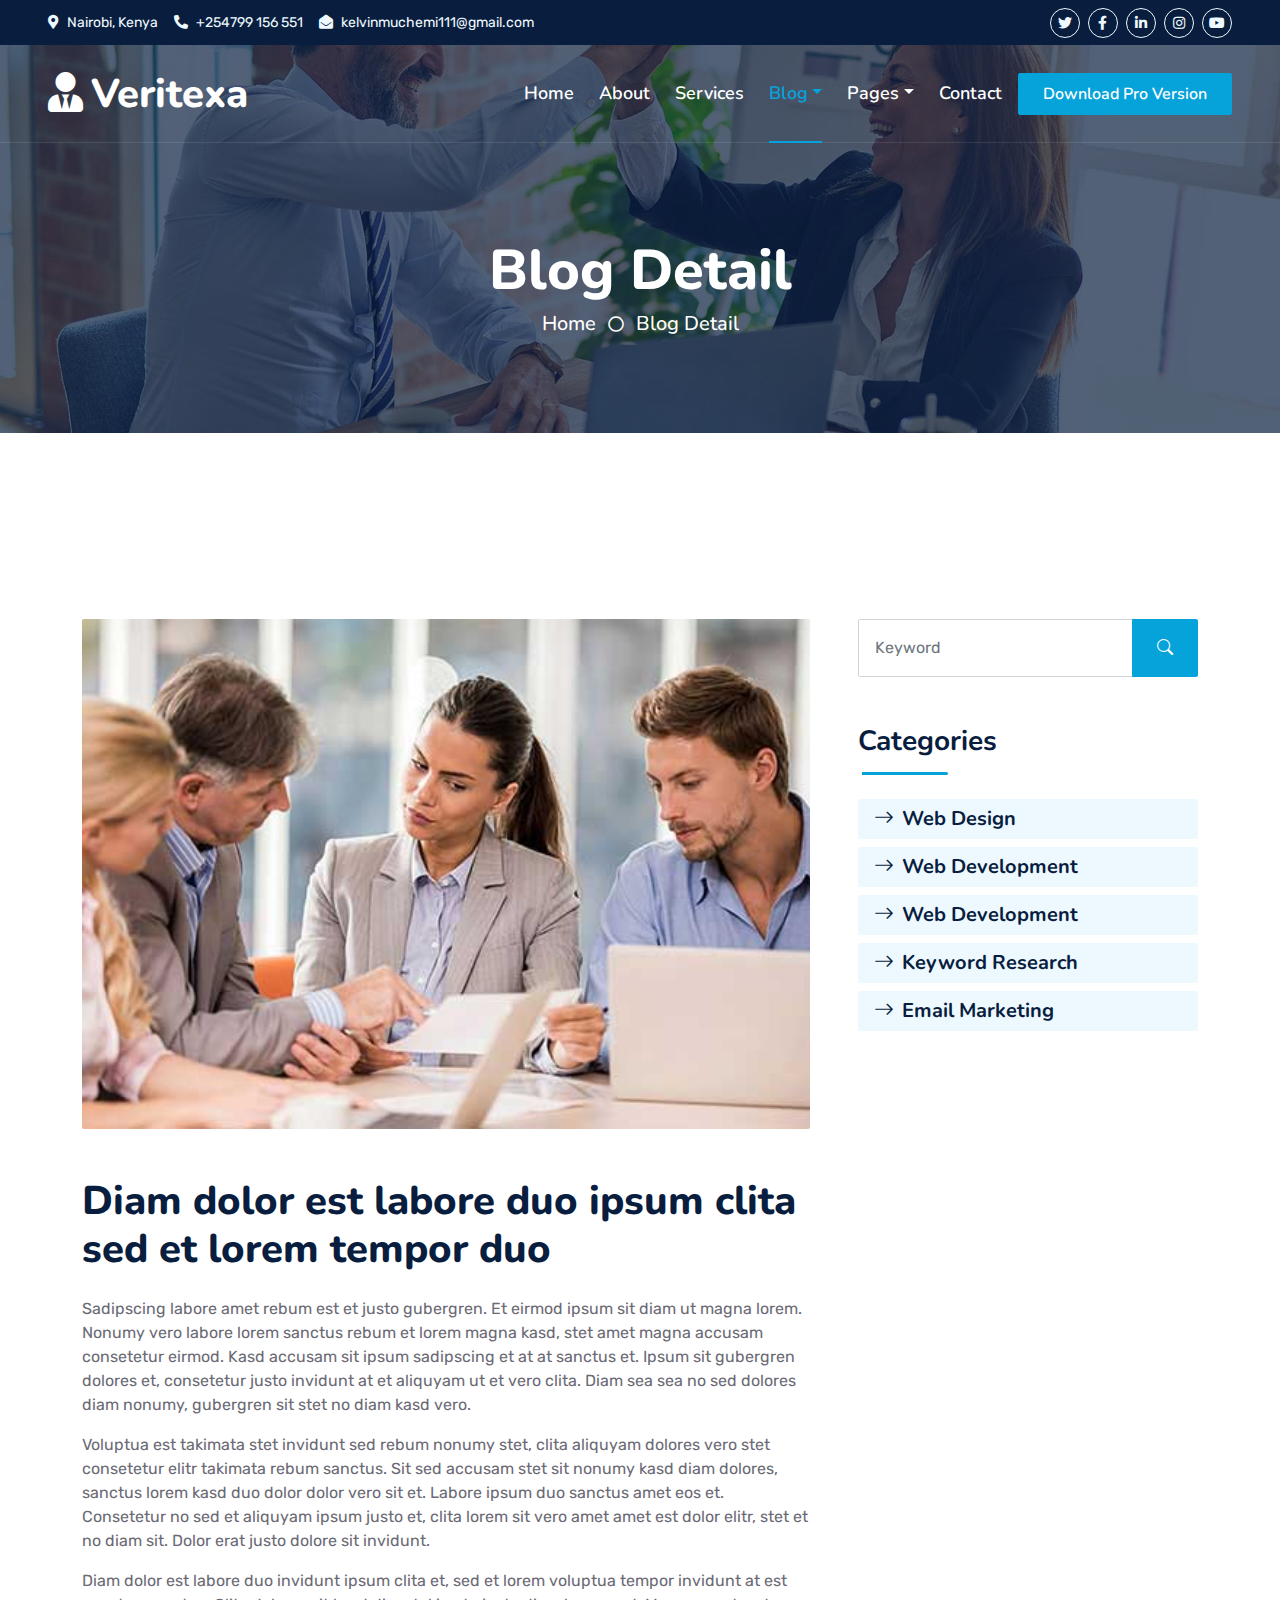
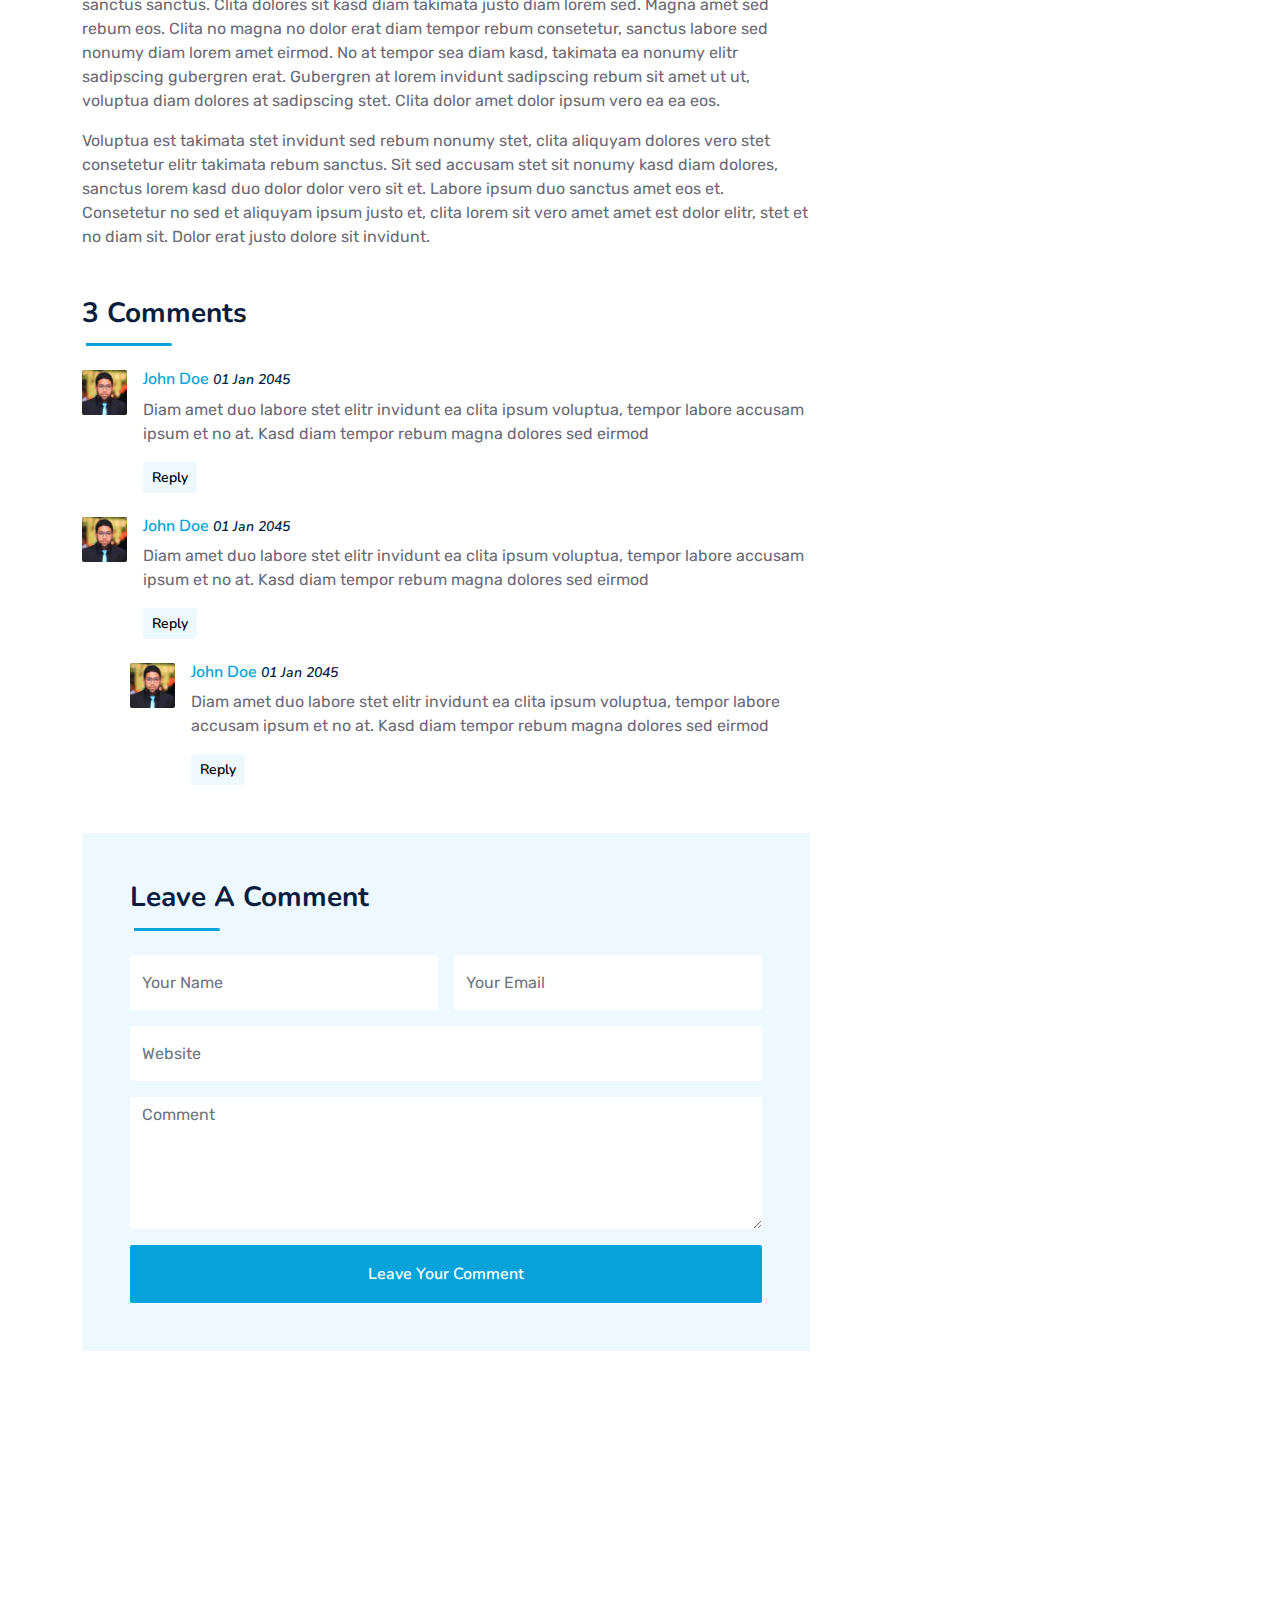
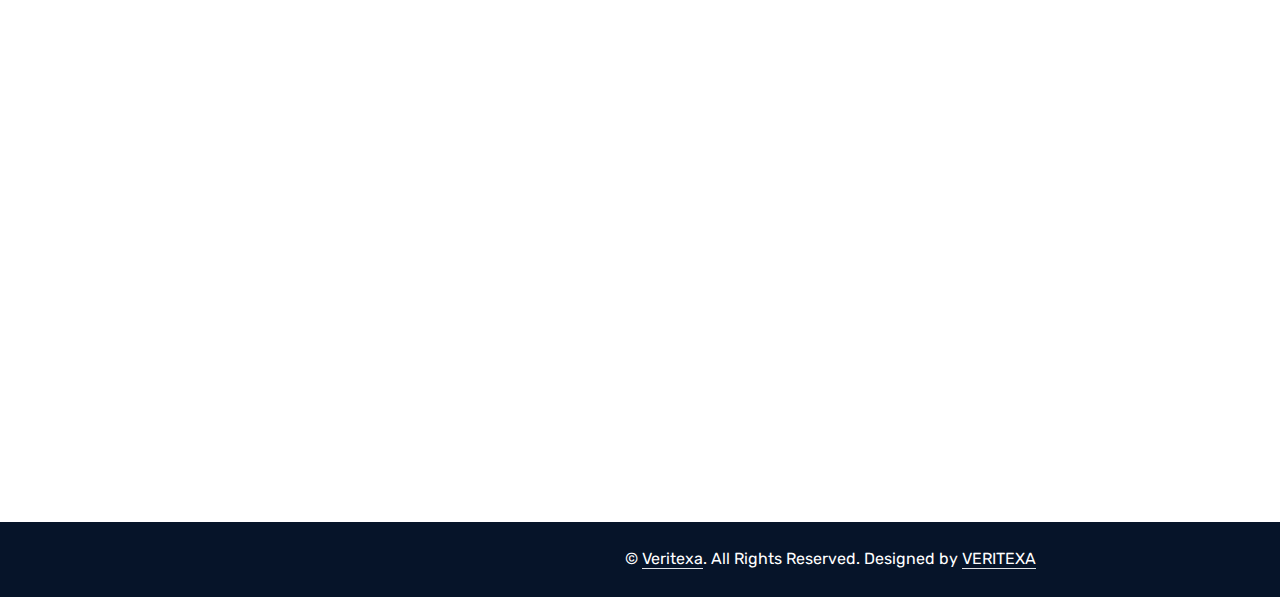
<file: detail.html>
<!DOCTYPE html>
<html lang="en">

<head>
    <meta charset="utf-8">
    <title>Startup - Veritexa Brand Website</title>
    <meta content="width=device-width, initial-scale=1.0" name="viewport">
    <meta content="Free HTML Templates" name="keywords">
    <meta content="Free HTML Templates" name="description">

    <!-- Favicon -->
    <link href="img/favicon.ico" rel="icon">

    <!-- Google Web Fonts -->
    <link rel="preconnect" href="https://fonts.googleapis.com">
    <link rel="preconnect" href="https://fonts.gstatic.com" crossorigin>
    <link href="https://fonts.googleapis.com/css2?family=Nunito:wght@400;600;700;800&family=Rubik:wght@400;500;600;700&display=swap" rel="stylesheet">

    <!-- Icon Font Stylesheet -->
    <link href="https://cdnjs.cloudflare.com/ajax/libs/font-awesome/5.10.0/css/all.min.css" rel="stylesheet">
    <link href="https://cdn.jsdelivr.net/npm/bootstrap-icons@1.4.1/font/bootstrap-icons.css" rel="stylesheet">

    <!-- Libraries Stylesheet -->
    <link href="lib/owlcarousel/assets/owl.carousel.min.css" rel="stylesheet">
    <link href="lib/animate/animate.min.css" rel="stylesheet">

    <!-- Customized Bootstrap Stylesheet -->
    <link href="css/bootstrap.min.css" rel="stylesheet">

    <!-- Template Stylesheet -->
    <link href="css/style.css" rel="stylesheet">
</head>

<body>
    <!-- Spinner Start -->
    <div id="spinner" class="show bg-white position-fixed translate-middle w-100 vh-100 top-50 start-50 d-flex align-items-center justify-content-center">
        <div class="spinner"></div>
    </div>
    <!-- Spinner End -->


    <!-- Topbar Start -->
    <div class="container-fluid bg-dark px-5 d-none d-lg-block">
        <div class="row gx-0">
            <div class="col-lg-8 text-center text-lg-start mb-2 mb-lg-0">
                <div class="d-inline-flex align-items-center" style="height: 45px;">
                    <small class="me-3 text-light"><i class="fa fa-map-marker-alt me-2"></i>Nairobi, Kenya</small>
                    <small class="me-3 text-light"><i class="fa fa-phone-alt me-2"></i>+254799 156 551</small>
                    <small class="text-light"><i class="fa fa-envelope-open me-2"></i>kelvinmuchemi111@gmail.com</small>
                </div>
            </div>
            <div class="col-lg-4 text-center text-lg-end">
                <div class="d-inline-flex align-items-center" style="height: 45px;">
                    <a class="btn btn-sm btn-outline-light btn-sm-square rounded-circle me-2" href=""><i class="fab fa-twitter fw-normal"></i></a>
                    <a class="btn btn-sm btn-outline-light btn-sm-square rounded-circle me-2" href=""><i class="fab fa-facebook-f fw-normal"></i></a>
                    <a class="btn btn-sm btn-outline-light btn-sm-square rounded-circle me-2" href=""><i class="fab fa-linkedin-in fw-normal"></i></a>
                    <a class="btn btn-sm btn-outline-light btn-sm-square rounded-circle me-2" href=""><i class="fab fa-instagram fw-normal"></i></a>
                    <a class="btn btn-sm btn-outline-light btn-sm-square rounded-circle" href=""><i class="fab fa-youtube fw-normal"></i></a>
                </div>
            </div>
        </div>
    </div>
    <!-- Topbar End -->


    <!-- Navbar Start -->
    <div class="container-fluid position-relative p-0">
        <nav class="navbar navbar-expand-lg navbar-dark px-5 py-3 py-lg-0">
            <a href="index.html" class="navbar-brand p-0">
                <h1 class="m-0"><i class="fa fa-user-tie me-2"></i>Veritexa</h1>
            </a>
            <button class="navbar-toggler" type="button" data-bs-toggle="collapse" data-bs-target="#navbarCollapse">
                <span class="fa fa-bars"></span>
            </button>
            <div class="collapse navbar-collapse" id="navbarCollapse">
                <div class="navbar-nav ms-auto py-0">
                    <a href="index.html" class="nav-item nav-link">Home</a>
                    <a href="about.html" class="nav-item nav-link">About</a>
                    <a href="service.html" class="nav-item nav-link">Services</a>
                    <div class="nav-item dropdown">
                        <a href="#" class="nav-link dropdown-toggle active" data-bs-toggle="dropdown">Blog</a>
                        <div class="dropdown-menu m-0">
                            <a href="blog.html" class="dropdown-item">Blog Grid</a>
                            <a href="detail.html" class="dropdown-item active">Blog Detail</a>
                        </div>
                    </div>
                    <div class="nav-item dropdown">
                        <a href="#" class="nav-link dropdown-toggle" data-bs-toggle="dropdown">Pages</a>
                        <div class="dropdown-menu m-0">
                            <a href="price.html" class="dropdown-item">Pricing Plan</a>
                            <a href="feature.html" class="dropdown-item">Our features</a>
                            <a href="team.html" class="dropdown-item">Team Members</a>
                            <a href="testimonial.html" class="dropdown-item">Testimonial</a>
                            <a href="quote.html" class="dropdown-item">Free Quote</a>
                        </div>
                    </div>
                    <a href="contact.html" class="nav-item nav-link">Contact</a>
                </div>
                <!-- <butaton type="button" class="btn text-primary ms-3" data-bs-toggle="modal" data-bs-target="#searchModal"><i class="fa fa-search"></i></butaton> -->
                <a href="https://htmlcodex.com/startup-company-website-template" class="btn btn-primary py-2 px-4 ms-3">Download Pro Version</a>
            </div>
        </nav>

        <div class="container-fluid bg-primary py-5 bg-header" style="margin-bottom: 90px;">
            <div class="row py-5">
                <div class="col-12 pt-lg-5 mt-lg-5 text-center">
                    <h1 class="display-4 text-white animated zoomIn">Blog Detail</h1>
                    <a href="" class="h5 text-white">Home</a>
                    <i class="far fa-circle text-white px-2"></i>
                    <a href="" class="h5 text-white">Blog Detail</a>
                </div>
            </div>
        </div>
    </div>
    <!-- Navbar End -->


    <!-- Full Screen Search Start -->
    <div class="modal fade" id="searchModal" tabindex="-1">
        <div class="modal-dialog modal-fullscreen">
            <div class="modal-content" style="background: rgba(9, 30, 62, .7);">
                <div class="modal-header border-0">
                    <button type="button" class="btn bg-white btn-close" data-bs-dismiss="modal" aria-label="Close"></button>
                </div>
                <div class="modal-body d-flex align-items-center justify-content-center">
                    <div class="input-group" style="max-width: 600px;">
                        <input type="text" class="form-control bg-transparent border-primary p-3" placeholder="Type search keyword">
                        <button class="btn btn-primary px-4"><i class="bi bi-search"></i></button>
                    </div>
                </div>
            </div>
        </div>
    </div>
    <!-- Full Screen Search End -->


    <!-- Blog Start -->
    <div class="container-fluid py-5 wow fadeInUp" data-wow-delay="0.1s">
        <div class="container py-5">
            <div class="row g-5">
                <div class="col-lg-8">
                    <!-- Blog Detail Start -->
                    <div class="mb-5">
                        <img class="img-fluid w-100 rounded mb-5" src="img/blog-1.jpg" alt="">
                        <h1 class="mb-4">Diam dolor est labore duo ipsum clita sed et lorem tempor duo</h1>
                        <p>Sadipscing labore amet rebum est et justo gubergren. Et eirmod ipsum sit diam ut
                            magna lorem. Nonumy vero labore lorem sanctus rebum et lorem magna kasd, stet
                            amet magna accusam consetetur eirmod. Kasd accusam sit ipsum sadipscing et at at
                            sanctus et. Ipsum sit gubergren dolores et, consetetur justo invidunt at et
                            aliquyam ut et vero clita. Diam sea sea no sed dolores diam nonumy, gubergren
                            sit stet no diam kasd vero.</p>
                        <p>Voluptua est takimata stet invidunt sed rebum nonumy stet, clita aliquyam dolores
                            vero stet consetetur elitr takimata rebum sanctus. Sit sed accusam stet sit
                            nonumy kasd diam dolores, sanctus lorem kasd duo dolor dolor vero sit et. Labore
                            ipsum duo sanctus amet eos et. Consetetur no sed et aliquyam ipsum justo et,
                            clita lorem sit vero amet amet est dolor elitr, stet et no diam sit. Dolor erat
                            justo dolore sit invidunt.</p>
                        <p>Diam dolor est labore duo invidunt ipsum clita et, sed et lorem voluptua tempor
                            invidunt at est sanctus sanctus. Clita dolores sit kasd diam takimata justo diam
                            lorem sed. Magna amet sed rebum eos. Clita no magna no dolor erat diam tempor
                            rebum consetetur, sanctus labore sed nonumy diam lorem amet eirmod. No at tempor
                            sea diam kasd, takimata ea nonumy elitr sadipscing gubergren erat. Gubergren at
                            lorem invidunt sadipscing rebum sit amet ut ut, voluptua diam dolores at
                            sadipscing stet. Clita dolor amet dolor ipsum vero ea ea eos.</p>
                        <p>Voluptua est takimata stet invidunt sed rebum nonumy stet, clita aliquyam dolores
                            vero stet consetetur elitr takimata rebum sanctus. Sit sed accusam stet sit
                            nonumy kasd diam dolores, sanctus lorem kasd duo dolor dolor vero sit et. Labore
                            ipsum duo sanctus amet eos et. Consetetur no sed et aliquyam ipsum justo et,
                            clita lorem sit vero amet amet est dolor elitr, stet et no diam sit. Dolor erat
                            justo dolore sit invidunt.</p>
                    </div>
                    <!-- Blog Detail End -->
    
                    <!-- Comment List Start -->
                    <div class="mb-5">
                        <div class="section-title section-title-sm position-relative pb-3 mb-4">
                            <h3 class="mb-0">3 Comments</h3>
                        </div>
                        <div class="d-flex mb-4">
                            <img src="img/user.jpg" class="img-fluid rounded" style="width: 45px; height: 45px;">
                            <div class="ps-3">
                                <h6><a href="">John Doe</a> <small><i>01 Jan 2045</i></small></h6>
                                <p>Diam amet duo labore stet elitr invidunt ea clita ipsum voluptua, tempor labore
                                    accusam ipsum et no at. Kasd diam tempor rebum magna dolores sed eirmod</p>
                                <button class="btn btn-sm btn-light">Reply</button>
                            </div>
                        </div>
                        <div class="d-flex mb-4">
                            <img src="img/user.jpg" class="img-fluid rounded" style="width: 45px; height: 45px;">
                            <div class="ps-3">
                                <h6><a href="">John Doe</a> <small><i>01 Jan 2045</i></small></h6>
                                <p>Diam amet duo labore stet elitr invidunt ea clita ipsum voluptua, tempor labore
                                    accusam ipsum et no at. Kasd diam tempor rebum magna dolores sed eirmod</p>
                                <button class="btn btn-sm btn-light">Reply</button>
                            </div>
                        </div>
                        <div class="d-flex ms-5 mb-4">
                            <img src="img/user.jpg" class="img-fluid rounded" style="width: 45px; height: 45px;">
                            <div class="ps-3">
                                <h6><a href="">John Doe</a> <small><i>01 Jan 2045</i></small></h6>
                                <p>Diam amet duo labore stet elitr invidunt ea clita ipsum voluptua, tempor labore
                                    accusam ipsum et no at. Kasd diam tempor rebum magna dolores sed eirmod</p>
                                <button class="btn btn-sm btn-light">Reply</button>
                            </div>
                        </div>
                    </div>
                    <!-- Comment List End -->
    
                    <!-- Comment Form Start -->
                    <div class="bg-light rounded p-5">
                        <div class="section-title section-title-sm position-relative pb-3 mb-4">
                            <h3 class="mb-0">Leave A Comment</h3>
                        </div>
                        <form>
                            <div class="row g-3">
                                <div class="col-12 col-sm-6">
                                    <input type="text" class="form-control bg-white border-0" placeholder="Your Name" style="height: 55px;">
                                </div>
                                <div class="col-12 col-sm-6">
                                    <input type="email" class="form-control bg-white border-0" placeholder="Your Email" style="height: 55px;">
                                </div>
                                <div class="col-12">
                                    <input type="text" class="form-control bg-white border-0" placeholder="Website" style="height: 55px;">
                                </div>
                                <div class="col-12">
                                    <textarea class="form-control bg-white border-0" rows="5" placeholder="Comment"></textarea>
                                </div>
                                <div class="col-12">
                                    <button class="btn btn-primary w-100 py-3" type="submit">Leave Your Comment</button>
                                </div>
                            </div>
                        </form>
                    </div>
                    <!-- Comment Form End -->
                </div>
    
                <!-- Sidebar Start -->
                <div class="col-lg-4">
                    <!-- Search Form Start -->
                    <div class="mb-5 wow slideInUp" data-wow-delay="0.1s">
                        <div class="input-group">
                            <input type="text" class="form-control p-3" placeholder="Keyword">
                            <button class="btn btn-primary px-4"><i class="bi bi-search"></i></button>
                        </div>
                    </div>
                    <!-- Search Form End -->
    
                    <!-- Category Start -->
                    <div class="mb-5 wow slideInUp" data-wow-delay="0.1s">
                        <div class="section-title section-title-sm position-relative pb-3 mb-4">
                            <h3 class="mb-0">Categories</h3>
                        </div>
                        <div class="link-animated d-flex flex-column justify-content-start">
                            <a class="h5 fw-semi-bold bg-light rounded py-2 px-3 mb-2" href="#"><i class="bi bi-arrow-right me-2"></i>Web Design</a>
                            <a class="h5 fw-semi-bold bg-light rounded py-2 px-3 mb-2" href="#"><i class="bi bi-arrow-right me-2"></i>Web Development</a>
                            <a class="h5 fw-semi-bold bg-light rounded py-2 px-3 mb-2" href="#"><i class="bi bi-arrow-right me-2"></i>Web Development</a>
                            <a class="h5 fw-semi-bold bg-light rounded py-2 px-3 mb-2" href="#"><i class="bi bi-arrow-right me-2"></i>Keyword Research</a>
                            <a class="h5 fw-semi-bold bg-light rounded py-2 px-3 mb-2" href="#"><i class="bi bi-arrow-right me-2"></i>Email Marketing</a>
                        </div>
                    </div>
                    <!-- Category End -->
    
                    <!-- Recent Post Start -->
                    <div class="mb-5 wow slideInUp" data-wow-delay="0.1s">
                        <div class="section-title section-title-sm position-relative pb-3 mb-4">
                            <h3 class="mb-0">Recent Post</h3>
                        </div>
                        <div class="d-flex rounded overflow-hidden mb-3">
                            <img class="img-fluid" src="img/blog-1.jpg" style="width: 100px; height: 100px; object-fit: cover;" alt="">
                            <a href="" class="h5 fw-semi-bold d-flex align-items-center bg-light px-3 mb-0">Lorem ipsum dolor sit amet adipis elit
                            </a>
                        </div>
                        <div class="d-flex rounded overflow-hidden mb-3">
                            <img class="img-fluid" src="img/blog-2.jpg" style="width: 100px; height: 100px; object-fit: cover;" alt="">
                            <a href="" class="h5 fw-semi-bold d-flex align-items-center bg-light px-3 mb-0">Lorem ipsum dolor sit amet adipis elit
                            </a>
                        </div>
                        <div class="d-flex rounded overflow-hidden mb-3">
                            <img class="img-fluid" src="img/blog-3.jpg" style="width: 100px; height: 100px; object-fit: cover;" alt="">
                            <a href="" class="h5 fw-semi-bold d-flex align-items-center bg-light px-3 mb-0">Lorem ipsum dolor sit amet adipis elit
                            </a>
                        </div>
                        <div class="d-flex rounded overflow-hidden mb-3">
                            <img class="img-fluid" src="img/blog-1.jpg" style="width: 100px; height: 100px; object-fit: cover;" alt="">
                            <a href="" class="h5 fw-semi-bold d-flex align-items-center bg-light px-3 mb-0">Lorem ipsum dolor sit amet adipis elit
                            </a>
                        </div>
                        <div class="d-flex rounded overflow-hidden mb-3">
                            <img class="img-fluid" src="img/blog-2.jpg" style="width: 100px; height: 100px; object-fit: cover;" alt="">
                            <a href="" class="h5 fw-semi-bold d-flex align-items-center bg-light px-3 mb-0">Lorem ipsum dolor sit amet adipis elit
                            </a>
                        </div>
                        <div class="d-flex rounded overflow-hidden mb-3">
                            <img class="img-fluid" src="img/blog-3.jpg" style="width: 100px; height: 100px; object-fit: cover;" alt="">
                            <a href="" class="h5 fw-semi-bold d-flex align-items-center bg-light px-3 mb-0">Lorem ipsum dolor sit amet adipis elit
                            </a>
                        </div>
                    </div>
                    <!-- Recent Post End -->
    
                    <!-- Image Start -->
                    <div class="mb-5 wow slideInUp" data-wow-delay="0.1s">
                        <img src="img/blog-1.jpg" alt="" class="img-fluid rounded">
                    </div>
                    <!-- Image End -->
    
                    <!-- Tags Start -->
                    <div class="mb-5 wow slideInUp" data-wow-delay="0.1s">
                        <div class="section-title section-title-sm position-relative pb-3 mb-4">
                            <h3 class="mb-0">Tag Cloud</h3>
                        </div>
                        <div class="d-flex flex-wrap m-n1">
                            <a href="" class="btn btn-light m-1">Design</a>
                            <a href="" class="btn btn-light m-1">Development</a>
                            <a href="" class="btn btn-light m-1">Marketing</a>
                            <a href="" class="btn btn-light m-1">SEO</a>
                            <a href="" class="btn btn-light m-1">Writing</a>
                            <a href="" class="btn btn-light m-1">Consulting</a>
                            <a href="" class="btn btn-light m-1">Design</a>
                            <a href="" class="btn btn-light m-1">Development</a>
                            <a href="" class="btn btn-light m-1">Marketing</a>
                            <a href="" class="btn btn-light m-1">SEO</a>
                            <a href="" class="btn btn-light m-1">Writing</a>
                            <a href="" class="btn btn-light m-1">Consulting</a>
                        </div>
                    </div>
                    <!-- Tags End -->
    
                    <!-- Plain Text Start -->
                    <div class="wow slideInUp" data-wow-delay="0.1s">
                        <div class="section-title section-title-sm position-relative pb-3 mb-4">
                            <h3 class="mb-0">Plain Text</h3>
                        </div>
                        <div class="bg-light text-center" style="padding: 30px;">
                            <p>Vero sea et accusam justo dolor accusam lorem consetetur, dolores sit amet sit dolor clita kasd justo, diam accusam no sea ut tempor magna takimata, amet sit et diam dolor ipsum amet diam</p>
                            <a href="" class="btn btn-primary py-2 px-4">Read More</a>
                        </div>
                    </div>
                    <!-- Plain Text End -->
                </div>
                <!-- Sidebar End -->
            </div>
        </div>
    </div>
    <!-- Blog End -->


    <!-- Vendor Start -->
    <div class="container-fluid py-5 wow fadeInUp" data-wow-delay="0.1s">
        <div class="container py-5 mb-5">
            <div class="bg-white">
                <div class="owl-carousel vendor-carousel">
                    <img src="img/vendor-1.jpg" alt="">
                    <img src="img/vendor-2.jpg" alt="">
                    <img src="img/vendor-3.jpg" alt="">
                    <img src="img/vendor-4.jpg" alt="">
                    <img src="img/vendor-5.jpg" alt="">
                    <img src="img/vendor-6.jpg" alt="">
                    <img src="img/vendor-7.jpg" alt="">
                    <img src="img/vendor-8.jpg" alt="">
                    <img src="img/vendor-9.jpg" alt="">
                </div>
            </div>
        </div>
    </div>
    <!-- Vendor End -->
    

    <!-- Footer Start -->
    <div class="container-fluid bg-dark text-light mt-5 wow fadeInUp" data-wow-delay="0.1s">
        <div class="container">
            <div class="row gx-5">
                <div class="col-lg-4 col-md-6 footer-about">
                    <div class="d-flex flex-column align-items-center justify-content-center text-center h-100 bg-primary p-4">
                        <a href="index.html" class="navbar-brand">
                            <h1 class="m-0 text-white"><i class="fa fa-user-tie me-2"></i>Startup</h1>
                        </a>
                        <p class="mt-3 mb-4">Lorem diam sit erat dolor elitr et, diam lorem justo amet clita stet eos sit. Elitr dolor duo lorem, elitr clita ipsum sea. Diam amet erat lorem stet eos. Diam amet et kasd eos duo.</p>
                        <form action="">
                            <div class="input-group">
                                <input type="text" class="form-control border-white p-3" placeholder="Your Email">
                                <button class="btn btn-dark">Sign Up</button>
                            </div>
                        </form>
                    </div>
                </div>
                <div class="col-lg-8 col-md-6">
                    <div class="row gx-5">
                        <div class="col-lg-4 col-md-12 pt-5 mb-5">
                            <div class="section-title section-title-sm position-relative pb-3 mb-4">
                                <h3 class="text-light mb-0">Get In Touch</h3>
                            </div>
                            <div class="d-flex mb-2">
                                <i class="bi bi-geo-alt text-primary me-2"></i>
                                <p class="mb-0">Nairobi, Kenya</p>
                            </div>
                            <div class="d-flex mb-2">
                                <i class="bi bi-envelope-open text-primary me-2"></i>
                                <p class="mb-0">kelvinmuchemi111@gmail.com</p>
                            </div>
                            <div class="d-flex mb-2">
                                <i class="bi bi-telephone text-primary me-2"></i>
                                <p class="mb-0">+254799 156 551</p>
                            </div>
                            <div class="d-flex mt-4">
                                <a class="btn btn-primary btn-square me-2" href="#"><i class="fab fa-twitter fw-normal"></i></a>
                                <a class="btn btn-primary btn-square me-2" href="#"><i class="fab fa-facebook-f fw-normal"></i></a>
                                <a class="btn btn-primary btn-square me-2" href="#"><i class="fab fa-linkedin-in fw-normal"></i></a>
                                <a class="btn btn-primary btn-square" href="#"><i class="fab fa-instagram fw-normal"></i></a>
                            </div>
                        </div>
                        <div class="col-lg-4 col-md-12 pt-0 pt-lg-5 mb-5">
                            <div class="section-title section-title-sm position-relative pb-3 mb-4">
                                <h3 class="text-light mb-0">Quick Links</h3>
                            </div>
                            <div class="link-animated d-flex flex-column justify-content-start">
                                <a class="text-light mb-2" href="index.html"><i class="bi bi-arrow-right text-primary me-2"></i>Home</a>
                                <a class="text-light mb-2" href="about.html"><i class="bi bi-arrow-right text-primary me-2"></i>About Us</a>
                                <a class="text-light mb-2" href="service.html"><i class="bi bi-arrow-right text-primary me-2"></i>Our Services</a>
                                <a class="text-light mb-2" href="team.html"><i class="bi bi-arrow-right text-primary me-2"></i>Meet The Team</a>
                                <a class="text-light mb-2" href="blog.html"><i class="bi bi-arrow-right text-primary me-2"></i>Latest Blog</a>
                                <a class="text-light" href="contact.html"><i class="bi bi-arrow-right text-primary me-2"></i>Contact Us</a>
                            </div>
                        </div>
                        <div class="col-lg-4 col-md-12 pt-0 pt-lg-5 mb-5">
                            <div class="section-title section-title-sm position-relative pb-3 mb-4">
                                <h3 class="text-light mb-0">Popular Links</h3>
                            </div>
                            <div class="link-animated d-flex flex-column justify-content-start">
                                <a class="text-light mb-2" href="index.html"><i class="bi bi-arrow-right text-primary me-2"></i>Home</a>
                                <a class="text-light mb-2" href="about.html"><i class="bi bi-arrow-right text-primary me-2"></i>About Us</a>
                                <a class="text-light mb-2" href="service.html"><i class="bi bi-arrow-right text-primary me-2"></i>Our Services</a>
                                <a class="text-light mb-2" href="team.html"><i class="bi bi-arrow-right text-primary me-2"></i>Meet The Team</a>
                                <a class="text-light mb-2" href="blog.html"><i class="bi bi-arrow-right text-primary me-2"></i>Latest Blog</a>
                                <a class="text-light" href="contact.html"><i class="bi bi-arrow-right text-primary me-2"></i>Contact Us</a>
                            </div>
                        </div>
                    </div>
                </div>
            </div>
        </div>
    </div>
    <div class="container-fluid text-white" style="background: #061429;">
        <div class="container text-center">
            <div class="row justify-content-end">
                <div class="col-lg-8 col-md-6">
                    <div class="d-flex align-items-center justify-content-center" style="height: 75px;">
                        <p class="mb-0">&copy; <a class="text-white border-bottom" href="index.html">Veritexa</a>. All Rights Reserved. 
						
						<!--/*** This template is free as long as you keep the footer author’s credit link/attribution link/backlink. If you'd like to use the template without the footer author’s credit link/attribution link/backlink, you can purchase the Credit Removal License from "https://htmlcodex.com/credit-removal". Thank you for your support. ***/-->
						Designed by <a class="text-white border-bottom" href="veritexa.com">VERITEXA</a></p>
                    </div>
                </div>
            </div>
        </div>
    </div>
    <!-- Footer End -->


    <!-- Back to Top -->
    <a href="#" class="btn btn-lg btn-primary btn-lg-square rounded back-to-top"><i class="bi bi-arrow-up"></i></a>


    <!-- JavaScript Libraries -->
    <script src="https://code.jquery.com/jquery-3.4.1.min.js"></script>
    <script src="https://cdn.jsdelivr.net/npm/bootstrap@5.0.0/dist/js/bootstrap.bundle.min.js"></script>
    <script src="lib/wow/wow.min.js"></script>
    <script src="lib/easing/easing.min.js"></script>
    <script src="lib/waypoints/waypoints.min.js"></script>
    <script src="lib/counterup/counterup.min.js"></script>
    <script src="lib/owlcarousel/owl.carousel.min.js"></script>

    <!-- Template Javascript -->
    <script src="js/main.js"></script>
</body>

</html>
</file>
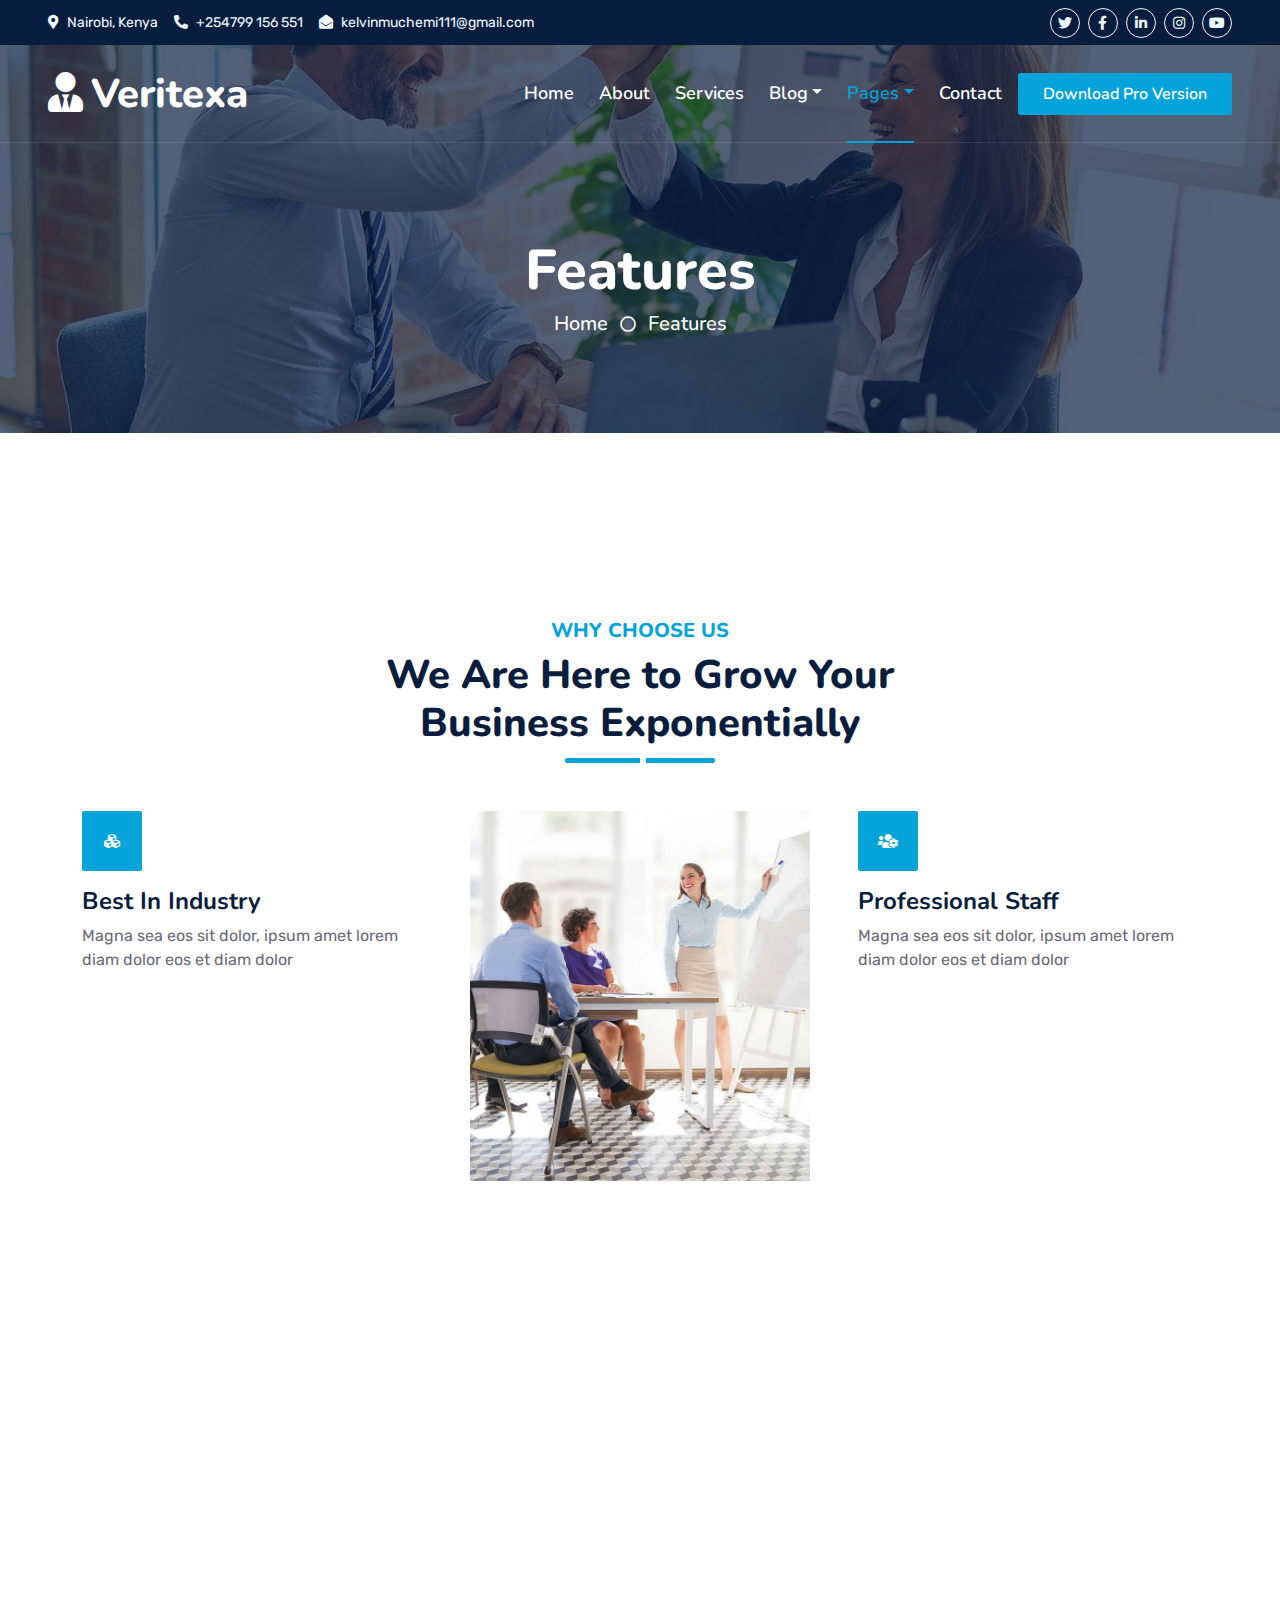
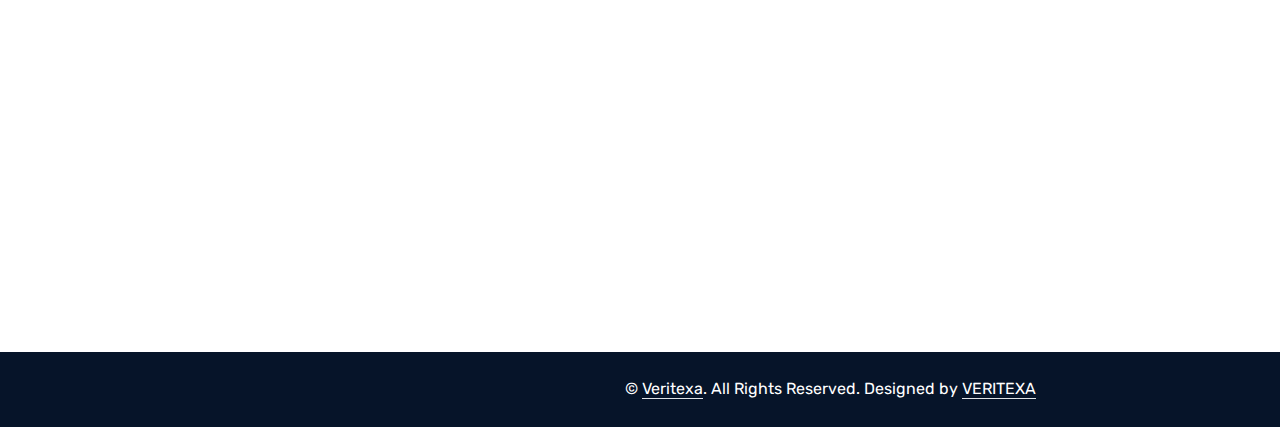
<file: feature.html>
<!DOCTYPE html>
<html lang="en">

<head>
    <meta charset="utf-8">
    <title>Startup - Veritexa Brand Website</title>
    <meta content="width=device-width, initial-scale=1.0" name="viewport">
    <meta content="Free HTML Templates" name="keywords">
    <meta content="Free HTML Templates" name="description">

    <!-- Favicon -->
    <link href="img/favicon.ico" rel="icon">

    <!-- Google Web Fonts -->
    <link rel="preconnect" href="https://fonts.googleapis.com">
    <link rel="preconnect" href="https://fonts.gstatic.com" crossorigin>
    <link href="https://fonts.googleapis.com/css2?family=Nunito:wght@400;600;700;800&family=Rubik:wght@400;500;600;700&display=swap" rel="stylesheet">

    <!-- Icon Font Stylesheet -->
    <link href="https://cdnjs.cloudflare.com/ajax/libs/font-awesome/5.10.0/css/all.min.css" rel="stylesheet">
    <link href="https://cdn.jsdelivr.net/npm/bootstrap-icons@1.4.1/font/bootstrap-icons.css" rel="stylesheet">

    <!-- Libraries Stylesheet -->
    <link href="lib/owlcarousel/assets/owl.carousel.min.css" rel="stylesheet">
    <link href="lib/animate/animate.min.css" rel="stylesheet">

    <!-- Customized Bootstrap Stylesheet -->
    <link href="css/bootstrap.min.css" rel="stylesheet">

    <!-- Template Stylesheet -->
    <link href="css/style.css" rel="stylesheet">
</head>

<body>
    <!-- Spinner Start -->
    <div id="spinner" class="show bg-white position-fixed translate-middle w-100 vh-100 top-50 start-50 d-flex align-items-center justify-content-center">
        <div class="spinner"></div>
    </div>
    <!-- Spinner End -->


    <!-- Topbar Start -->
    <div class="container-fluid bg-dark px-5 d-none d-lg-block">
        <div class="row gx-0">
            <div class="col-lg-8 text-center text-lg-start mb-2 mb-lg-0">
                <div class="d-inline-flex align-items-center" style="height: 45px;">
                    <small class="me-3 text-light"><i class="fa fa-map-marker-alt me-2"></i>Nairobi, Kenya</small>
                    <small class="me-3 text-light"><i class="fa fa-phone-alt me-2"></i>+254799 156 551</small>
                    <small class="text-light"><i class="fa fa-envelope-open me-2"></i>kelvinmuchemi111@gmail.com</small>
                </div>
            </div>
            <div class="col-lg-4 text-center text-lg-end">
                <div class="d-inline-flex align-items-center" style="height: 45px;">
                    <a class="btn btn-sm btn-outline-light btn-sm-square rounded-circle me-2" href=""><i class="fab fa-twitter fw-normal"></i></a>
                    <a class="btn btn-sm btn-outline-light btn-sm-square rounded-circle me-2" href=""><i class="fab fa-facebook-f fw-normal"></i></a>
                    <a class="btn btn-sm btn-outline-light btn-sm-square rounded-circle me-2" href=""><i class="fab fa-linkedin-in fw-normal"></i></a>
                    <a class="btn btn-sm btn-outline-light btn-sm-square rounded-circle me-2" href=""><i class="fab fa-instagram fw-normal"></i></a>
                    <a class="btn btn-sm btn-outline-light btn-sm-square rounded-circle" href=""><i class="fab fa-youtube fw-normal"></i></a>
                </div>
            </div>
        </div>
    </div>
    <!-- Topbar End -->


    <!-- Navbar Start -->
    <div class="container-fluid position-relative p-0">
        <nav class="navbar navbar-expand-lg navbar-dark px-5 py-3 py-lg-0">
            <a href="index.html" class="navbar-brand p-0">
                <h1 class="m-0"><i class="fa fa-user-tie me-2"></i>Veritexa</h1>
            </a>
            <button class="navbar-toggler" type="button" data-bs-toggle="collapse" data-bs-target="#navbarCollapse">
                <span class="fa fa-bars"></span>
            </button>
            <div class="collapse navbar-collapse" id="navbarCollapse">
                <div class="navbar-nav ms-auto py-0">
                    <a href="index.html" class="nav-item nav-link">Home</a>
                    <a href="about.html" class="nav-item nav-link">About</a>
                    <a href="service.html" class="nav-item nav-link">Services</a>
                    <div class="nav-item dropdown">
                        <a href="#" class="nav-link dropdown-toggle" data-bs-toggle="dropdown">Blog</a>
                        <div class="dropdown-menu m-0">
                            <a href="blog.html" class="dropdown-item">Blog Grid</a>
                            <a href="detail.html" class="dropdown-item">Blog Detail</a>
                        </div>
                    </div>
                    <div class="nav-item dropdown">
                        <a href="#" class="nav-link dropdown-toggle active" data-bs-toggle="dropdown">Pages</a>
                        <div class="dropdown-menu m-0">
                            <a href="price.html" class="dropdown-item">Pricing Plan</a>
                            <a href="feature.html" class="dropdown-item active">Our features</a>
                            <a href="team.html" class="dropdown-item">Team Members</a>
                            <a href="testimonial.html" class="dropdown-item">Testimonial</a>
                            <a href="quote.html" class="dropdown-item">Free Quote</a>
                        </div>
                    </div>
                    <a href="contact.html" class="nav-item nav-link">Contact</a>
                </div>
                <!-- <butaton type="button" class="btn text-primary ms-3" data-bs-toggle="modal" data-bs-target="#searchModal"><i class="fa fa-search"></i></butaton> -->
                <a href="https://htmlcodex.com/startup-company-website-template" class="btn btn-primary py-2 px-4 ms-3">Download Pro Version</a>
            </div>
        </nav>

        <div class="container-fluid bg-primary py-5 bg-header" style="margin-bottom: 90px;">
            <div class="row py-5">
                <div class="col-12 pt-lg-5 mt-lg-5 text-center">
                    <h1 class="display-4 text-white animated zoomIn">Features</h1>
                    <a href="" class="h5 text-white">Home</a>
                    <i class="far fa-circle text-white px-2"></i>
                    <a href="" class="h5 text-white">Features</a>
                </div>
            </div>
        </div>
    </div>
    <!-- Navbar End -->


    <!-- Full Screen Search Start -->
    <div class="modal fade" id="searchModal" tabindex="-1">
        <div class="modal-dialog modal-fullscreen">
            <div class="modal-content" style="background: rgba(9, 30, 62, .7);">
                <div class="modal-header border-0">
                    <button type="button" class="btn bg-white btn-close" data-bs-dismiss="modal" aria-label="Close"></button>
                </div>
                <div class="modal-body d-flex align-items-center justify-content-center">
                    <div class="input-group" style="max-width: 600px;">
                        <input type="text" class="form-control bg-transparent border-primary p-3" placeholder="Type search keyword">
                        <button class="btn btn-primary px-4"><i class="bi bi-search"></i></button>
                    </div>
                </div>
            </div>
        </div>
    </div>
    <!-- Full Screen Search End -->


    <!-- Features Start -->
    <div class="container-fluid py-5 wow fadeInUp" data-wow-delay="0.1s">
        <div class="container py-5">
            <div class="section-title text-center position-relative pb-3 mb-5 mx-auto" style="max-width: 600px;">
                <h5 class="fw-bold text-primary text-uppercase">Why Choose Us</h5>
                <h1 class="mb-0">We Are Here to Grow Your Business Exponentially</h1>
            </div>
            <div class="row g-5">
                <div class="col-lg-4">
                    <div class="row g-5">
                        <div class="col-12 wow zoomIn" data-wow-delay="0.2s">
                            <div class="bg-primary rounded d-flex align-items-center justify-content-center mb-3" style="width: 60px; height: 60px;">
                                <i class="fa fa-cubes text-white"></i>
                            </div>
                            <h4>Best In Industry</h4>
                            <p class="mb-0">Magna sea eos sit dolor, ipsum amet lorem diam dolor eos et diam dolor</p>
                        </div>
                        <div class="col-12 wow zoomIn" data-wow-delay="0.6s">
                            <div class="bg-primary rounded d-flex align-items-center justify-content-center mb-3" style="width: 60px; height: 60px;">
                                <i class="fa fa-award text-white"></i>
                            </div>
                            <h4>Award Winning</h4>
                            <p class="mb-0">Magna sea eos sit dolor, ipsum amet lorem diam dolor eos et diam dolor</p>
                        </div>
                    </div>
                </div>
                <div class="col-lg-4  wow zoomIn" data-wow-delay="0.9s" style="min-height: 350px;">
                    <div class="position-relative h-100">
                        <img class="position-absolute w-100 h-100 rounded wow zoomIn" data-wow-delay="0.1s" src="img/feature.jpg" style="object-fit: cover;">
                    </div>
                </div>
                <div class="col-lg-4">
                    <div class="row g-5">
                        <div class="col-12 wow zoomIn" data-wow-delay="0.4s">
                            <div class="bg-primary rounded d-flex align-items-center justify-content-center mb-3" style="width: 60px; height: 60px;">
                                <i class="fa fa-users-cog text-white"></i>
                            </div>
                            <h4>Professional Staff</h4>
                            <p class="mb-0">Magna sea eos sit dolor, ipsum amet lorem diam dolor eos et diam dolor</p>
                        </div>
                        <div class="col-12 wow zoomIn" data-wow-delay="0.8s">
                            <div class="bg-primary rounded d-flex align-items-center justify-content-center mb-3" style="width: 60px; height: 60px;">
                                <i class="fa fa-phone-alt text-white"></i>
                            </div>
                            <h4>24/7 Support</h4>
                            <p class="mb-0">Magna sea eos sit dolor, ipsum amet lorem diam dolor eos et diam dolor</p>
                        </div>
                    </div>
                </div>
            </div>
        </div>
    </div>
    <!-- Features Start -->


    <!-- Vendor Start -->
    <div class="container-fluid py-5 wow fadeInUp" data-wow-delay="0.1s">
        <div class="container py-5 mb-5">
            <div class="bg-white">
                <div class="owl-carousel vendor-carousel">
                    <img src="img/vendor-1.jpg" alt="">
                    <img src="img/vendor-2.jpg" alt="">
                    <img src="img/vendor-3.jpg" alt="">
                    <img src="img/vendor-4.jpg" alt="">
                    <img src="img/vendor-5.jpg" alt="">
                    <img src="img/vendor-6.jpg" alt="">
                    <img src="img/vendor-7.jpg" alt="">
                    <img src="img/vendor-8.jpg" alt="">
                    <img src="img/vendor-9.jpg" alt="">
                </div>
            </div>
        </div>
    </div>
    <!-- Vendor End -->
    

   <!-- Footer Start -->
   <div class="container-fluid bg-dark text-light mt-5 wow fadeInUp" data-wow-delay="0.1s">
    <div class="container">
        <div class="row gx-5">
            <div class="col-lg-4 col-md-6 footer-about">
                <div class="d-flex flex-column align-items-center justify-content-center text-center h-100 bg-primary p-4">
                    <a href="index.html" class="navbar-brand">
                        <h1 class="m-0 text-white"><i class="fa fa-user-tie me-2"></i>Startup</h1>
                    </a>
                    <p class="mt-3 mb-4">Lorem diam sit erat dolor elitr et, diam lorem justo amet clita stet eos sit. Elitr dolor duo lorem, elitr clita ipsum sea. Diam amet erat lorem stet eos. Diam amet et kasd eos duo.</p>
                    <form action="">
                        <div class="input-group">
                            <input type="text" class="form-control border-white p-3" placeholder="Your Email">
                            <button class="btn btn-dark">Sign Up</button>
                        </div>
                    </form>
                </div>
            </div>
            <div class="col-lg-8 col-md-6">
                <div class="row gx-5">
                    <div class="col-lg-4 col-md-12 pt-5 mb-5">
                        <div class="section-title section-title-sm position-relative pb-3 mb-4">
                            <h3 class="text-light mb-0">Get In Touch</h3>
                        </div>
                        <div class="d-flex mb-2">
                            <i class="bi bi-geo-alt text-primary me-2"></i>
                            <p class="mb-0">Nairobi, Kenya</p>
                        </div>
                        <div class="d-flex mb-2">
                            <i class="bi bi-envelope-open text-primary me-2"></i>
                            <p class="mb-0">kelvinmuchemi111@gmail.com</p>
                        </div>
                        <div class="d-flex mb-2">
                            <i class="bi bi-telephone text-primary me-2"></i>
                            <p class="mb-0">+254799 156 551</p>
                        </div>
                        <div class="d-flex mt-4">
                            <a class="btn btn-primary btn-square me-2" href="#"><i class="fab fa-twitter fw-normal"></i></a>
                            <a class="btn btn-primary btn-square me-2" href="#"><i class="fab fa-facebook-f fw-normal"></i></a>
                            <a class="btn btn-primary btn-square me-2" href="#"><i class="fab fa-linkedin-in fw-normal"></i></a>
                            <a class="btn btn-primary btn-square" href="#"><i class="fab fa-instagram fw-normal"></i></a>
                        </div>
                    </div>
                    <div class="col-lg-4 col-md-12 pt-0 pt-lg-5 mb-5">
                        <div class="section-title section-title-sm position-relative pb-3 mb-4">
                            <h3 class="text-light mb-0">Quick Links</h3>
                        </div>
                        <div class="link-animated d-flex flex-column justify-content-start">
                            <a class="text-light mb-2" href="index.html"><i class="bi bi-arrow-right text-primary me-2"></i>Home</a>
                            <a class="text-light mb-2" href="about.html"><i class="bi bi-arrow-right text-primary me-2"></i>About Us</a>
                            <a class="text-light mb-2" href="service.html"><i class="bi bi-arrow-right text-primary me-2"></i>Our Services</a>
                            <a class="text-light mb-2" href="team.html"><i class="bi bi-arrow-right text-primary me-2"></i>Meet The Team</a>
                            <a class="text-light mb-2" href="blog.html"><i class="bi bi-arrow-right text-primary me-2"></i>Latest Blog</a>
                            <a class="text-light" href="contact.html"><i class="bi bi-arrow-right text-primary me-2"></i>Contact Us</a>
                        </div>
                    </div>
                    <div class="col-lg-4 col-md-12 pt-0 pt-lg-5 mb-5">
                        <div class="section-title section-title-sm position-relative pb-3 mb-4">
                            <h3 class="text-light mb-0">Popular Links</h3>
                        </div>
                        <div class="link-animated d-flex flex-column justify-content-start">
                            <a class="text-light mb-2" href="index.html"><i class="bi bi-arrow-right text-primary me-2"></i>Home</a>
                            <a class="text-light mb-2" href="about.html"><i class="bi bi-arrow-right text-primary me-2"></i>About Us</a>
                            <a class="text-light mb-2" href="service.html"><i class="bi bi-arrow-right text-primary me-2"></i>Our Services</a>
                            <a class="text-light mb-2" href="team.html"><i class="bi bi-arrow-right text-primary me-2"></i>Meet The Team</a>
                            <a class="text-light mb-2" href="blog.html"><i class="bi bi-arrow-right text-primary me-2"></i>Latest Blog</a>
                            <a class="text-light" href="contact.html"><i class="bi bi-arrow-right text-primary me-2"></i>Contact Us</a>
                        </div>
                    </div>
                </div>
            </div>
        </div>
    </div>
</div>
<div class="container-fluid text-white" style="background: #061429;">
    <div class="container text-center">
        <div class="row justify-content-end">
            <div class="col-lg-8 col-md-6">
                <div class="d-flex align-items-center justify-content-center" style="height: 75px;">
                    <p class="mb-0">&copy; <a class="text-white border-bottom" href="index.html">Veritexa</a>. All Rights Reserved. 
                    
                    <!--/*** This template is free as long as you keep the footer author’s credit link/attribution link/backlink. If you'd like to use the template without the footer author’s credit link/attribution link/backlink, you can purchase the Credit Removal License from "https://htmlcodex.com/credit-removal". Thank you for your support. ***/-->
                    Designed by <a class="text-white border-bottom" href="veritexa.com">VERITEXA</a></p>
                </div>
            </div>
        </div>
    </div>
</div>
<!-- Footer End -->


    <!-- Back to Top -->
    <a href="#" class="btn btn-lg btn-primary btn-lg-square rounded back-to-top"><i class="bi bi-arrow-up"></i></a>


    <!-- JavaScript Libraries -->
    <script src="https://code.jquery.com/jquery-3.4.1.min.js"></script>
    <script src="https://cdn.jsdelivr.net/npm/bootstrap@5.0.0/dist/js/bootstrap.bundle.min.js"></script>
    <script src="lib/wow/wow.min.js"></script>
    <script src="lib/easing/easing.min.js"></script>
    <script src="lib/waypoints/waypoints.min.js"></script>
    <script src="lib/counterup/counterup.min.js"></script>
    <script src="lib/owlcarousel/owl.carousel.min.js"></script>

    <!-- Template Javascript -->
    <script src="js/main.js"></script>
</body>

</html>
</file>
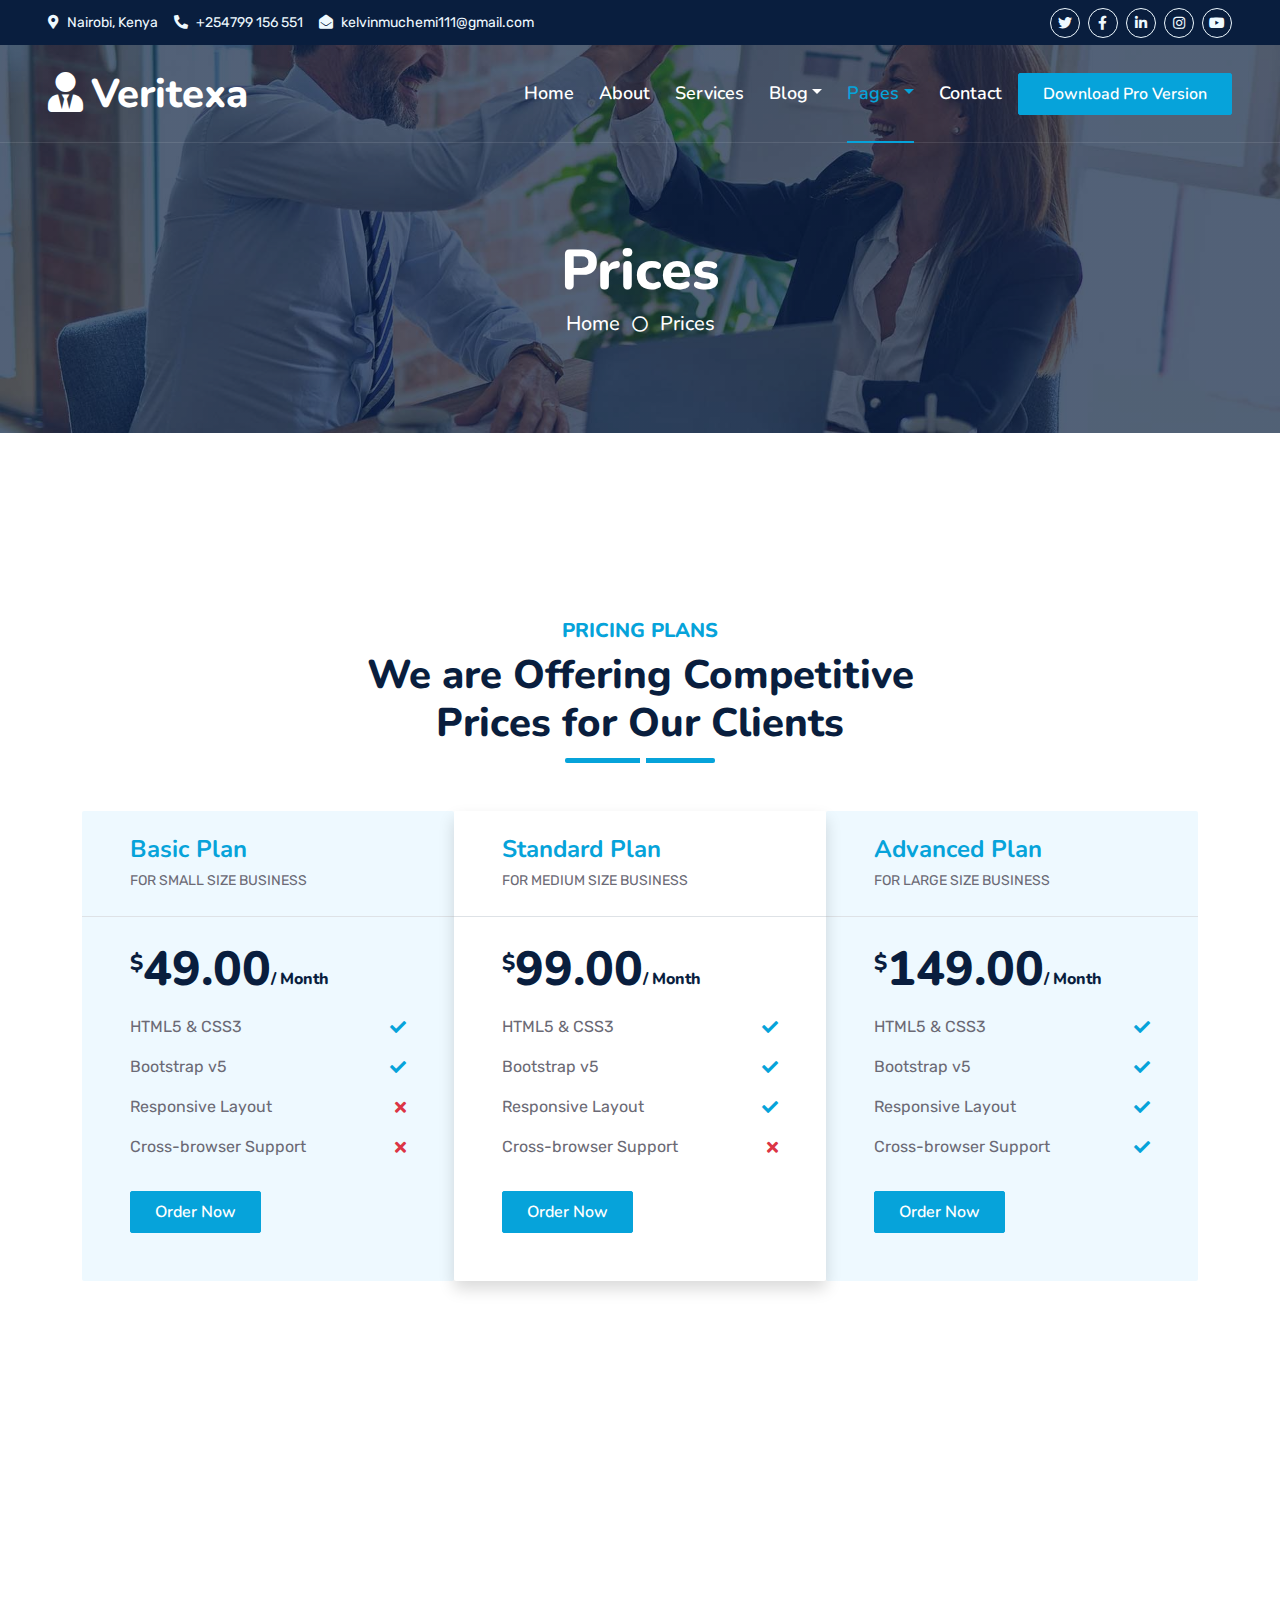
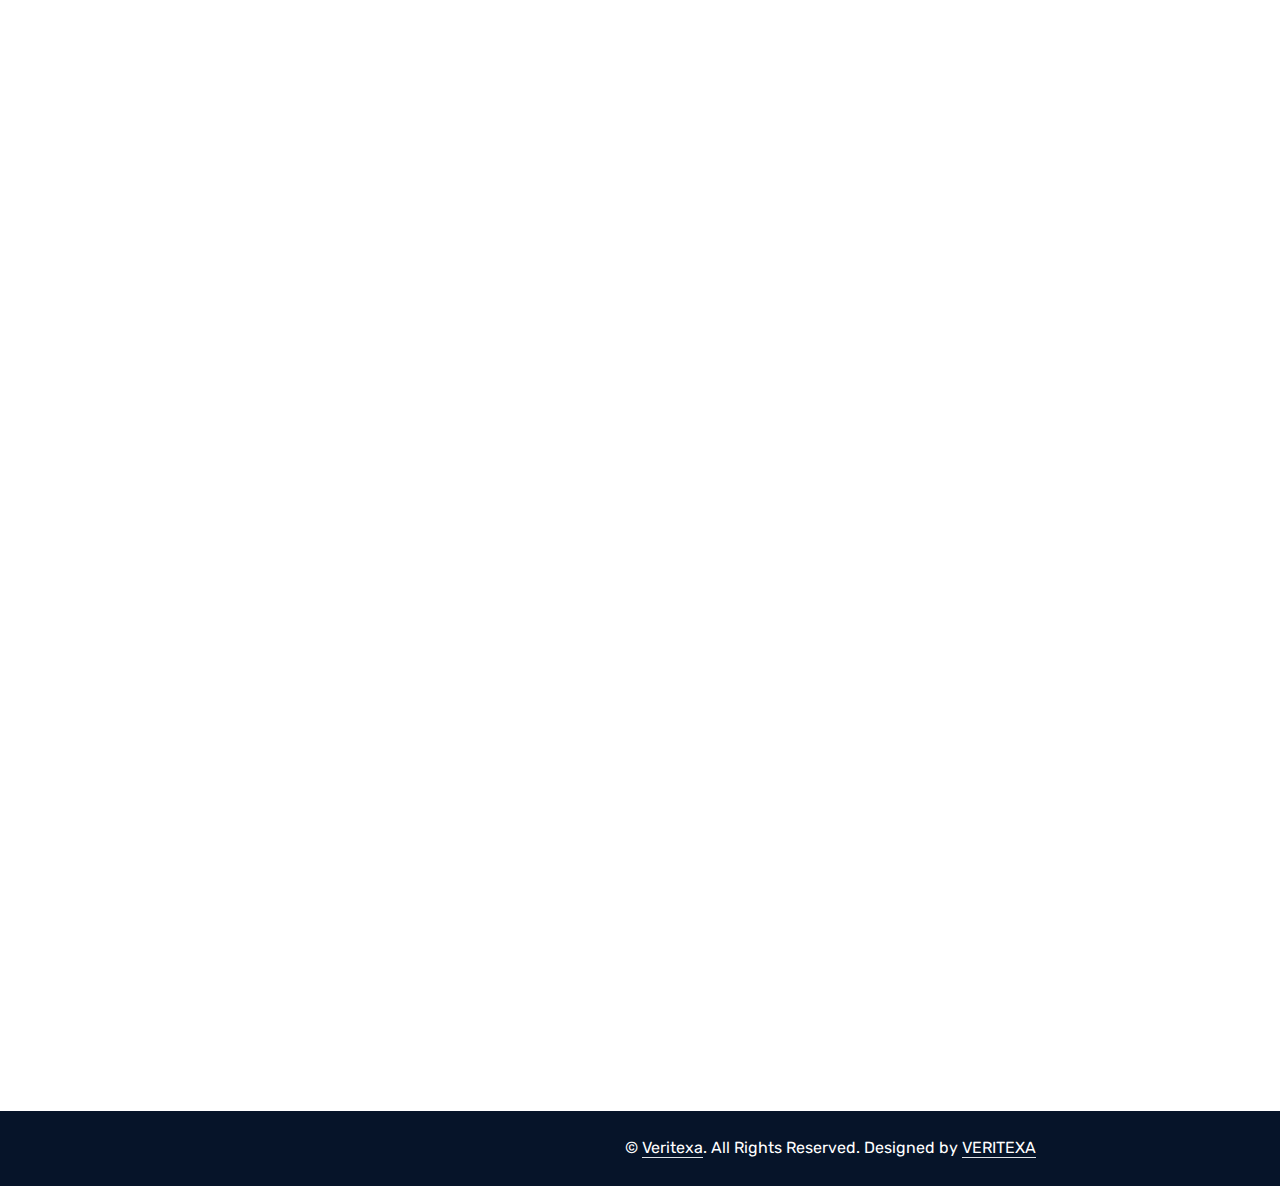
<file: price.html>
<!DOCTYPE html>
<html lang="en">

<head>
    <meta charset="utf-8">
    <title>Startup - Veritexa Brand Website</title>
    <meta content="width=device-width, initial-scale=1.0" name="viewport">
    <meta content="Free HTML Templates" name="keywords">
    <meta content="Free HTML Templates" name="description">

    <!-- Favicon -->
    <link href="img/favicon.ico" rel="icon">

    <!-- Google Web Fonts -->
    <link rel="preconnect" href="https://fonts.googleapis.com">
    <link rel="preconnect" href="https://fonts.gstatic.com" crossorigin>
    <link href="https://fonts.googleapis.com/css2?family=Nunito:wght@400;600;700;800&family=Rubik:wght@400;500;600;700&display=swap" rel="stylesheet">

    <!-- Icon Font Stylesheet -->
    <link href="https://cdnjs.cloudflare.com/ajax/libs/font-awesome/5.10.0/css/all.min.css" rel="stylesheet">
    <link href="https://cdn.jsdelivr.net/npm/bootstrap-icons@1.4.1/font/bootstrap-icons.css" rel="stylesheet">

    <!-- Libraries Stylesheet -->
    <link href="lib/owlcarousel/assets/owl.carousel.min.css" rel="stylesheet">
    <link href="lib/animate/animate.min.css" rel="stylesheet">

    <!-- Customized Bootstrap Stylesheet -->
    <link href="css/bootstrap.min.css" rel="stylesheet">

    <!-- Template Stylesheet -->
    <link href="css/style.css" rel="stylesheet">
</head>

<body>
    <!-- Spinner Start -->
    <div id="spinner" class="show bg-white position-fixed translate-middle w-100 vh-100 top-50 start-50 d-flex align-items-center justify-content-center">
        <div class="spinner"></div>
    </div>
    <!-- Spinner End -->


    <!-- Topbar Start -->
    <div class="container-fluid bg-dark px-5 d-none d-lg-block">
        <div class="row gx-0">
            <div class="col-lg-8 text-center text-lg-start mb-2 mb-lg-0">
                <div class="d-inline-flex align-items-center" style="height: 45px;">
                    <small class="me-3 text-light"><i class="fa fa-map-marker-alt me-2"></i>Nairobi, Kenya</small>
                    <small class="me-3 text-light"><i class="fa fa-phone-alt me-2"></i>+254799 156 551</small>
                    <small class="text-light"><i class="fa fa-envelope-open me-2"></i>kelvinmuchemi111@gmail.com</small>
                </div>
            </div>
            <div class="col-lg-4 text-center text-lg-end">
                <div class="d-inline-flex align-items-center" style="height: 45px;">
                    <a class="btn btn-sm btn-outline-light btn-sm-square rounded-circle me-2" href=""><i class="fab fa-twitter fw-normal"></i></a>
                    <a class="btn btn-sm btn-outline-light btn-sm-square rounded-circle me-2" href=""><i class="fab fa-facebook-f fw-normal"></i></a>
                    <a class="btn btn-sm btn-outline-light btn-sm-square rounded-circle me-2" href=""><i class="fab fa-linkedin-in fw-normal"></i></a>
                    <a class="btn btn-sm btn-outline-light btn-sm-square rounded-circle me-2" href=""><i class="fab fa-instagram fw-normal"></i></a>
                    <a class="btn btn-sm btn-outline-light btn-sm-square rounded-circle" href=""><i class="fab fa-youtube fw-normal"></i></a>
                </div>
            </div>
        </div>
    </div>
    <!-- Topbar End -->


    <!-- Navbar Start -->
    <div class="container-fluid position-relative p-0">
        <nav class="navbar navbar-expand-lg navbar-dark px-5 py-3 py-lg-0">
            <a href="index.html" class="navbar-brand p-0">
                <h1 class="m-0"><i class="fa fa-user-tie me-2"></i>Veritexa</h1>
            </a>
            <button class="navbar-toggler" type="button" data-bs-toggle="collapse" data-bs-target="#navbarCollapse">
                <span class="fa fa-bars"></span>
            </button>
            <div class="collapse navbar-collapse" id="navbarCollapse">
                <div class="navbar-nav ms-auto py-0">
                    <a href="index.html" class="nav-item nav-link">Home</a>
                    <a href="about.html" class="nav-item nav-link">About</a>
                    <a href="service.html" class="nav-item nav-link">Services</a>
                    <div class="nav-item dropdown">
                        <a href="#" class="nav-link dropdown-toggle" data-bs-toggle="dropdown">Blog</a>
                        <div class="dropdown-menu m-0">
                            <a href="blog.html" class="dropdown-item">Blog Grid</a>
                            <a href="detail.html" class="dropdown-item">Blog Detail</a>
                        </div>
                    </div>
                    <div class="nav-item dropdown">
                        <a href="#" class="nav-link dropdown-toggle active" data-bs-toggle="dropdown">Pages</a>
                        <div class="dropdown-menu m-0">
                            <a href="price.html" class="dropdown-item active">Pricing Plan</a>
                            <a href="feature.html" class="dropdown-item">Our features</a>
                            <a href="team.html" class="dropdown-item">Team Members</a>
                            <a href="testimonial.html" class="dropdown-item">Testimonial</a>
                            <a href="quote.html" class="dropdown-item">Free Quote</a>
                        </div>
                    </div>
                    <a href="contact.html" class="nav-item nav-link">Contact</a>
                </div>
                <!-- <butaton type="button" class="btn text-primary ms-3" data-bs-toggle="modal" data-bs-target="#searchModal"><i class="fa fa-search"></i></butaton> -->
                <a href="https://htmlcodex.com/startup-company-website-template" class="btn btn-primary py-2 px-4 ms-3">Download Pro Version</a>
            </div>
        </nav>

        <div class="container-fluid bg-primary py-5 bg-header" style="margin-bottom: 90px;">
            <div class="row py-5">
                <div class="col-12 pt-lg-5 mt-lg-5 text-center">
                    <h1 class="display-4 text-white animated zoomIn">Prices</h1>
                    <a href="" class="h5 text-white">Home</a>
                    <i class="far fa-circle text-white px-2"></i>
                    <a href="" class="h5 text-white">Prices</a>
                </div>
            </div>
        </div>
    </div>
    <!-- Navbar End -->


    <!-- Full Screen Search Start -->
    <div class="modal fade" id="searchModal" tabindex="-1">
        <div class="modal-dialog modal-fullscreen">
            <div class="modal-content" style="background: rgba(9, 30, 62, .7);">
                <div class="modal-header border-0">
                    <button type="button" class="btn bg-white btn-close" data-bs-dismiss="modal" aria-label="Close"></button>
                </div>
                <div class="modal-body d-flex align-items-center justify-content-center">
                    <div class="input-group" style="max-width: 600px;">
                        <input type="text" class="form-control bg-transparent border-primary p-3" placeholder="Type search keyword">
                        <button class="btn btn-primary px-4"><i class="bi bi-search"></i></button>
                    </div>
                </div>
            </div>
        </div>
    </div>
    <!-- Full Screen Search End -->


    <!-- Pricing Plan Start -->
    <div class="container-fluid py-5 wow fadeInUp" data-wow-delay="0.1s">
        <div class="container py-5">
            <div class="section-title text-center position-relative pb-3 mb-5 mx-auto" style="max-width: 600px;">
                <h5 class="fw-bold text-primary text-uppercase">Pricing Plans</h5>
                <h1 class="mb-0">We are Offering Competitive Prices for Our Clients</h1>
            </div>
            <div class="row g-0">
                <div class="col-lg-4 wow slideInUp" data-wow-delay="0.6s">
                    <div class="bg-light rounded">
                        <div class="border-bottom py-4 px-5 mb-4">
                            <h4 class="text-primary mb-1">Basic Plan</h4>
                            <small class="text-uppercase">For Small Size Business</small>
                        </div>
                        <div class="p-5 pt-0">
                            <h1 class="display-5 mb-3">
                                <small class="align-top" style="font-size: 22px; line-height: 45px;">$</small>49.00<small
                                    class="align-bottom" style="font-size: 16px; line-height: 40px;">/ Month</small>
                            </h1>
                            <div class="d-flex justify-content-between mb-3"><span>HTML5 & CSS3</span><i class="fa fa-check text-primary pt-1"></i></div>
                            <div class="d-flex justify-content-between mb-3"><span>Bootstrap v5</span><i class="fa fa-check text-primary pt-1"></i></div>
                            <div class="d-flex justify-content-between mb-3"><span>Responsive Layout</span><i class="fa fa-times text-danger pt-1"></i></div>
                            <div class="d-flex justify-content-between mb-2"><span>Cross-browser Support</span><i class="fa fa-times text-danger pt-1"></i></div>
                            <a href="" class="btn btn-primary py-2 px-4 mt-4">Order Now</a>
                        </div>
                    </div>
                </div>
                <div class="col-lg-4 wow slideInUp" data-wow-delay="0.3s">
                    <div class="bg-white rounded shadow position-relative" style="z-index: 1;">
                        <div class="border-bottom py-4 px-5 mb-4">
                            <h4 class="text-primary mb-1">Standard Plan</h4>
                            <small class="text-uppercase">For Medium Size Business</small>
                        </div>
                        <div class="p-5 pt-0">
                            <h1 class="display-5 mb-3">
                                <small class="align-top" style="font-size: 22px; line-height: 45px;">$</small>99.00<small
                                    class="align-bottom" style="font-size: 16px; line-height: 40px;">/ Month</small>
                            </h1>
                            <div class="d-flex justify-content-between mb-3"><span>HTML5 & CSS3</span><i class="fa fa-check text-primary pt-1"></i></div>
                            <div class="d-flex justify-content-between mb-3"><span>Bootstrap v5</span><i class="fa fa-check text-primary pt-1"></i></div>
                            <div class="d-flex justify-content-between mb-3"><span>Responsive Layout</span><i class="fa fa-check text-primary pt-1"></i></div>
                            <div class="d-flex justify-content-between mb-2"><span>Cross-browser Support</span><i class="fa fa-times text-danger pt-1"></i></div>
                            <a href="" class="btn btn-primary py-2 px-4 mt-4">Order Now</a>
                        </div>
                    </div>
                </div>
                <div class="col-lg-4 wow slideInUp" data-wow-delay="0.9s">
                    <div class="bg-light rounded">
                        <div class="border-bottom py-4 px-5 mb-4">
                            <h4 class="text-primary mb-1">Advanced Plan</h4>
                            <small class="text-uppercase">For Large Size Business</small>
                        </div>
                        <div class="p-5 pt-0">
                            <h1 class="display-5 mb-3">
                                <small class="align-top" style="font-size: 22px; line-height: 45px;">$</small>149.00<small
                                    class="align-bottom" style="font-size: 16px; line-height: 40px;">/ Month</small>
                            </h1>
                            <div class="d-flex justify-content-between mb-3"><span>HTML5 & CSS3</span><i class="fa fa-check text-primary pt-1"></i></div>
                            <div class="d-flex justify-content-between mb-3"><span>Bootstrap v5</span><i class="fa fa-check text-primary pt-1"></i></div>
                            <div class="d-flex justify-content-between mb-3"><span>Responsive Layout</span><i class="fa fa-check text-primary pt-1"></i></div>
                            <div class="d-flex justify-content-between mb-2"><span>Cross-browser Support</span><i class="fa fa-check text-primary pt-1"></i></div>
                            <a href="" class="btn btn-primary py-2 px-4 mt-4">Order Now</a>
                        </div>
                    </div>
                </div>
            </div>
        </div>
    </div>
    <!-- Pricing Plan End -->


    <!-- Quote Start -->
    <div class="container-fluid py-5 wow fadeInUp" data-wow-delay="0.1s">
        <div class="container py-5">
            <div class="row g-5">
                <div class="col-lg-7">
                    <div class="section-title position-relative pb-3 mb-5">
                        <h5 class="fw-bold text-primary text-uppercase">Request A Quote</h5>
                        <h1 class="mb-0">Need A Free Quote? Please Feel Free to Contact Us</h1>
                    </div>
                    <div class="row gx-3">
                        <div class="col-sm-6 wow zoomIn" data-wow-delay="0.2s">
                            <h5 class="mb-4"><i class="fa fa-reply text-primary me-3"></i>Reply within 24 hours</h5>
                        </div>
                        <div class="col-sm-6 wow zoomIn" data-wow-delay="0.4s">
                            <h5 class="mb-4"><i class="fa fa-phone-alt text-primary me-3"></i>24 hrs telephone support</h5>
                        </div>
                    </div>
                    <p class="mb-4">Eirmod sed tempor lorem ut dolores. Aliquyam sit sadipscing kasd ipsum. Dolor ea et dolore et at sea ea at dolor, justo ipsum duo rebum sea invidunt voluptua. Eos vero eos vero ea et dolore eirmod et. Dolores diam duo invidunt lorem. Elitr ut dolores magna sit. Sea dolore sanctus sed et. Takimata takimata sanctus sed.</p>
                    <div class="d-flex align-items-center mt-2 wow zoomIn" data-wow-delay="0.6s">
                        <div class="bg-primary d-flex align-items-center justify-content-center rounded" style="width: 60px; height: 60px;">
                            <i class="fa fa-phone-alt text-white"></i>
                        </div>
                        <div class="ps-4">
                            <h5 class="mb-2">Call to ask any question</h5>
                            <h4 class="text-primary mb-0">+012 345 6789</h4>
                        </div>
                    </div>
                </div>
                <div class="col-lg-5">
                    <div class="bg-primary rounded h-100 d-flex align-items-center p-5 wow zoomIn" data-wow-delay="0.9s">
                        <form>
                            <div class="row g-3">
                                <div class="col-xl-12">
                                    <input type="text" class="form-control bg-light border-0" placeholder="Your Name" style="height: 55px;">
                                </div>
                                <div class="col-12">
                                    <input type="email" class="form-control bg-light border-0" placeholder="Your Email" style="height: 55px;">
                                </div>
                                <div class="col-12">
                                    <select class="form-select bg-light border-0" style="height: 55px;">
                                        <option selected>Select A Service</option>
                                        <option value="1">Service 1</option>
                                        <option value="2">Service 2</option>
                                        <option value="3">Service 3</option>
                                    </select>
                                </div>
                                <div class="col-12">
                                    <textarea class="form-control bg-light border-0" rows="3" placeholder="Message"></textarea>
                                </div>
                                <div class="col-12">
                                    <button class="btn btn-dark w-100 py-3" type="submit">Request A Quote</button>
                                </div>
                            </div>
                        </form>
                    </div>
                </div>
            </div>
        </div>
    </div>
    <!-- Quote End -->


    <!-- Vendor Start -->
    <div class="container-fluid py-5 wow fadeInUp" data-wow-delay="0.1s">
        <div class="container py-5 mb-5">
            <div class="bg-white">
                <div class="owl-carousel vendor-carousel">
                    <img src="img/vendor-1.jpg" alt="">
                    <img src="img/vendor-2.jpg" alt="">
                    <img src="img/vendor-3.jpg" alt="">
                    <img src="img/vendor-4.jpg" alt="">
                    <img src="img/vendor-5.jpg" alt="">
                    <img src="img/vendor-6.jpg" alt="">
                    <img src="img/vendor-7.jpg" alt="">
                    <img src="img/vendor-8.jpg" alt="">
                    <img src="img/vendor-9.jpg" alt="">
                </div>
            </div>
        </div>
    </div>
    <!-- Vendor End -->
    

    <!-- Footer Start -->
    <div class="container-fluid bg-dark text-light mt-5 wow fadeInUp" data-wow-delay="0.1s">
        <div class="container">
            <div class="row gx-5">
                <div class="col-lg-4 col-md-6 footer-about">
                    <div class="d-flex flex-column align-items-center justify-content-center text-center h-100 bg-primary p-4">
                        <a href="index.html" class="navbar-brand">
                            <h1 class="m-0 text-white"><i class="fa fa-user-tie me-2"></i>Startup</h1>
                        </a>
                        <p class="mt-3 mb-4">Lorem diam sit erat dolor elitr et, diam lorem justo amet clita stet eos sit. Elitr dolor duo lorem, elitr clita ipsum sea. Diam amet erat lorem stet eos. Diam amet et kasd eos duo.</p>
                        <form action="">
                            <div class="input-group">
                                <input type="text" class="form-control border-white p-3" placeholder="Your Email">
                                <button class="btn btn-dark">Sign Up</button>
                            </div>
                        </form>
                    </div>
                </div>
                <div class="col-lg-8 col-md-6">
                    <div class="row gx-5">
                        <div class="col-lg-4 col-md-12 pt-5 mb-5">
                            <div class="section-title section-title-sm position-relative pb-3 mb-4">
                                <h3 class="text-light mb-0">Get In Touch</h3>
                            </div>
                            <div class="d-flex mb-2">
                                <i class="bi bi-geo-alt text-primary me-2"></i>
                                <p class="mb-0">Nairobi, Kenya</p>
                            </div>
                            <div class="d-flex mb-2">
                                <i class="bi bi-envelope-open text-primary me-2"></i>
                                <p class="mb-0">kelvinmuchemi111@gmail.com</p>
                            </div>
                            <div class="d-flex mb-2">
                                <i class="bi bi-telephone text-primary me-2"></i>
                                <p class="mb-0">+254799 156 551</p>
                            </div>
                            <div class="d-flex mt-4">
                                <a class="btn btn-primary btn-square me-2" href="#"><i class="fab fa-twitter fw-normal"></i></a>
                                <a class="btn btn-primary btn-square me-2" href="#"><i class="fab fa-facebook-f fw-normal"></i></a>
                                <a class="btn btn-primary btn-square me-2" href="#"><i class="fab fa-linkedin-in fw-normal"></i></a>
                                <a class="btn btn-primary btn-square" href="#"><i class="fab fa-instagram fw-normal"></i></a>
                            </div>
                        </div>
                        <div class="col-lg-4 col-md-12 pt-0 pt-lg-5 mb-5">
                            <div class="section-title section-title-sm position-relative pb-3 mb-4">
                                <h3 class="text-light mb-0">Quick Links</h3>
                            </div>
                            <div class="link-animated d-flex flex-column justify-content-start">
                                <a class="text-light mb-2" href="index.html"><i class="bi bi-arrow-right text-primary me-2"></i>Home</a>
                                <a class="text-light mb-2" href="about.html"><i class="bi bi-arrow-right text-primary me-2"></i>About Us</a>
                                <a class="text-light mb-2" href="service.html"><i class="bi bi-arrow-right text-primary me-2"></i>Our Services</a>
                                <a class="text-light mb-2" href="team.html"><i class="bi bi-arrow-right text-primary me-2"></i>Meet The Team</a>
                                <a class="text-light mb-2" href="blog.html"><i class="bi bi-arrow-right text-primary me-2"></i>Latest Blog</a>
                                <a class="text-light" href="contact.html"><i class="bi bi-arrow-right text-primary me-2"></i>Contact Us</a>
                            </div>
                        </div>
                        <div class="col-lg-4 col-md-12 pt-0 pt-lg-5 mb-5">
                            <div class="section-title section-title-sm position-relative pb-3 mb-4">
                                <h3 class="text-light mb-0">Popular Links</h3>
                            </div>
                            <div class="link-animated d-flex flex-column justify-content-start">
                                <a class="text-light mb-2" href="index.html"><i class="bi bi-arrow-right text-primary me-2"></i>Home</a>
                                <a class="text-light mb-2" href="about.html"><i class="bi bi-arrow-right text-primary me-2"></i>About Us</a>
                                <a class="text-light mb-2" href="service.html"><i class="bi bi-arrow-right text-primary me-2"></i>Our Services</a>
                                <a class="text-light mb-2" href="team.html"><i class="bi bi-arrow-right text-primary me-2"></i>Meet The Team</a>
                                <a class="text-light mb-2" href="blog.html"><i class="bi bi-arrow-right text-primary me-2"></i>Latest Blog</a>
                                <a class="text-light" href="contact.html"><i class="bi bi-arrow-right text-primary me-2"></i>Contact Us</a>
                            </div>
                        </div>
                    </div>
                </div>
            </div>
        </div>
    </div>
    <div class="container-fluid text-white" style="background: #061429;">
        <div class="container text-center">
            <div class="row justify-content-end">
                <div class="col-lg-8 col-md-6">
                    <div class="d-flex align-items-center justify-content-center" style="height: 75px;">
                        <p class="mb-0">&copy; <a class="text-white border-bottom" href="index.html">Veritexa</a>. All Rights Reserved. 
						
						<!--/*** This template is free as long as you keep the footer author’s credit link/attribution link/backlink. If you'd like to use the template without the footer author’s credit link/attribution link/backlink, you can purchase the Credit Removal License from "https://htmlcodex.com/credit-removal". Thank you for your support. ***/-->
						Designed by <a class="text-white border-bottom" href="veritexa.com">VERITEXA</a></p>
                    </div>
                </div>
            </div>
        </div>
    </div>
    <!-- Footer End -->


    <!-- Back to Top -->
    <a href="#" class="btn btn-lg btn-primary btn-lg-square rounded back-to-top"><i class="bi bi-arrow-up"></i></a>


    <!-- JavaScript Libraries -->
    <script src="https://code.jquery.com/jquery-3.4.1.min.js"></script>
    <script src="https://cdn.jsdelivr.net/npm/bootstrap@5.0.0/dist/js/bootstrap.bundle.min.js"></script>
    <script src="lib/wow/wow.min.js"></script>
    <script src="lib/easing/easing.min.js"></script>
    <script src="lib/waypoints/waypoints.min.js"></script>
    <script src="lib/counterup/counterup.min.js"></script>
    <script src="lib/owlcarousel/owl.carousel.min.js"></script>

    <!-- Template Javascript -->
    <script src="js/main.js"></script>
</body>

</html>
</file>
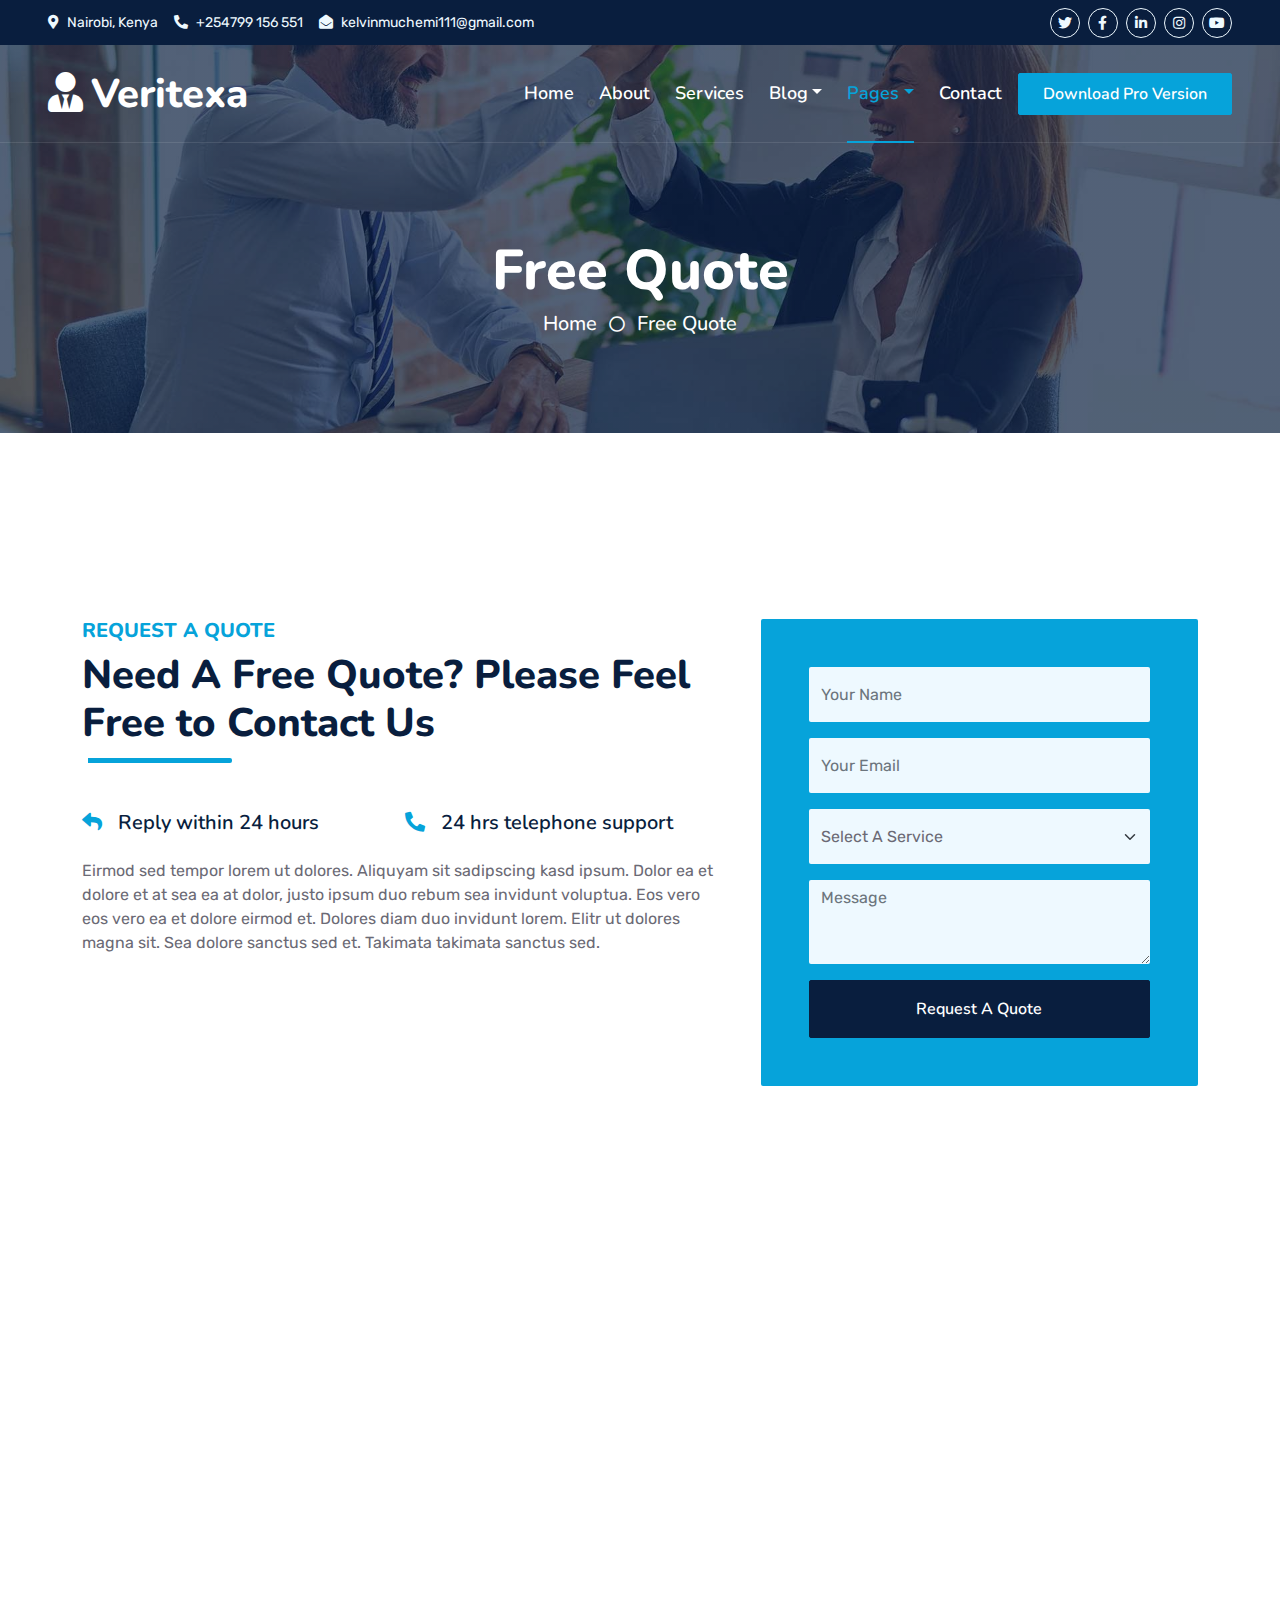
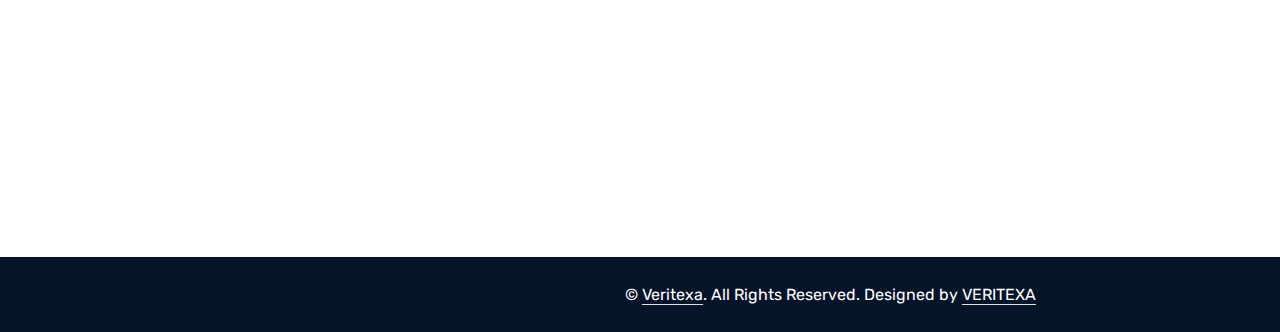
<file: quote.html>
<!DOCTYPE html>
<html lang="en">

<head>
    <meta charset="utf-8">
    <title>Startup - Veritexa Brand Website</title>
    <meta content="width=device-width, initial-scale=1.0" name="viewport">
    <meta content="Free HTML Templates" name="keywords">
    <meta content="Free HTML Templates" name="description">

    <!-- Favicon -->
    <link href="img/favicon.ico" rel="icon">

    <!-- Google Web Fonts -->
    <link rel="preconnect" href="https://fonts.googleapis.com">
    <link rel="preconnect" href="https://fonts.gstatic.com" crossorigin>
    <link href="https://fonts.googleapis.com/css2?family=Nunito:wght@400;600;700;800&family=Rubik:wght@400;500;600;700&display=swap" rel="stylesheet">

    <!-- Icon Font Stylesheet -->
    <link href="https://cdnjs.cloudflare.com/ajax/libs/font-awesome/5.10.0/css/all.min.css" rel="stylesheet">
    <link href="https://cdn.jsdelivr.net/npm/bootstrap-icons@1.4.1/font/bootstrap-icons.css" rel="stylesheet">

    <!-- Libraries Stylesheet -->
    <link href="lib/owlcarousel/assets/owl.carousel.min.css" rel="stylesheet">
    <link href="lib/animate/animate.min.css" rel="stylesheet">

    <!-- Customized Bootstrap Stylesheet -->
    <link href="css/bootstrap.min.css" rel="stylesheet">

    <!-- Template Stylesheet -->
    <link href="css/style.css" rel="stylesheet">
</head>

<body>
    <!-- Spinner Start -->
    <div id="spinner" class="show bg-white position-fixed translate-middle w-100 vh-100 top-50 start-50 d-flex align-items-center justify-content-center">
        <div class="spinner"></div>
    </div>
    <!-- Spinner End -->


    <!-- Topbar Start -->
    <div class="container-fluid bg-dark px-5 d-none d-lg-block">
        <div class="row gx-0">
            <div class="col-lg-8 text-center text-lg-start mb-2 mb-lg-0">
                <div class="d-inline-flex align-items-center" style="height: 45px;">
                    <small class="me-3 text-light"><i class="fa fa-map-marker-alt me-2"></i>Nairobi, Kenya</small>
                    <small class="me-3 text-light"><i class="fa fa-phone-alt me-2"></i>+254799 156 551</small>
                    <small class="text-light"><i class="fa fa-envelope-open me-2"></i>kelvinmuchemi111@gmail.com</small>
                </div>
            </div>
            <div class="col-lg-4 text-center text-lg-end">
                <div class="d-inline-flex align-items-center" style="height: 45px;">
                    <a class="btn btn-sm btn-outline-light btn-sm-square rounded-circle me-2" href=""><i class="fab fa-twitter fw-normal"></i></a>
                    <a class="btn btn-sm btn-outline-light btn-sm-square rounded-circle me-2" href=""><i class="fab fa-facebook-f fw-normal"></i></a>
                    <a class="btn btn-sm btn-outline-light btn-sm-square rounded-circle me-2" href=""><i class="fab fa-linkedin-in fw-normal"></i></a>
                    <a class="btn btn-sm btn-outline-light btn-sm-square rounded-circle me-2" href=""><i class="fab fa-instagram fw-normal"></i></a>
                    <a class="btn btn-sm btn-outline-light btn-sm-square rounded-circle" href=""><i class="fab fa-youtube fw-normal"></i></a>
                </div>
            </div>
        </div>
    </div>
    <!-- Topbar End -->


    <!-- Navbar Start -->
    <div class="container-fluid position-relative p-0">
        <nav class="navbar navbar-expand-lg navbar-dark px-5 py-3 py-lg-0">
            <a href="index.html" class="navbar-brand p-0">
                <h1 class="m-0"><i class="fa fa-user-tie me-2"></i>Veritexa</h1>
            </a>
            <button class="navbar-toggler" type="button" data-bs-toggle="collapse" data-bs-target="#navbarCollapse">
                <span class="fa fa-bars"></span>
            </button>
            <div class="collapse navbar-collapse" id="navbarCollapse">
                <div class="navbar-nav ms-auto py-0">
                    <a href="index.html" class="nav-item nav-link">Home</a>
                    <a href="about.html" class="nav-item nav-link">About</a>
                    <a href="service.html" class="nav-item nav-link">Services</a>
                    <div class="nav-item dropdown">
                        <a href="#" class="nav-link dropdown-toggle" data-bs-toggle="dropdown">Blog</a>
                        <div class="dropdown-menu m-0">
                            <a href="blog.html" class="dropdown-item">Blog Grid</a>
                            <a href="detail.html" class="dropdown-item">Blog Detail</a>
                        </div>
                    </div>
                    <div class="nav-item dropdown">
                        <a href="#" class="nav-link dropdown-toggle active" data-bs-toggle="dropdown">Pages</a>
                        <div class="dropdown-menu m-0">
                            <a href="price.html" class="dropdown-item">Pricing Plan</a>
                            <a href="feature.html" class="dropdown-item">Our features</a>
                            <a href="team.html" class="dropdown-item">Team Members</a>
                            <a href="testimonial.html" class="dropdown-item">Testimonial</a>
                            <a href="quote.html" class="dropdown-item active">Free Quote</a>
                        </div>
                    </div>
                    <a href="contact.html" class="nav-item nav-link">Contact</a>
                </div>
                <!-- <butaton type="button" class="btn text-primary ms-3" data-bs-toggle="modal" data-bs-target="#searchModal"><i class="fa fa-search"></i></butaton> -->
                <a href="https://htmlcodex.com/startup-company-website-template" class="btn btn-primary py-2 px-4 ms-3">Download Pro Version</a>
            </div>
        </nav>

        <div class="container-fluid bg-primary py-5 bg-header" style="margin-bottom: 90px;">
            <div class="row py-5">
                <div class="col-12 pt-lg-5 mt-lg-5 text-center">
                    <h1 class="display-4 text-white animated zoomIn">Free Quote</h1>
                    <a href="" class="h5 text-white">Home</a>
                    <i class="far fa-circle text-white px-2"></i>
                    <a href="" class="h5 text-white">Free Quote</a>
                </div>
            </div>
        </div>
    </div>
    <!-- Navbar End -->


    <!-- Full Screen Search Start -->
    <div class="modal fade" id="searchModal" tabindex="-1">
        <div class="modal-dialog modal-fullscreen">
            <div class="modal-content" style="background: rgba(9, 30, 62, .7);">
                <div class="modal-header border-0">
                    <button type="button" class="btn bg-white btn-close" data-bs-dismiss="modal" aria-label="Close"></button>
                </div>
                <div class="modal-body d-flex align-items-center justify-content-center">
                    <div class="input-group" style="max-width: 600px;">
                        <input type="text" class="form-control bg-transparent border-primary p-3" placeholder="Type search keyword">
                        <button class="btn btn-primary px-4"><i class="bi bi-search"></i></button>
                    </div>
                </div>
            </div>
        </div>
    </div>
    <!-- Full Screen Search End -->


    <!-- Quote Start -->
    <div class="container-fluid py-5 wow fadeInUp" data-wow-delay="0.1s">
        <div class="container py-5">
            <div class="row g-5">
                <div class="col-lg-7">
                    <div class="section-title position-relative pb-3 mb-5">
                        <h5 class="fw-bold text-primary text-uppercase">Request A Quote</h5>
                        <h1 class="mb-0">Need A Free Quote? Please Feel Free to Contact Us</h1>
                    </div>
                    <div class="row gx-3">
                        <div class="col-sm-6 wow zoomIn" data-wow-delay="0.2s">
                            <h5 class="mb-4"><i class="fa fa-reply text-primary me-3"></i>Reply within 24 hours</h5>
                        </div>
                        <div class="col-sm-6 wow zoomIn" data-wow-delay="0.4s">
                            <h5 class="mb-4"><i class="fa fa-phone-alt text-primary me-3"></i>24 hrs telephone support</h5>
                        </div>
                    </div>
                    <p class="mb-4">Eirmod sed tempor lorem ut dolores. Aliquyam sit sadipscing kasd ipsum. Dolor ea et dolore et at sea ea at dolor, justo ipsum duo rebum sea invidunt voluptua. Eos vero eos vero ea et dolore eirmod et. Dolores diam duo invidunt lorem. Elitr ut dolores magna sit. Sea dolore sanctus sed et. Takimata takimata sanctus sed.</p>
                    <div class="d-flex align-items-center mt-2 wow zoomIn" data-wow-delay="0.6s">
                        <div class="bg-primary d-flex align-items-center justify-content-center rounded" style="width: 60px; height: 60px;">
                            <i class="fa fa-phone-alt text-white"></i>
                        </div>
                        <div class="ps-4">
                            <h5 class="mb-2">Call to ask any question</h5>
                            <h4 class="text-primary mb-0">+012 345 6789</h4>
                        </div>
                    </div>
                </div>
                <div class="col-lg-5">
                    <div class="bg-primary rounded h-100 d-flex align-items-center p-5 wow zoomIn" data-wow-delay="0.9s">
                        <form>
                            <div class="row g-3">
                                <div class="col-xl-12">
                                    <input type="text" class="form-control bg-light border-0" placeholder="Your Name" style="height: 55px;">
                                </div>
                                <div class="col-12">
                                    <input type="email" class="form-control bg-light border-0" placeholder="Your Email" style="height: 55px;">
                                </div>
                                <div class="col-12">
                                    <select class="form-select bg-light border-0" style="height: 55px;">
                                        <option selected>Select A Service</option>
                                        <option value="1">Service 1</option>
                                        <option value="2">Service 2</option>
                                        <option value="3">Service 3</option>
                                    </select>
                                </div>
                                <div class="col-12">
                                    <textarea class="form-control bg-light border-0" rows="3" placeholder="Message"></textarea>
                                </div>
                                <div class="col-12">
                                    <button class="btn btn-dark w-100 py-3" type="submit">Request A Quote</button>
                                </div>
                            </div>
                        </form>
                    </div>
                </div>
            </div>
        </div>
    </div>
    <!-- Quote End -->


    <!-- Vendor Start -->
    <div class="container-fluid py-5 wow fadeInUp" data-wow-delay="0.1s">
        <div class="container py-5 mb-5">
            <div class="bg-white">
                <div class="owl-carousel vendor-carousel">
                    <img src="img/vendor-1.jpg" alt="">
                    <img src="img/vendor-2.jpg" alt="">
                    <img src="img/vendor-3.jpg" alt="">
                    <img src="img/vendor-4.jpg" alt="">
                    <img src="img/vendor-5.jpg" alt="">
                    <img src="img/vendor-6.jpg" alt="">
                    <img src="img/vendor-7.jpg" alt="">
                    <img src="img/vendor-8.jpg" alt="">
                    <img src="img/vendor-9.jpg" alt="">
                </div>
            </div>
        </div>
    </div>
    <!-- Vendor End -->
    

    <!-- Footer Start -->
    <div class="container-fluid bg-dark text-light mt-5 wow fadeInUp" data-wow-delay="0.1s">
        <div class="container">
            <div class="row gx-5">
                <div class="col-lg-4 col-md-6 footer-about">
                    <div class="d-flex flex-column align-items-center justify-content-center text-center h-100 bg-primary p-4">
                        <a href="index.html" class="navbar-brand">
                            <h1 class="m-0 text-white"><i class="fa fa-user-tie me-2"></i>Startup</h1>
                        </a>
                        <p class="mt-3 mb-4">Lorem diam sit erat dolor elitr et, diam lorem justo amet clita stet eos sit. Elitr dolor duo lorem, elitr clita ipsum sea. Diam amet erat lorem stet eos. Diam amet et kasd eos duo.</p>
                        <form action="">
                            <div class="input-group">
                                <input type="text" class="form-control border-white p-3" placeholder="Your Email">
                                <button class="btn btn-dark">Sign Up</button>
                            </div>
                        </form>
                    </div>
                </div>
                <div class="col-lg-8 col-md-6">
                    <div class="row gx-5">
                        <div class="col-lg-4 col-md-12 pt-5 mb-5">
                            <div class="section-title section-title-sm position-relative pb-3 mb-4">
                                <h3 class="text-light mb-0">Get In Touch</h3>
                            </div>
                            <div class="d-flex mb-2">
                                <i class="bi bi-geo-alt text-primary me-2"></i>
                                <p class="mb-0">Nairobi, Kenya</p>
                            </div>
                            <div class="d-flex mb-2">
                                <i class="bi bi-envelope-open text-primary me-2"></i>
                                <p class="mb-0">kelvinmuchemi111@gmail.com</p>
                            </div>
                            <div class="d-flex mb-2">
                                <i class="bi bi-telephone text-primary me-2"></i>
                                <p class="mb-0">+254799 156 551</p>
                            </div>
                            <div class="d-flex mt-4">
                                <a class="btn btn-primary btn-square me-2" href="#"><i class="fab fa-twitter fw-normal"></i></a>
                                <a class="btn btn-primary btn-square me-2" href="#"><i class="fab fa-facebook-f fw-normal"></i></a>
                                <a class="btn btn-primary btn-square me-2" href="#"><i class="fab fa-linkedin-in fw-normal"></i></a>
                                <a class="btn btn-primary btn-square" href="#"><i class="fab fa-instagram fw-normal"></i></a>
                            </div>
                        </div>
                        <div class="col-lg-4 col-md-12 pt-0 pt-lg-5 mb-5">
                            <div class="section-title section-title-sm position-relative pb-3 mb-4">
                                <h3 class="text-light mb-0">Quick Links</h3>
                            </div>
                            <div class="link-animated d-flex flex-column justify-content-start">
                                <a class="text-light mb-2" href="index.html"><i class="bi bi-arrow-right text-primary me-2"></i>Home</a>
                                <a class="text-light mb-2" href="about.html"><i class="bi bi-arrow-right text-primary me-2"></i>About Us</a>
                                <a class="text-light mb-2" href="service.html"><i class="bi bi-arrow-right text-primary me-2"></i>Our Services</a>
                                <a class="text-light mb-2" href="team.html"><i class="bi bi-arrow-right text-primary me-2"></i>Meet The Team</a>
                                <a class="text-light mb-2" href="blog.html"><i class="bi bi-arrow-right text-primary me-2"></i>Latest Blog</a>
                                <a class="text-light" href="contact.html"><i class="bi bi-arrow-right text-primary me-2"></i>Contact Us</a>
                            </div>
                        </div>
                        <div class="col-lg-4 col-md-12 pt-0 pt-lg-5 mb-5">
                            <div class="section-title section-title-sm position-relative pb-3 mb-4">
                                <h3 class="text-light mb-0">Popular Links</h3>
                            </div>
                            <div class="link-animated d-flex flex-column justify-content-start">
                                <a class="text-light mb-2" href="index.html"><i class="bi bi-arrow-right text-primary me-2"></i>Home</a>
                                <a class="text-light mb-2" href="about.html"><i class="bi bi-arrow-right text-primary me-2"></i>About Us</a>
                                <a class="text-light mb-2" href="service.html"><i class="bi bi-arrow-right text-primary me-2"></i>Our Services</a>
                                <a class="text-light mb-2" href="team.html"><i class="bi bi-arrow-right text-primary me-2"></i>Meet The Team</a>
                                <a class="text-light mb-2" href="blog.html"><i class="bi bi-arrow-right text-primary me-2"></i>Latest Blog</a>
                                <a class="text-light" href="contact.html"><i class="bi bi-arrow-right text-primary me-2"></i>Contact Us</a>
                            </div>
                        </div>
                    </div>
                </div>
            </div>
        </div>
    </div>
    <div class="container-fluid text-white" style="background: #061429;">
        <div class="container text-center">
            <div class="row justify-content-end">
                <div class="col-lg-8 col-md-6">
                    <div class="d-flex align-items-center justify-content-center" style="height: 75px;">
                        <p class="mb-0">&copy; <a class="text-white border-bottom" href="index.html">Veritexa</a>. All Rights Reserved. 
						
						<!--/*** This template is free as long as you keep the footer author’s credit link/attribution link/backlink. If you'd like to use the template without the footer author’s credit link/attribution link/backlink, you can purchase the Credit Removal License from "https://htmlcodex.com/credit-removal". Thank you for your support. ***/-->
						Designed by <a class="text-white border-bottom" href="veritexa.com">VERITEXA</a></p>
                    </div>
                </div>
            </div>
        </div>
    </div>
    <!-- Footer End -->


    <!-- Back to Top -->
    <a href="#" class="btn btn-lg btn-primary btn-lg-square rounded back-to-top"><i class="bi bi-arrow-up"></i></a>


    <!-- JavaScript Libraries -->
    <script src="https://code.jquery.com/jquery-3.4.1.min.js"></script>
    <script src="https://cdn.jsdelivr.net/npm/bootstrap@5.0.0/dist/js/bootstrap.bundle.min.js"></script>
    <script src="lib/wow/wow.min.js"></script>
    <script src="lib/easing/easing.min.js"></script>
    <script src="lib/waypoints/waypoints.min.js"></script>
    <script src="lib/counterup/counterup.min.js"></script>
    <script src="lib/owlcarousel/owl.carousel.min.js"></script>

    <!-- Template Javascript -->
    <script src="js/main.js"></script>
</body>

</html>
</file>
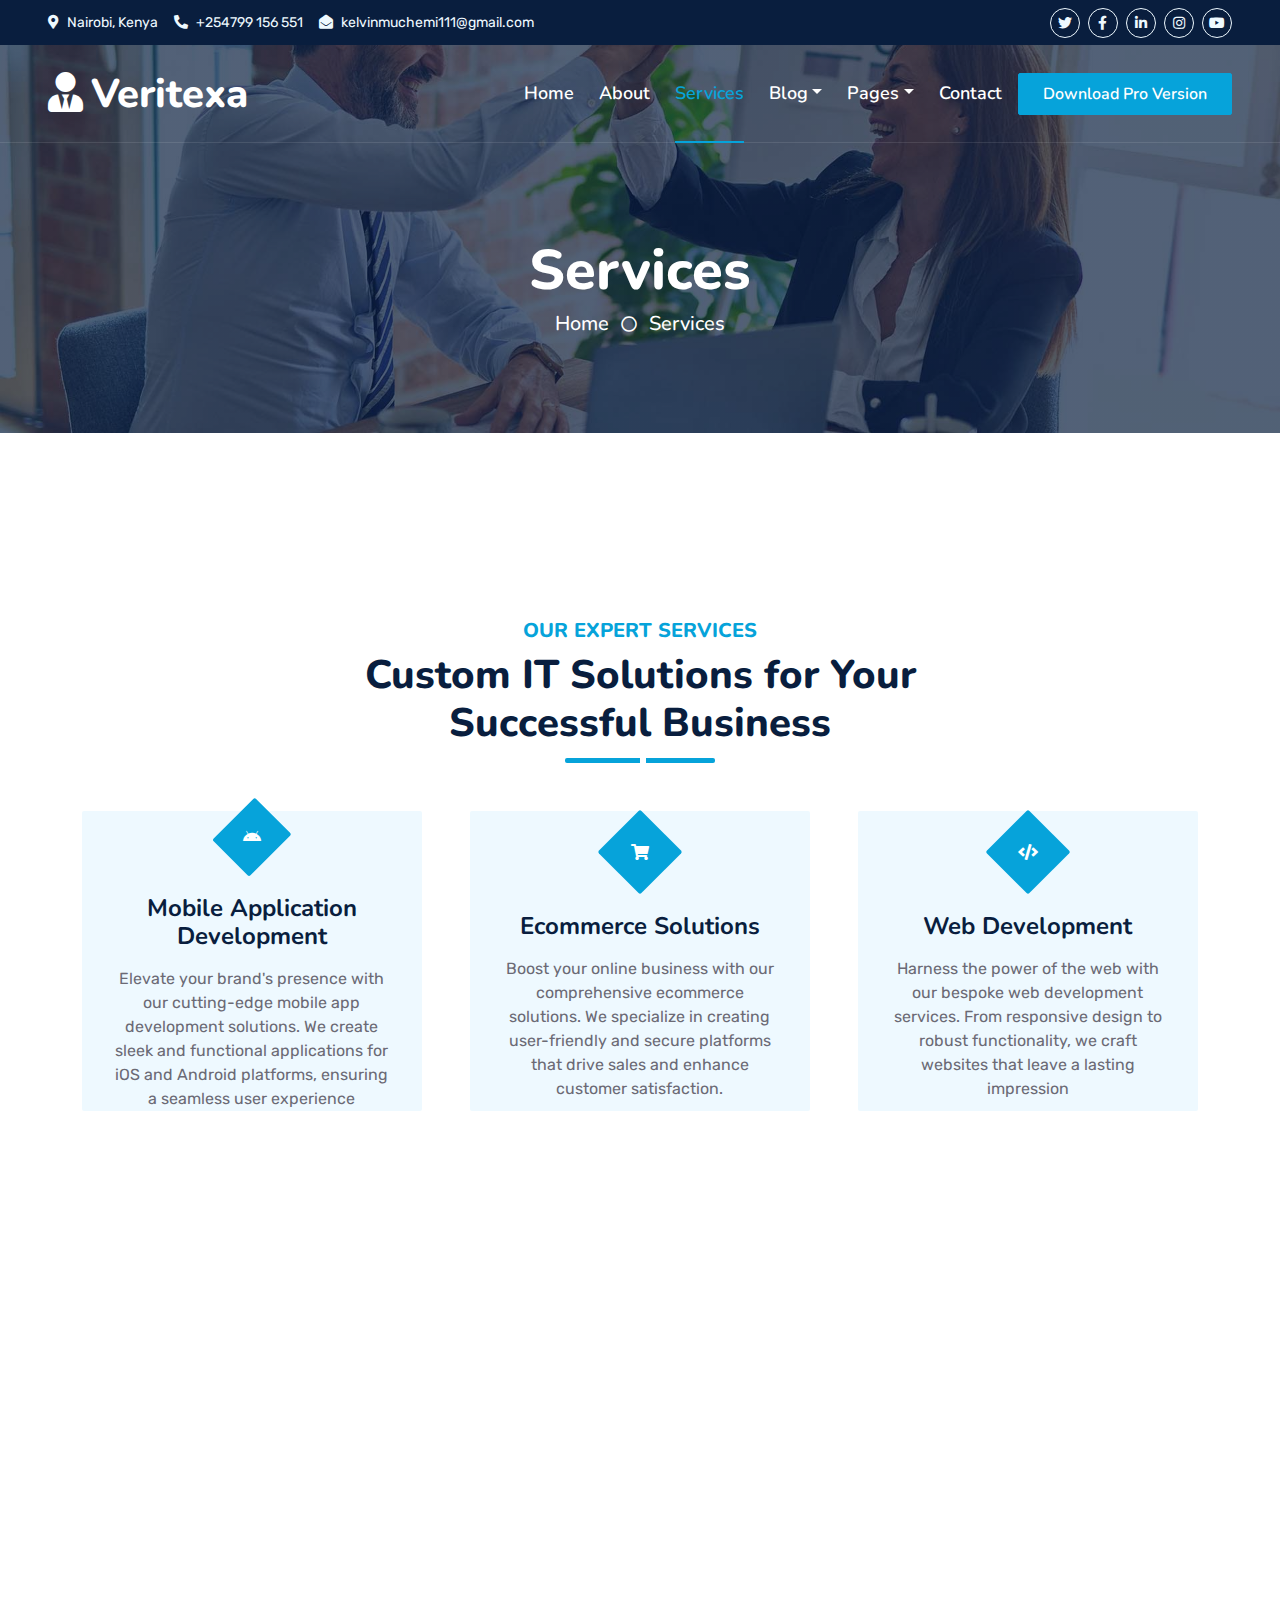
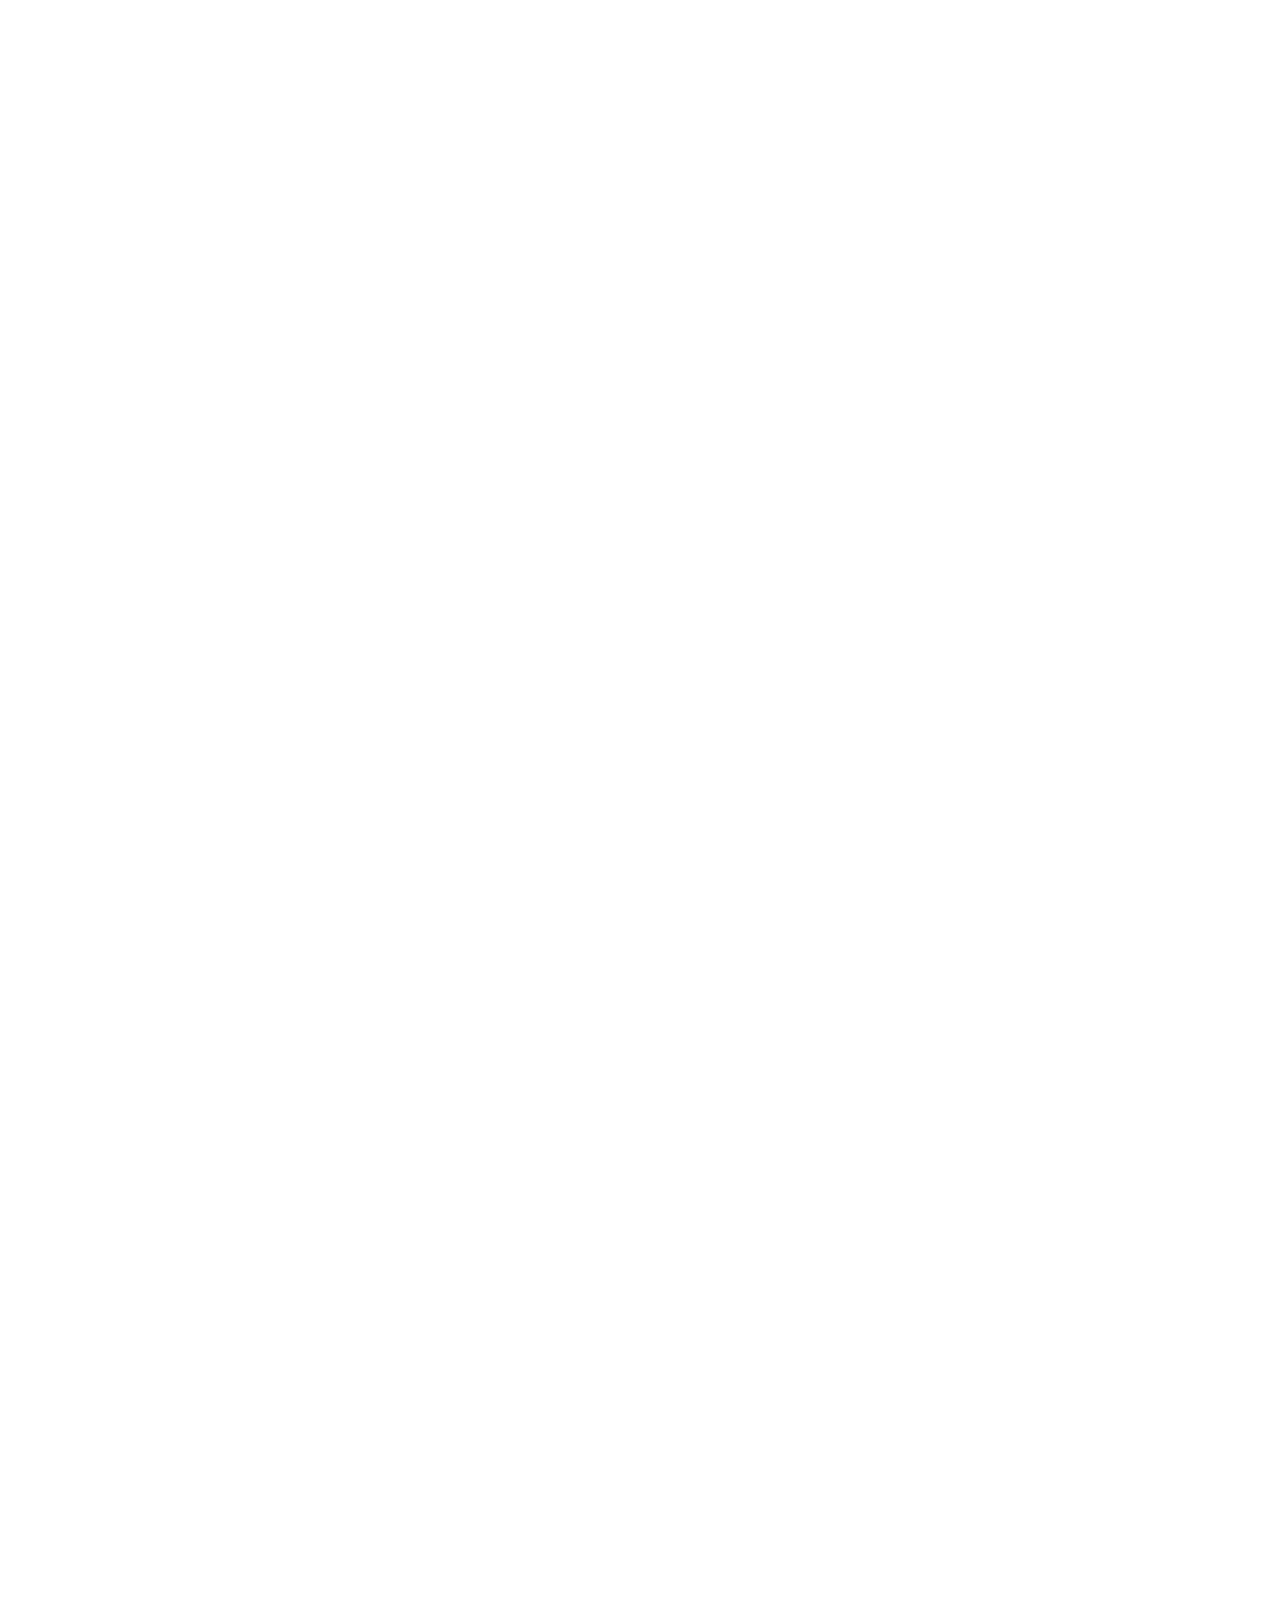
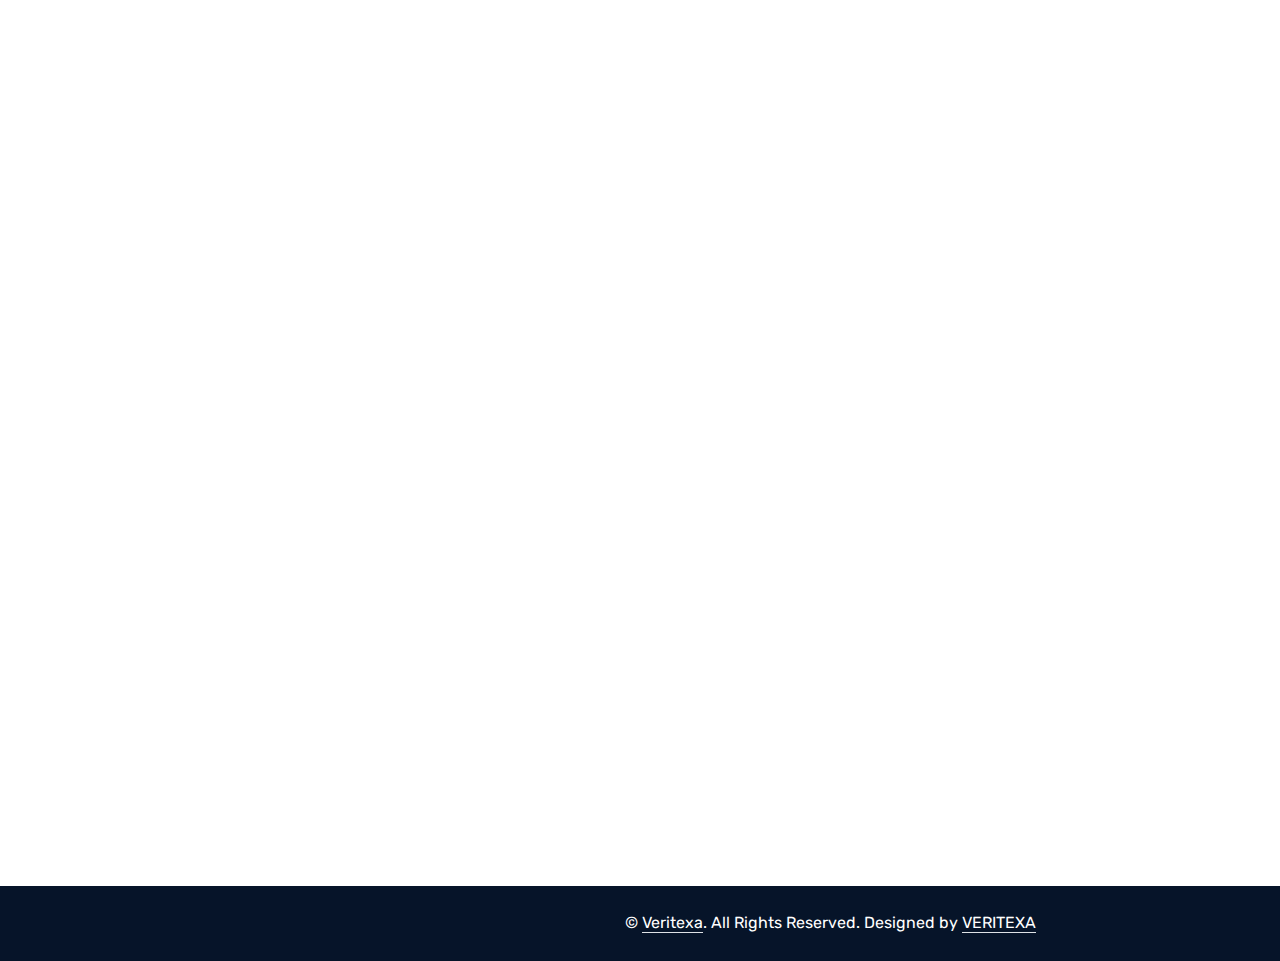
<file: service.html>
<!DOCTYPE html>
<html lang="en">

<head>
    <meta charset="utf-8">
    <title>Startup - Veritexa Brand Website</title>
    <meta content="width=device-width, initial-scale=1.0" name="viewport">
    <meta content="Free HTML Templates" name="keywords">
    <meta content="Free HTML Templates" name="description">

    <!-- Favicon -->
    <link href="img/favicon.ico" rel="icon">

    <!-- Google Web Fonts -->
    <link rel="preconnect" href="https://fonts.googleapis.com">
    <link rel="preconnect" href="https://fonts.gstatic.com" crossorigin>
    <link href="https://fonts.googleapis.com/css2?family=Nunito:wght@400;600;700;800&family=Rubik:wght@400;500;600;700&display=swap" rel="stylesheet">

    <!-- Icon Font Stylesheet -->
    <link href="https://cdnjs.cloudflare.com/ajax/libs/font-awesome/5.10.0/css/all.min.css" rel="stylesheet">
    <link href="https://cdn.jsdelivr.net/npm/bootstrap-icons@1.4.1/font/bootstrap-icons.css" rel="stylesheet">

    <!-- Libraries Stylesheet -->
    <link href="lib/owlcarousel/assets/owl.carousel.min.css" rel="stylesheet">
    <link href="lib/animate/animate.min.css" rel="stylesheet">

    <!-- Customized Bootstrap Stylesheet -->
    <link href="css/bootstrap.min.css" rel="stylesheet">

    <!-- Template Stylesheet -->
    <link href="css/style.css" rel="stylesheet">
</head>

<body>
    <!-- Spinner Start -->
    <div id="spinner" class="show bg-white position-fixed translate-middle w-100 vh-100 top-50 start-50 d-flex align-items-center justify-content-center">
        <div class="spinner"></div>
    </div>
    <!-- Spinner End -->


    <!-- Topbar Start -->
    <div class="container-fluid bg-dark px-5 d-none d-lg-block">
        <div class="row gx-0">
            <div class="col-lg-8 text-center text-lg-start mb-2 mb-lg-0">
                <div class="d-inline-flex align-items-center" style="height: 45px;">
                    <small class="me-3 text-light"><i class="fa fa-map-marker-alt me-2"></i>Nairobi, Kenya</small>
                    <small class="me-3 text-light"><i class="fa fa-phone-alt me-2"></i>+254799 156 551</small>
                    <small class="text-light"><i class="fa fa-envelope-open me-2"></i>kelvinmuchemi111@gmail.com</small>
                </div>
            </div>
            <div class="col-lg-4 text-center text-lg-end">
                <div class="d-inline-flex align-items-center" style="height: 45px;">
                    <a class="btn btn-sm btn-outline-light btn-sm-square rounded-circle me-2" href=""><i class="fab fa-twitter fw-normal"></i></a>
                    <a class="btn btn-sm btn-outline-light btn-sm-square rounded-circle me-2" href=""><i class="fab fa-facebook-f fw-normal"></i></a>
                    <a class="btn btn-sm btn-outline-light btn-sm-square rounded-circle me-2" href=""><i class="fab fa-linkedin-in fw-normal"></i></a>
                    <a class="btn btn-sm btn-outline-light btn-sm-square rounded-circle me-2" href=""><i class="fab fa-instagram fw-normal"></i></a>
                    <a class="btn btn-sm btn-outline-light btn-sm-square rounded-circle" href=""><i class="fab fa-youtube fw-normal"></i></a>
                </div>
            </div>
        </div>
    </div>
    <!-- Topbar End -->


    <!-- Navbar Start -->
    <div class="container-fluid position-relative p-0">
        <nav class="navbar navbar-expand-lg navbar-dark px-5 py-3 py-lg-0">
            <a href="index.html" class="navbar-brand p-0">
                <h1 class="m-0"><i class="fa fa-user-tie me-2"></i>Veritexa</h1>
            </a>
            <button class="navbar-toggler" type="button" data-bs-toggle="collapse" data-bs-target="#navbarCollapse">
                <span class="fa fa-bars"></span>
            </button>
            <div class="collapse navbar-collapse" id="navbarCollapse">
                <div class="navbar-nav ms-auto py-0">
                    <a href="index.html" class="nav-item nav-link">Home</a>
                    <a href="about.html" class="nav-item nav-link">About</a>
                    <a href="service.html" class="nav-item nav-link active">Services</a>
                    <div class="nav-item dropdown">
                        <a href="#" class="nav-link dropdown-toggle" data-bs-toggle="dropdown">Blog</a>
                        <div class="dropdown-menu m-0">
                            <a href="blog.html" class="dropdown-item">Blog Grid</a>
                            <a href="detail.html" class="dropdown-item">Blog Detail</a>
                        </div>
                    </div>
                    <div class="nav-item dropdown">
                        <a href="#" class="nav-link dropdown-toggle" data-bs-toggle="dropdown">Pages</a>
                        <div class="dropdown-menu m-0">
                            <a href="price.html" class="dropdown-item">Pricing Plan</a>
                            <a href="feature.html" class="dropdown-item">Our features</a>
                            <a href="team.html" class="dropdown-item">Team Members</a>
                            <a href="testimonial.html" class="dropdown-item">Testimonial</a>
                            <a href="quote.html" class="dropdown-item">Free Quote</a>
                        </div>
                    </div>
                    <a href="contact.html" class="nav-item nav-link">Contact</a>
                </div>
                <!-- <butaton type="button" class="btn text-primary ms-3" data-bs-toggle="modal" data-bs-target="#searchModal"><i class="fa fa-search"></i></butaton> -->
                <a href="https://htmlcodex.com/startup-company-website-template" class="btn btn-primary py-2 px-4 ms-3">Download Pro Version</a>
            </div>
        </nav>

        <div class="container-fluid bg-primary py-5 bg-header" style="margin-bottom: 90px;">
            <div class="row py-5">
                <div class="col-12 pt-lg-5 mt-lg-5 text-center">
                    <h1 class="display-4 text-white animated zoomIn">Services</h1>
                    <a href="" class="h5 text-white">Home</a>
                    <i class="far fa-circle text-white px-2"></i>
                    <a href="" class="h5 text-white">Services</a>
                </div>
            </div>
        </div>
    </div>
    <!-- Navbar End -->


    <!-- Full Screen Search Start -->
    <div class="modal fade" id="searchModal" tabindex="-1">
        <div class="modal-dialog modal-fullscreen">
            <div class="modal-content" style="background: rgba(9, 30, 62, .7);">
                <div class="modal-header border-0">
                    <button type="button" class="btn bg-white btn-close" data-bs-dismiss="modal" aria-label="Close"></button>
                </div>
                <div class="modal-body d-flex align-items-center justify-content-center">
                    <div class="input-group" style="max-width: 600px;">
                        <input type="text" class="form-control bg-transparent border-primary p-3" placeholder="Type search keyword">
                        <button class="btn btn-primary px-4"><i class="bi bi-search"></i></button>
                    </div>
                </div>
            </div>
        </div>
    </div>
    <!-- Full Screen Search End -->


    <!-- Service Start -->
    <div class="container-fluid py-5 wow fadeInUp" data-wow-delay="0.1s">
        <div class="container py-5">
            <div class="section-title text-center position-relative pb-3 mb-5 mx-auto" style="max-width: 600px;">
                <h5 class="fw-bold text-primary text-uppercase">Our Expert Services</h5>
                <h1 class="mb-0">Custom IT Solutions for Your Successful Business</h1>
            </div>
            <div class="row g-5">
                <div class="col-lg-4 col-md-6 wow zoomIn" data-wow-delay="0.3s">
                    <div class="service-item bg-light rounded d-flex flex-column align-items-center justify-content-center text-center">
                        <div class="service-icon">
                            <i class="fab fa-android text-white"></i>

                        </div>
                        <h4 class="mb-3">Mobile Application Development</h4>
                        <p class="m-0">Elevate your brand's presence with our cutting-edge mobile app development solutions. We create sleek and functional
                        applications for iOS and Android platforms, ensuring a seamless user experience</p>
                        <a class="btn btn-lg btn-primary rounded" href="">
                            <i class="bi bi-arrow-right"></i>
                        </a>
                    </div>
                </div>
                <div class="col-lg-4 col-md-6 wow zoomIn" data-wow-delay="0.6s">
                    <div class="service-item bg-light rounded d-flex flex-column align-items-center justify-content-center text-center">
                        <div class="service-icon">
                            <i class="fa fa-shopping-cart text-white"></i>
                        </div>
                        <h4 class="mb-3">Ecommerce Solutions</h4>
                        <p class="m-0">Boost your online business with our comprehensive ecommerce solutions. We specialize in creating user-friendly and
                        secure platforms that drive sales and enhance customer satisfaction.</p>
                        <a class="btn btn-lg btn-primary rounded" href="">
                            <i class="bi bi-arrow-right"></i>
                        </a>
                    </div>
                </div>
                <div class="col-lg-4 col-md-6 wow zoomIn" data-wow-delay="0.9s">
                    <div class="service-item bg-light rounded d-flex flex-column align-items-center justify-content-center text-center">
                        <div class="service-icon">
                            <i class="fa fa-code text-white"></i>
                        </div>
                        <h4 class="mb-3">Web Development</h4>
                        <p class="m-0">Harness the power of the web with our bespoke web development services. From responsive design to robust functionality,
                        we craft websites that leave a lasting impression</p>
                        <a class="btn btn-lg btn-primary rounded" href="">
                            <i class="bi bi-arrow-right"></i>
                        </a>
                    </div>
                </div>
                <div class="col-lg-4 col-md-6 wow zoomIn" data-wow-delay="0.3s">
                    <div class="service-item bg-light rounded d-flex flex-column align-items-center justify-content-center text-center">
                        <div class="service-icon">
                            <i class="fa fa-palette text-white"></i>
                        </div>
                        <h4 class="mb-3">UI/UX Design</h4>
                        <p class="m-0">Transform ideas into captivating digital experiences with our UI/UX design expertise. We focus on creating visually
                        appealing interfaces that prioritize user engagement and satisfaction</p>
                        <a class="btn btn-lg btn-primary rounded" href="">
                            <i class="bi bi-arrow-right"></i>
                        </a>
                    </div>
                </div>
                <div class="col-lg-4 col-md-6 wow zoomIn" data-wow-delay="0.6s">
                    <div class="service-item bg-light rounded d-flex flex-column align-items-center justify-content-center text-center">
                        <div class="service-icon">
                            <i class="fa fa-search text-white"></i>
                        </div>
                        <h4 class="mb-3">SEO</h4>
                        <p class="m-0">Improve your online visibility and rankings with our SEO services. We employ strategic optimization techniques to ensure
                        your website stands out in search engine results.</p>
                        <a class="btn btn-lg btn-primary rounded" href="">
                            <i class="bi bi-arrow-right"></i>
                        </a>
                    </div>
                </div>
                <div class="col-lg-4 col-md-6 wow zoomIn" data-wow-delay="0.6s">
                    <div class="service-item bg-light rounded d-flex flex-column align-items-center justify-content-center text-center">
                        <div class="service-icon">
                            <i class="fa fa-chart-line text-white"></i>
                        </div>
                        <h4 class="mb-3">Marketing Services</h4>
                        <p class="m-0">Seamlessly integrate content marketing into your strategy. We develop and execute content plans that drive organic
                        traffic, engage audiences, and position your brand as an industry leader</p>
                        <a class="btn btn-lg btn-primary rounded" href="">
                            <i class="bi bi-arrow-right"></i>
                        </a>
                    </div>
                </div>
                <div class="col-lg-4 col-md-6 wow zoomIn" data-wow-delay="0.6s">
                    <div class="service-item bg-light rounded d-flex flex-column align-items-center justify-content-center text-center">
                        <div class="service-icon">
                            <i class="fa fa-tools text-white"></i>
                        </div>
                        <h4 class="mb-3">Web Maintenance</h4>
                        <p class="m-0">Keep your digital presence polished and functional with our web maintenance services. We provide regular updates,
                        security checks, and ensure your website operates at its best</p>
                        <a class="btn btn-lg btn-primary rounded" href="">
                            <i class="bi bi-arrow-right"></i>
                        </a>
                    </div>
                </div>
                <div class="col-lg-4 col-md-6 wow zoomIn" data-wow-delay="0.6s">
                    <div class="service-item bg-light rounded d-flex flex-column align-items-center justify-content-center text-center">
                        <div class="service-icon">
                            <i class="fa fa-hands-helping text-white"></i>
                        </div>
                        <h4 class="mb-3">Training and Support</h4>
                        <p class="m-0">Empower your team with our training programs. From software usage to best practices, we offer comprehensive support to
                        maximize the efficiency of your technology.</p>
                        <a class="btn btn-lg btn-primary rounded" href="">
                            <i class="bi bi-arrow-right"></i>
                        </a>
                    </div>
                </div>
                <div class="col-lg-4 col-md-6 wow zoomIn" data-wow-delay="0.6s">
                    <div class="service-item bg-light rounded d-flex flex-column align-items-center justify-content-center text-center">
                        <div class="service-icon">
                            <i class="fa fa-vector-square text-white"></i>
                        </div>
                        <h4 class="mb-3">Graphics and Logos</h4>
                        <p class="m-0">Craft a visually stunning brand identity with our graphic design services. Our team creates eye-catching logos and
                        graphics that embody your brand's essence</p>
                        <a class="btn btn-lg btn-primary rounded" href="">
                            <i class="bi bi-arrow-right"></i>
                        </a>
                    </div>
                </div>
                <div class="col-lg-4 col-md-6 wow zoomIn" data-wow-delay="0.6s">
                    <div class="service-item bg-light rounded d-flex flex-column align-items-center justify-content-center text-center">
                        <div class="service-icon">
                            <i class="fa fa-file text-white"></i>
                        </div>
                        <h4 class="mb-3">Professional CV & Cover Letter Writting</h4>
                        <p class="m-0">Propel your career with our professional CV revamping and cover letter writing services. Stand out in the competitive
                        job market with a compelling personal brand</p>
                        <a class="btn btn-lg btn-primary rounded" href="">
                            <i class="bi bi-arrow-right"></i>
                        </a>
                    </div>
                </div>
                <div class="col-lg-4 col-md-6 wow zoomIn" data-wow-delay="0.6s">
                    <div class="service-item bg-light rounded d-flex flex-column align-items-center justify-content-center text-center">
                        <div class="service-icon">
                            <i class="fa fa-icons text-white"></i>
                        </div>
                        <h4 class="mb-3">Social Media Management</h4>
                        <p class="m-0">Establish a strong social media presence with our services. We create and manage social media accounts to enhance your
                        brand's reach and engagement</p>
                        <a class="btn btn-lg btn-primary rounded" href="">
                            <i class="bi bi-arrow-right"></i>
                        </a>
                    </div>
                </div>
                <div class="col-lg-4 col-md-6 wow zoomIn" data-wow-delay="0.6s">
                    <div class="service-item bg-light rounded d-flex flex-column align-items-center justify-content-center text-center">
                        <div class="service-icon">
                            <i class="fa fa-link text-white"></i>
                        </div>
                        <h4 class="mb-3">Integration Services</h4>
                        <p class="m-0">Streamline your operations with our integration services. Whether it's payment gateways, SMS services, or third-party
                        platforms, we ensure seamless connectivity</p>
                        <a class="btn btn-lg btn-primary rounded" href="">
                            <i class="bi bi-arrow-right"></i>
                        </a>
                    </div>
                </div>
                <div class="col-lg-4 col-md-6 wow zoomIn" data-wow-delay="0.6s">
                    <div class="service-item bg-light rounded d-flex flex-column align-items-center justify-content-center text-center">
                        <div class="service-icon">
                            <i class="fa fa-handshake text-white"></i>
                        </div>
                        <h4 class="mb-3">Consulting Services</h4>
                        <p class="m-0">Gain strategic insights with our consulting services. We guide you through digital transformation, technology adoption,
                        and optimal software solutions tailored to your business goals</p>
                        <a class="btn btn-lg btn-primary rounded" href="">
                            <i class="bi bi-arrow-right"></i>
                        </a>
                    </div>
                </div>
                <div class="col-lg-4 col-md-6 wow zoomIn" data-wow-delay="0.6s">
                    <div class="service-item bg-light rounded d-flex flex-column align-items-center justify-content-center text-center">
                        <div class="service-icon">
                            <i class="fa fa-edit text-white"></i>
                        </div>
                        <h4 class="mb-3">Company Branding</h4>
                        <p class="m-0">Build a strong brand identity with our company branding and rebranding services. We create cohesive and compelling brand strategies that set you apart from the competition</p>
                        <a class="btn btn-lg btn-primary rounded" href="">
                            <i class="bi bi-arrow-right"></i>
                        </a>
                    </div>
                </div>
                <div class="col-lg-4 col-md-6 wow zoomIn" data-wow-delay="0.9s">
                    <div class="position-relative bg-primary rounded h-100 d-flex flex-column align-items-center justify-content-center text-center p-5">
                        <h3 class="text-white mb-3">Contact Us For Quote</h3>
                        <p class="text-white mb-3">For inquiries, estimates, or to discuss your project further, please feel free to reach out to us via:</p>
                        <h2 class="text-white mb-0">+254799 156 551</h2>
                        <h4 class="text-white mb-0">kelvinmuchemi111@gmail.com</h4>
                    </div>
                </div>
            </div>
        </div>
    </div>
    <!-- Service End -->


    <!-- Testimonial Start -->
    <div class="container-fluid py-5 wow fadeInUp" data-wow-delay="0.1s">
        <div class="container py-5">
            <div class="section-title text-center position-relative pb-3 mb-4 mx-auto" style="max-width: 600px;">
                <h5 class="fw-bold text-primary text-uppercase">Testimonial</h5>
                <h1 class="mb-0">What Our Clients Say About Our Digital Services</h1>
            </div>
            <div class="owl-carousel testimonial-carousel wow fadeInUp" data-wow-delay="0.6s">
                <div class="testimonial-item bg-light my-4">
                    <div class="d-flex align-items-center border-bottom pt-5 pb-4 px-5">
                        <img class="img-fluid rounded" src="img/testimonial-1.jpg" style="width: 60px; height: 60px;" >
                        <div class="ps-4">
                            <h4 class="text-primary mb-1">Client Name</h4>
                            <small class="text-uppercase">Profession</small>
                        </div>
                    </div>
                    <div class="pt-4 pb-5 px-5">
                        Dolor et eos labore, stet justo sed est sed. Diam sed sed dolor stet amet eirmod eos labore diam
                    </div>
                </div>
                <div class="testimonial-item bg-light my-4">
                    <div class="d-flex align-items-center border-bottom pt-5 pb-4 px-5">
                        <img class="img-fluid rounded" src="img/testimonial-2.jpg" style="width: 60px; height: 60px;" >
                        <div class="ps-4">
                            <h4 class="text-primary mb-1">Client Name</h4>
                            <small class="text-uppercase">Profession</small>
                        </div>
                    </div>
                    <div class="pt-4 pb-5 px-5">
                        Dolor et eos labore, stet justo sed est sed. Diam sed sed dolor stet amet eirmod eos labore diam
                    </div>
                </div>
                <div class="testimonial-item bg-light my-4">
                    <div class="d-flex align-items-center border-bottom pt-5 pb-4 px-5">
                        <img class="img-fluid rounded" src="img/testimonial-3.jpg" style="width: 60px; height: 60px;" >
                        <div class="ps-4">
                            <h4 class="text-primary mb-1">Client Name</h4>
                            <small class="text-uppercase">Profession</small>
                        </div>
                    </div>
                    <div class="pt-4 pb-5 px-5">
                        Dolor et eos labore, stet justo sed est sed. Diam sed sed dolor stet amet eirmod eos labore diam
                    </div>
                </div>
                <div class="testimonial-item bg-light my-4">
                    <div class="d-flex align-items-center border-bottom pt-5 pb-4 px-5">
                        <img class="img-fluid rounded" src="img/testimonial-4.jpg" style="width: 60px; height: 60px;" >
                        <div class="ps-4">
                            <h4 class="text-primary mb-1">Client Name</h4>
                            <small class="text-uppercase">Profession</small>
                        </div>
                    </div>
                    <div class="pt-4 pb-5 px-5">
                        Dolor et eos labore, stet justo sed est sed. Diam sed sed dolor stet amet eirmod eos labore diam
                    </div>
                </div>
            </div>
        </div>
    </div>
    <!-- Testimonial End -->


    <!-- Vendor Start -->
    <div class="container-fluid py-5 wow fadeInUp" data-wow-delay="0.1s">
        <div class="container py-5 mb-5">
            <div class="bg-white">
                <div class="owl-carousel vendor-carousel">
                    <img src="img/vendor-1.jpg" alt="">
                    <img src="img/vendor-2.jpg" alt="">
                    <img src="img/vendor-3.jpg" alt="">
                    <img src="img/vendor-4.jpg" alt="">
                    <img src="img/vendor-5.jpg" alt="">
                    <img src="img/vendor-6.jpg" alt="">
                    <img src="img/vendor-7.jpg" alt="">
                    <img src="img/vendor-8.jpg" alt="">
                    <img src="img/vendor-9.jpg" alt="">
                </div>
            </div>
        </div>
    </div>
    <!-- Vendor End -->
    

    <!-- Footer Start -->
    <div class="container-fluid bg-dark text-light mt-5 wow fadeInUp" data-wow-delay="0.1s">
        <div class="container">
            <div class="row gx-5">
                <div class="col-lg-4 col-md-6 footer-about">
                    <div class="d-flex flex-column align-items-center justify-content-center text-center h-100 bg-primary p-4">
                        <a href="index.html" class="navbar-brand">
                            <h1 class="m-0 text-white"><i class="fa fa-user-tie me-2"></i>Startup</h1>
                        </a>
                        <p class="mt-3 mb-4">Lorem diam sit erat dolor elitr et, diam lorem justo amet clita stet eos sit. Elitr dolor duo lorem, elitr clita ipsum sea. Diam amet erat lorem stet eos. Diam amet et kasd eos duo.</p>
                        <form action="">
                            <div class="input-group">
                                <input type="text" class="form-control border-white p-3" placeholder="Your Email">
                                <button class="btn btn-dark">Sign Up</button>
                            </div>
                        </form>
                    </div>
                </div>
                <div class="col-lg-8 col-md-6">
                    <div class="row gx-5">
                        <div class="col-lg-4 col-md-12 pt-5 mb-5">
                            <div class="section-title section-title-sm position-relative pb-3 mb-4">
                                <h3 class="text-light mb-0">Get In Touch</h3>
                            </div>
                            <div class="d-flex mb-2">
                                <i class="bi bi-geo-alt text-primary me-2"></i>
                                <p class="mb-0">Nairobi, Kenya</p>
                            </div>
                            <div class="d-flex mb-2">
                                <i class="bi bi-envelope-open text-primary me-2"></i>
                                <p class="mb-0">kelvinmuchemi111@gmail.com</p>
                            </div>
                            <div class="d-flex mb-2">
                                <i class="bi bi-telephone text-primary me-2"></i>
                                <p class="mb-0">+254799 156 551</p>
                            </div>
                            <div class="d-flex mt-4">
                                <a class="btn btn-primary btn-square me-2" href="#"><i class="fab fa-twitter fw-normal"></i></a>
                                <a class="btn btn-primary btn-square me-2" href="#"><i class="fab fa-facebook-f fw-normal"></i></a>
                                <a class="btn btn-primary btn-square me-2" href="#"><i class="fab fa-linkedin-in fw-normal"></i></a>
                                <a class="btn btn-primary btn-square" href="#"><i class="fab fa-instagram fw-normal"></i></a>
                            </div>
                        </div>
                        <div class="col-lg-4 col-md-12 pt-0 pt-lg-5 mb-5">
                            <div class="section-title section-title-sm position-relative pb-3 mb-4">
                                <h3 class="text-light mb-0">Quick Links</h3>
                            </div>
                            <div class="link-animated d-flex flex-column justify-content-start">
                                <a class="text-light mb-2" href="index.html"><i class="bi bi-arrow-right text-primary me-2"></i>Home</a>
                                <a class="text-light mb-2" href="about.html"><i class="bi bi-arrow-right text-primary me-2"></i>About Us</a>
                                <a class="text-light mb-2" href="service.html"><i class="bi bi-arrow-right text-primary me-2"></i>Our Services</a>
                                <a class="text-light mb-2" href="team.html"><i class="bi bi-arrow-right text-primary me-2"></i>Meet The Team</a>
                                <a class="text-light mb-2" href="blog.html"><i class="bi bi-arrow-right text-primary me-2"></i>Latest Blog</a>
                                <a class="text-light" href="contact.html"><i class="bi bi-arrow-right text-primary me-2"></i>Contact Us</a>
                            </div>
                        </div>
                        <div class="col-lg-4 col-md-12 pt-0 pt-lg-5 mb-5">
                            <div class="section-title section-title-sm position-relative pb-3 mb-4">
                                <h3 class="text-light mb-0">Popular Links</h3>
                            </div>
                            <div class="link-animated d-flex flex-column justify-content-start">
                                <a class="text-light mb-2" href="index.html"><i class="bi bi-arrow-right text-primary me-2"></i>Home</a>
                                <a class="text-light mb-2" href="about.html"><i class="bi bi-arrow-right text-primary me-2"></i>About Us</a>
                                <a class="text-light mb-2" href="service.html"><i class="bi bi-arrow-right text-primary me-2"></i>Our Services</a>
                                <a class="text-light mb-2" href="team.html"><i class="bi bi-arrow-right text-primary me-2"></i>Meet The Team</a>
                                <a class="text-light mb-2" href="blog.html"><i class="bi bi-arrow-right text-primary me-2"></i>Latest Blog</a>
                                <a class="text-light" href="contact.html"><i class="bi bi-arrow-right text-primary me-2"></i>Contact Us</a>
                            </div>
                        </div>
                    </div>
                </div>
            </div>
        </div>
    </div>
    <div class="container-fluid text-white" style="background: #061429;">
        <div class="container text-center">
            <div class="row justify-content-end">
                <div class="col-lg-8 col-md-6">
                    <div class="d-flex align-items-center justify-content-center" style="height: 75px;">
                        <p class="mb-0">&copy; <a class="text-white border-bottom" href="index.html">Veritexa</a>. All Rights Reserved. 
						
						<!--/*** This template is free as long as you keep the footer author’s credit link/attribution link/backlink. If you'd like to use the template without the footer author’s credit link/attribution link/backlink, you can purchase the Credit Removal License from "https://htmlcodex.com/credit-removal". Thank you for your support. ***/-->
						Designed by <a class="text-white border-bottom" href="veritexa.com">VERITEXA</a></p>
                    </div>
                </div>
            </div>
        </div>
    </div>
    <!-- Footer End -->


    <!-- Back to Top -->
    <a href="#" class="btn btn-lg btn-primary btn-lg-square rounded back-to-top"><i class="bi bi-arrow-up"></i></a>


    <!-- JavaScript Libraries -->
    <script src="https://code.jquery.com/jquery-3.4.1.min.js"></script>
    <script src="https://cdn.jsdelivr.net/npm/bootstrap@5.0.0/dist/js/bootstrap.bundle.min.js"></script>
    <script src="lib/wow/wow.min.js"></script>
    <script src="lib/easing/easing.min.js"></script>
    <script src="lib/waypoints/waypoints.min.js"></script>
    <script src="lib/counterup/counterup.min.js"></script>
    <script src="lib/owlcarousel/owl.carousel.min.js"></script>

    <!-- Template Javascript -->
    <script src="js/main.js"></script>
</body>

</html>
</file>
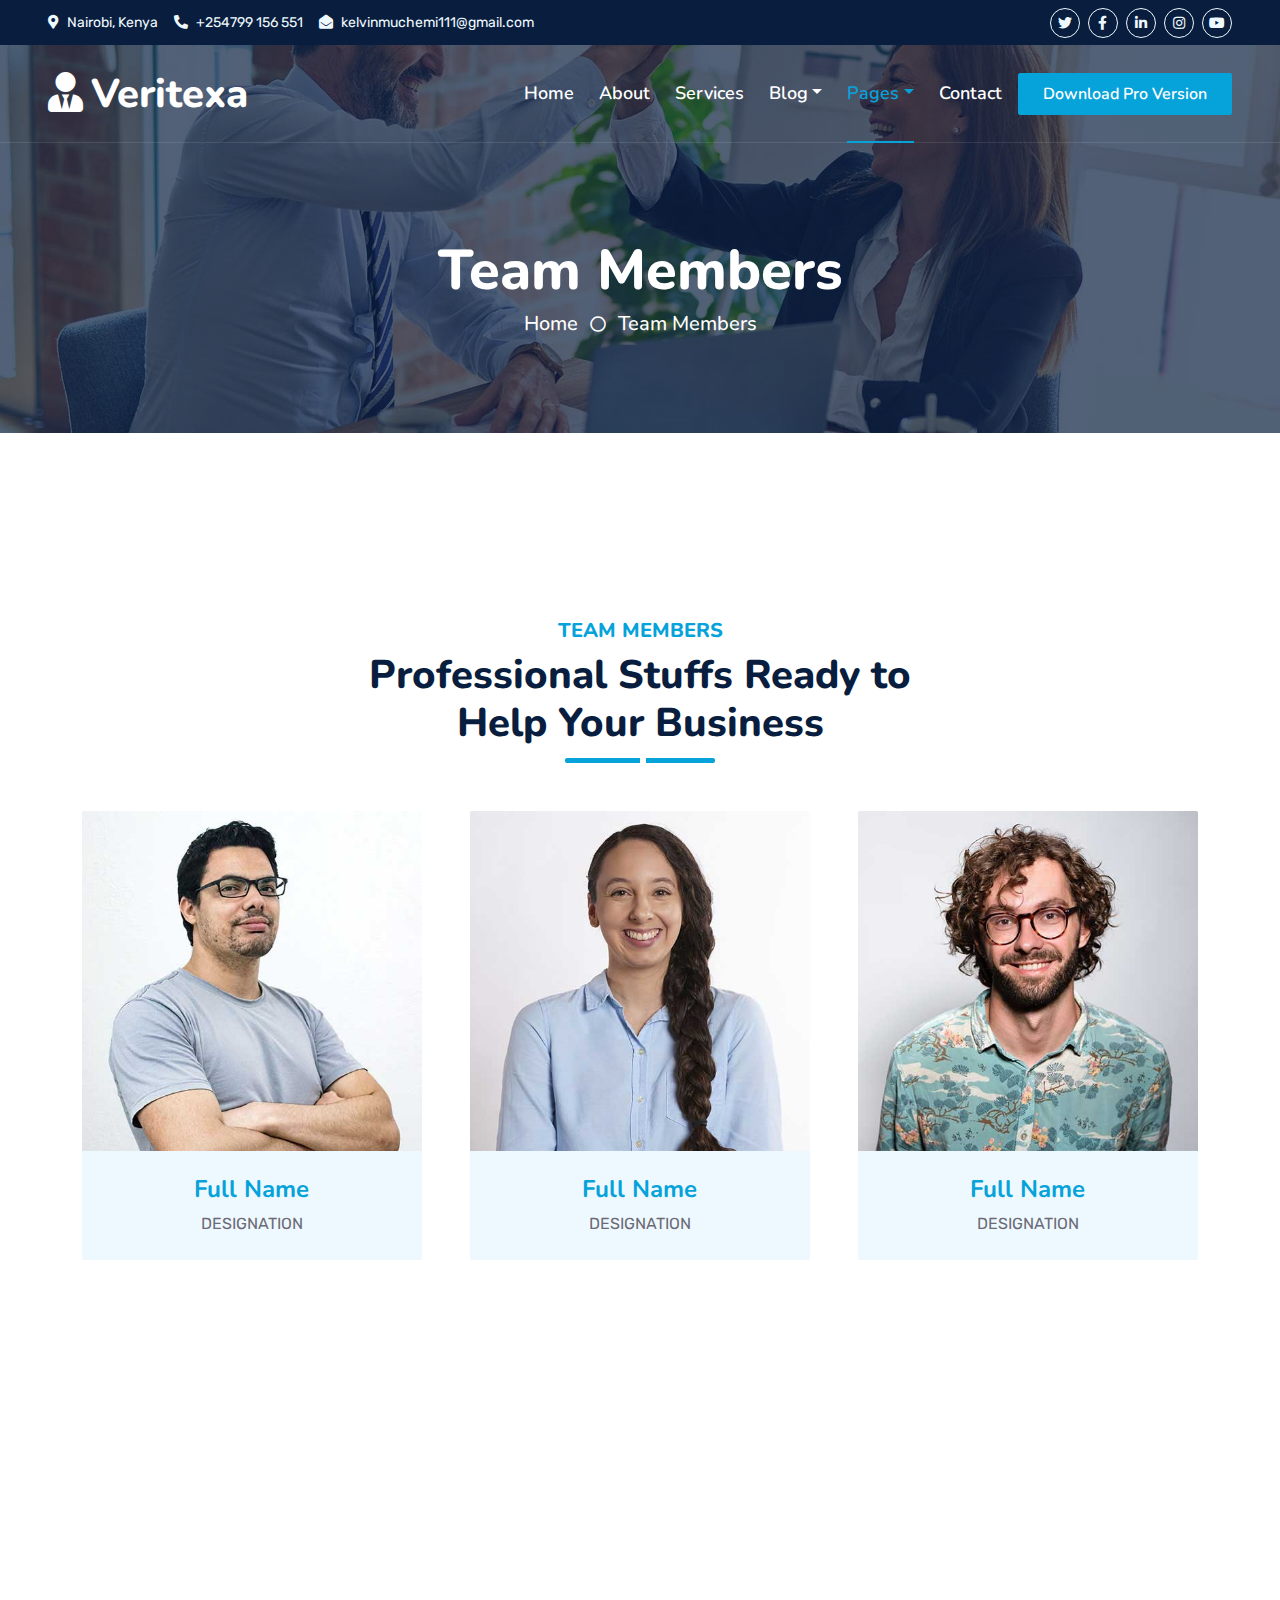
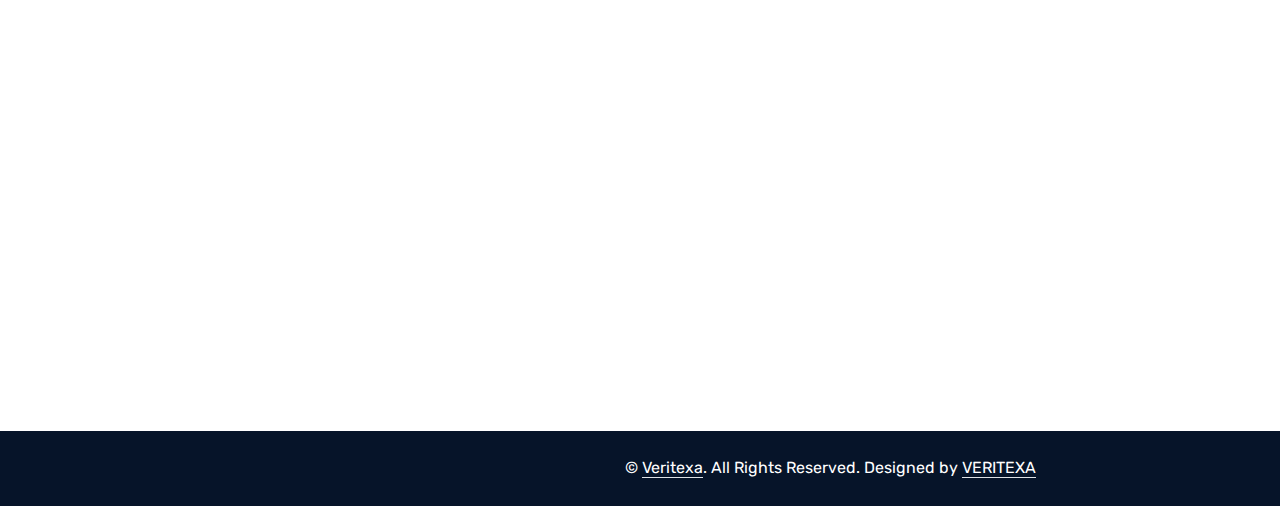
<file: team.html>
<!DOCTYPE html>
<html lang="en">

<head>
    <meta charset="utf-8">
    <title>Startup - Veritexa Brand Website</title>
    <meta content="width=device-width, initial-scale=1.0" name="viewport">
    <meta content="Free HTML Templates" name="keywords">
    <meta content="Free HTML Templates" name="description">

    <!-- Favicon -->
    <link href="img/favicon.ico" rel="icon">

    <!-- Google Web Fonts -->
    <link rel="preconnect" href="https://fonts.googleapis.com">
    <link rel="preconnect" href="https://fonts.gstatic.com" crossorigin>
    <link href="https://fonts.googleapis.com/css2?family=Nunito:wght@400;600;700;800&family=Rubik:wght@400;500;600;700&display=swap" rel="stylesheet">

    <!-- Icon Font Stylesheet -->
    <link href="https://cdnjs.cloudflare.com/ajax/libs/font-awesome/5.10.0/css/all.min.css" rel="stylesheet">
    <link href="https://cdn.jsdelivr.net/npm/bootstrap-icons@1.4.1/font/bootstrap-icons.css" rel="stylesheet">

    <!-- Libraries Stylesheet -->
    <link href="lib/owlcarousel/assets/owl.carousel.min.css" rel="stylesheet">
    <link href="lib/animate/animate.min.css" rel="stylesheet">

    <!-- Customized Bootstrap Stylesheet -->
    <link href="css/bootstrap.min.css" rel="stylesheet">

    <!-- Template Stylesheet -->
    <link href="css/style.css" rel="stylesheet">
</head>

<body>
    <!-- Spinner Start -->
    <div id="spinner" class="show bg-white position-fixed translate-middle w-100 vh-100 top-50 start-50 d-flex align-items-center justify-content-center">
        <div class="spinner"></div>
    </div>
    <!-- Spinner End -->


    <!-- Topbar Start -->
    <div class="container-fluid bg-dark px-5 d-none d-lg-block">
        <div class="row gx-0">
            <div class="col-lg-8 text-center text-lg-start mb-2 mb-lg-0">
                <div class="d-inline-flex align-items-center" style="height: 45px;">
                    <small class="me-3 text-light"><i class="fa fa-map-marker-alt me-2"></i>Nairobi, Kenya</small>
                    <small class="me-3 text-light"><i class="fa fa-phone-alt me-2"></i>+254799 156 551</small>
                    <small class="text-light"><i class="fa fa-envelope-open me-2"></i>kelvinmuchemi111@gmail.com</small>
                </div>
            </div>
            <div class="col-lg-4 text-center text-lg-end">
                <div class="d-inline-flex align-items-center" style="height: 45px;">
                    <a class="btn btn-sm btn-outline-light btn-sm-square rounded-circle me-2" href=""><i class="fab fa-twitter fw-normal"></i></a>
                    <a class="btn btn-sm btn-outline-light btn-sm-square rounded-circle me-2" href=""><i class="fab fa-facebook-f fw-normal"></i></a>
                    <a class="btn btn-sm btn-outline-light btn-sm-square rounded-circle me-2" href=""><i class="fab fa-linkedin-in fw-normal"></i></a>
                    <a class="btn btn-sm btn-outline-light btn-sm-square rounded-circle me-2" href=""><i class="fab fa-instagram fw-normal"></i></a>
                    <a class="btn btn-sm btn-outline-light btn-sm-square rounded-circle" href=""><i class="fab fa-youtube fw-normal"></i></a>
                </div>
            </div>
        </div>
    </div>
    <!-- Topbar End -->


    <!-- Navbar Start -->
    <div class="container-fluid position-relative p-0">
        <nav class="navbar navbar-expand-lg navbar-dark px-5 py-3 py-lg-0">
            <a href="index.html" class="navbar-brand p-0">
                <h1 class="m-0"><i class="fa fa-user-tie me-2"></i>Veritexa</h1>
            </a>
            <button class="navbar-toggler" type="button" data-bs-toggle="collapse" data-bs-target="#navbarCollapse">
                <span class="fa fa-bars"></span>
            </button>
            <div class="collapse navbar-collapse" id="navbarCollapse">
                <div class="navbar-nav ms-auto py-0">
                    <a href="index.html" class="nav-item nav-link">Home</a>
                    <a href="about.html" class="nav-item nav-link">About</a>
                    <a href="service.html" class="nav-item nav-link">Services</a>
                    <div class="nav-item dropdown">
                        <a href="#" class="nav-link dropdown-toggle" data-bs-toggle="dropdown">Blog</a>
                        <div class="dropdown-menu m-0">
                            <a href="blog.html" class="dropdown-item">Blog Grid</a>
                            <a href="detail.html" class="dropdown-item">Blog Detail</a>
                        </div>
                    </div>
                    <div class="nav-item dropdown">
                        <a href="#" class="nav-link dropdown-toggle active" data-bs-toggle="dropdown">Pages</a>
                        <div class="dropdown-menu m-0">
                            <a href="price.html" class="dropdown-item">Pricing Plan</a>
                            <a href="feature.html" class="dropdown-item">Our features</a>
                            <a href="team.html" class="dropdown-item active">Team Members</a>
                            <a href="testimonial.html" class="dropdown-item">Testimonial</a>
                            <a href="quote.html" class="dropdown-item">Free Quote</a>
                        </div>
                    </div>
                    <a href="contact.html" class="nav-item nav-link">Contact</a>
                </div>
                <!-- <butaton type="button" class="btn text-primary ms-3" data-bs-toggle="modal" data-bs-target="#searchModal"><i class="fa fa-search"></i></butaton> -->
                <a href="https://htmlcodex.com/startup-company-website-template" class="btn btn-primary py-2 px-4 ms-3">Download Pro Version</a>
            </div>
        </nav>

        <div class="container-fluid bg-primary py-5 bg-header" style="margin-bottom: 90px;">
            <div class="row py-5">
                <div class="col-12 pt-lg-5 mt-lg-5 text-center">
                    <h1 class="display-4 text-white animated zoomIn">Team Members</h1>
                    <a href="" class="h5 text-white">Home</a>
                    <i class="far fa-circle text-white px-2"></i>
                    <a href="" class="h5 text-white">Team Members</a>
                </div>
            </div>
        </div>
    </div>
    <!-- Navbar End -->


    <!-- Full Screen Search Start -->
    <div class="modal fade" id="searchModal" tabindex="-1">
        <div class="modal-dialog modal-fullscreen">
            <div class="modal-content" style="background: rgba(9, 30, 62, .7);">
                <div class="modal-header border-0">
                    <button type="button" class="btn bg-white btn-close" data-bs-dismiss="modal" aria-label="Close"></button>
                </div>
                <div class="modal-body d-flex align-items-center justify-content-center">
                    <div class="input-group" style="max-width: 600px;">
                        <input type="text" class="form-control bg-transparent border-primary p-3" placeholder="Type search keyword">
                        <button class="btn btn-primary px-4"><i class="bi bi-search"></i></button>
                    </div>
                </div>
            </div>
        </div>
    </div>
    <!-- Full Screen Search End -->


    <!-- Team Start -->
    <div class="container-fluid py-5 wow fadeInUp" data-wow-delay="0.1s">
        <div class="container py-5">
            <div class="section-title text-center position-relative pb-3 mb-5 mx-auto" style="max-width: 600px;">
                <h5 class="fw-bold text-primary text-uppercase">Team Members</h5>
                <h1 class="mb-0">Professional Stuffs Ready to Help Your Business</h1>
            </div>
            <div class="row g-5">
                <div class="col-lg-4 wow slideInUp" data-wow-delay="0.3s">
                    <div class="team-item bg-light rounded overflow-hidden">
                        <div class="team-img position-relative overflow-hidden">
                            <img class="img-fluid w-100" src="img/team-1.jpg" alt="">
                            <div class="team-social">
                                <a class="btn btn-lg btn-primary btn-lg-square rounded" href=""><i class="fab fa-twitter fw-normal"></i></a>
                                <a class="btn btn-lg btn-primary btn-lg-square rounded" href=""><i class="fab fa-facebook-f fw-normal"></i></a>
                                <a class="btn btn-lg btn-primary btn-lg-square rounded" href=""><i class="fab fa-instagram fw-normal"></i></a>
                                <a class="btn btn-lg btn-primary btn-lg-square rounded" href=""><i class="fab fa-linkedin-in fw-normal"></i></a>
                            </div>
                        </div>
                        <div class="text-center py-4">
                            <h4 class="text-primary">Full Name</h4>
                            <p class="text-uppercase m-0">Designation</p>
                        </div>
                    </div>
                </div>
                <div class="col-lg-4 wow slideInUp" data-wow-delay="0.6s">
                    <div class="team-item bg-light rounded overflow-hidden">
                        <div class="team-img position-relative overflow-hidden">
                            <img class="img-fluid w-100" src="img/team-2.jpg" alt="">
                            <div class="team-social">
                                <a class="btn btn-lg btn-primary btn-lg-square rounded" href=""><i class="fab fa-twitter fw-normal"></i></a>
                                <a class="btn btn-lg btn-primary btn-lg-square rounded" href=""><i class="fab fa-facebook-f fw-normal"></i></a>
                                <a class="btn btn-lg btn-primary btn-lg-square rounded" href=""><i class="fab fa-instagram fw-normal"></i></a>
                                <a class="btn btn-lg btn-primary btn-lg-square rounded" href=""><i class="fab fa-linkedin-in fw-normal"></i></a>
                            </div>
                        </div>
                        <div class="text-center py-4">
                            <h4 class="text-primary">Full Name</h4>
                            <p class="text-uppercase m-0">Designation</p>
                        </div>
                    </div>
                </div>
                <div class="col-lg-4 wow slideInUp" data-wow-delay="0.9s">
                    <div class="team-item bg-light rounded overflow-hidden">
                        <div class="team-img position-relative overflow-hidden">
                            <img class="img-fluid w-100" src="img/team-3.jpg" alt="">
                            <div class="team-social">
                                <a class="btn btn-lg btn-primary btn-lg-square rounded" href=""><i class="fab fa-twitter fw-normal"></i></a>
                                <a class="btn btn-lg btn-primary btn-lg-square rounded" href=""><i class="fab fa-facebook-f fw-normal"></i></a>
                                <a class="btn btn-lg btn-primary btn-lg-square rounded" href=""><i class="fab fa-instagram fw-normal"></i></a>
                                <a class="btn btn-lg btn-primary btn-lg-square rounded" href=""><i class="fab fa-linkedin-in fw-normal"></i></a>
                            </div>
                        </div>
                        <div class="text-center py-4">
                            <h4 class="text-primary">Full Name</h4>
                            <p class="text-uppercase m-0">Designation</p>
                        </div>
                    </div>
                </div>
            </div>
        </div>
    </div>
    <!-- Team End -->


    <!-- Vendor Start -->
    <div class="container-fluid py-5 wow fadeInUp" data-wow-delay="0.1s">
        <div class="container py-5 mb-5">
            <div class="bg-white">
                <div class="owl-carousel vendor-carousel">
                    <img src="img/vendor-1.jpg" alt="">
                    <img src="img/vendor-2.jpg" alt="">
                    <img src="img/vendor-3.jpg" alt="">
                    <img src="img/vendor-4.jpg" alt="">
                    <img src="img/vendor-5.jpg" alt="">
                    <img src="img/vendor-6.jpg" alt="">
                    <img src="img/vendor-7.jpg" alt="">
                    <img src="img/vendor-8.jpg" alt="">
                    <img src="img/vendor-9.jpg" alt="">
                </div>
            </div>
        </div>
    </div>
    <!-- Vendor End -->
    

    <!-- Footer Start -->
    <div class="container-fluid bg-dark text-light mt-5 wow fadeInUp" data-wow-delay="0.1s">
        <div class="container">
            <div class="row gx-5">
                <div class="col-lg-4 col-md-6 footer-about">
                    <div class="d-flex flex-column align-items-center justify-content-center text-center h-100 bg-primary p-4">
                        <a href="index.html" class="navbar-brand">
                            <h1 class="m-0 text-white"><i class="fa fa-user-tie me-2"></i>Startup</h1>
                        </a>
                        <p class="mt-3 mb-4">Lorem diam sit erat dolor elitr et, diam lorem justo amet clita stet eos sit. Elitr dolor duo lorem, elitr clita ipsum sea. Diam amet erat lorem stet eos. Diam amet et kasd eos duo.</p>
                        <form action="">
                            <div class="input-group">
                                <input type="text" class="form-control border-white p-3" placeholder="Your Email">
                                <button class="btn btn-dark">Sign Up</button>
                            </div>
                        </form>
                    </div>
                </div>
                <div class="col-lg-8 col-md-6">
                    <div class="row gx-5">
                        <div class="col-lg-4 col-md-12 pt-5 mb-5">
                            <div class="section-title section-title-sm position-relative pb-3 mb-4">
                                <h3 class="text-light mb-0">Get In Touch</h3>
                            </div>
                            <div class="d-flex mb-2">
                                <i class="bi bi-geo-alt text-primary me-2"></i>
                                <p class="mb-0">Nairobi, Kenya</p>
                            </div>
                            <div class="d-flex mb-2">
                                <i class="bi bi-envelope-open text-primary me-2"></i>
                                <p class="mb-0">kelvinmuchemi111@gmail.com</p>
                            </div>
                            <div class="d-flex mb-2">
                                <i class="bi bi-telephone text-primary me-2"></i>
                                <p class="mb-0">+254799 156 551</p>
                            </div>
                            <div class="d-flex mt-4">
                                <a class="btn btn-primary btn-square me-2" href="#"><i class="fab fa-twitter fw-normal"></i></a>
                                <a class="btn btn-primary btn-square me-2" href="#"><i class="fab fa-facebook-f fw-normal"></i></a>
                                <a class="btn btn-primary btn-square me-2" href="#"><i class="fab fa-linkedin-in fw-normal"></i></a>
                                <a class="btn btn-primary btn-square" href="#"><i class="fab fa-instagram fw-normal"></i></a>
                            </div>
                        </div>
                        <div class="col-lg-4 col-md-12 pt-0 pt-lg-5 mb-5">
                            <div class="section-title section-title-sm position-relative pb-3 mb-4">
                                <h3 class="text-light mb-0">Quick Links</h3>
                            </div>
                            <div class="link-animated d-flex flex-column justify-content-start">
                                <a class="text-light mb-2" href="index.html"><i class="bi bi-arrow-right text-primary me-2"></i>Home</a>
                                <a class="text-light mb-2" href="about.html"><i class="bi bi-arrow-right text-primary me-2"></i>About Us</a>
                                <a class="text-light mb-2" href="service.html"><i class="bi bi-arrow-right text-primary me-2"></i>Our Services</a>
                                <a class="text-light mb-2" href="team.html"><i class="bi bi-arrow-right text-primary me-2"></i>Meet The Team</a>
                                <a class="text-light mb-2" href="blog.html"><i class="bi bi-arrow-right text-primary me-2"></i>Latest Blog</a>
                                <a class="text-light" href="contact.html"><i class="bi bi-arrow-right text-primary me-2"></i>Contact Us</a>
                            </div>
                        </div>
                        <div class="col-lg-4 col-md-12 pt-0 pt-lg-5 mb-5">
                            <div class="section-title section-title-sm position-relative pb-3 mb-4">
                                <h3 class="text-light mb-0">Popular Links</h3>
                            </div>
                            <div class="link-animated d-flex flex-column justify-content-start">
                                <a class="text-light mb-2" href="index.html"><i class="bi bi-arrow-right text-primary me-2"></i>Home</a>
                                <a class="text-light mb-2" href="about.html"><i class="bi bi-arrow-right text-primary me-2"></i>About Us</a>
                                <a class="text-light mb-2" href="service.html"><i class="bi bi-arrow-right text-primary me-2"></i>Our Services</a>
                                <a class="text-light mb-2" href="team.html"><i class="bi bi-arrow-right text-primary me-2"></i>Meet The Team</a>
                                <a class="text-light mb-2" href="blog.html"><i class="bi bi-arrow-right text-primary me-2"></i>Latest Blog</a>
                                <a class="text-light" href="contact.html"><i class="bi bi-arrow-right text-primary me-2"></i>Contact Us</a>
                            </div>
                        </div>
                    </div>
                </div>
            </div>
        </div>
    </div>
    <div class="container-fluid text-white" style="background: #061429;">
        <div class="container text-center">
            <div class="row justify-content-end">
                <div class="col-lg-8 col-md-6">
                    <div class="d-flex align-items-center justify-content-center" style="height: 75px;">
                        <p class="mb-0">&copy; <a class="text-white border-bottom" href="index.html">Veritexa</a>. All Rights Reserved. 
						
						<!--/*** This template is free as long as you keep the footer author’s credit link/attribution link/backlink. If you'd like to use the template without the footer author’s credit link/attribution link/backlink, you can purchase the Credit Removal License from "https://htmlcodex.com/credit-removal". Thank you for your support. ***/-->
						Designed by <a class="text-white border-bottom" href="veritexa.com">VERITEXA</a></p>
                    </div>
                </div>
            </div>
        </div>
    </div>
    <!-- Footer End -->


    <!-- Back to Top -->
    <a href="#" class="btn btn-lg btn-primary btn-lg-square rounded back-to-top"><i class="bi bi-arrow-up"></i></a>


    <!-- JavaScript Libraries -->
    <script src="https://code.jquery.com/jquery-3.4.1.min.js"></script>
    <script src="https://cdn.jsdelivr.net/npm/bootstrap@5.0.0/dist/js/bootstrap.bundle.min.js"></script>
    <script src="lib/wow/wow.min.js"></script>
    <script src="lib/easing/easing.min.js"></script>
    <script src="lib/waypoints/waypoints.min.js"></script>
    <script src="lib/counterup/counterup.min.js"></script>
    <script src="lib/owlcarousel/owl.carousel.min.js"></script>

    <!-- Template Javascript -->
    <script src="js/main.js"></script>
</body>

</html>
</file>
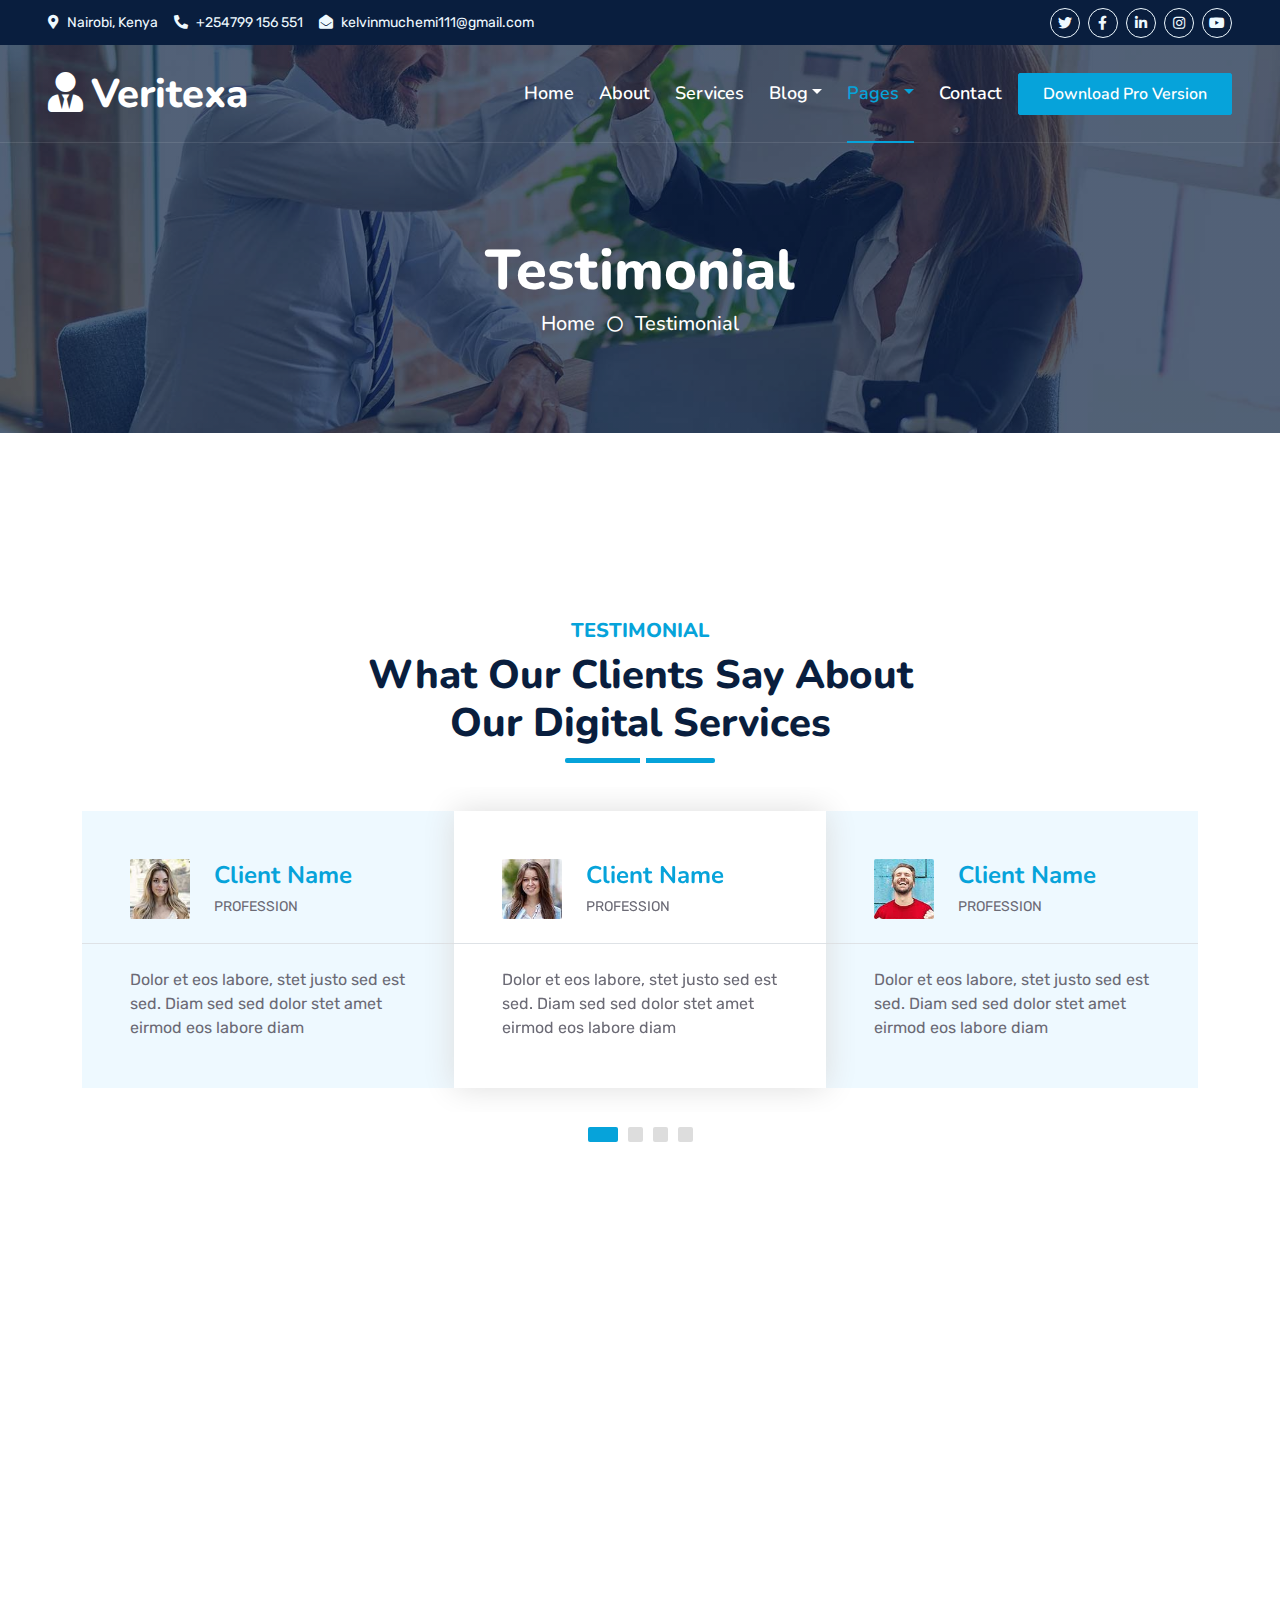
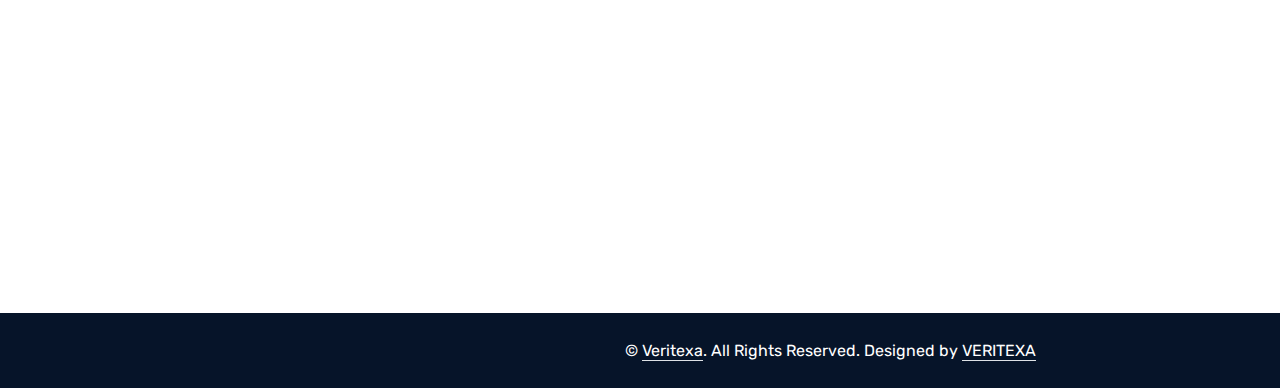
<file: testimonial.html>
<!DOCTYPE html>
<html lang="en">

<head>
    <meta charset="utf-8">
    <title>Startup - Veritexa Brand Website</title>
    <meta content="width=device-width, initial-scale=1.0" name="viewport">
    <meta content="Free HTML Templates" name="keywords">
    <meta content="Free HTML Templates" name="description">

    <!-- Favicon -->
    <link href="img/favicon.ico" rel="icon">

    <!-- Google Web Fonts -->
    <link rel="preconnect" href="https://fonts.googleapis.com">
    <link rel="preconnect" href="https://fonts.gstatic.com" crossorigin>
    <link href="https://fonts.googleapis.com/css2?family=Nunito:wght@400;600;700;800&family=Rubik:wght@400;500;600;700&display=swap" rel="stylesheet">

    <!-- Icon Font Stylesheet -->
    <link href="https://cdnjs.cloudflare.com/ajax/libs/font-awesome/5.10.0/css/all.min.css" rel="stylesheet">
    <link href="https://cdn.jsdelivr.net/npm/bootstrap-icons@1.4.1/font/bootstrap-icons.css" rel="stylesheet">

    <!-- Libraries Stylesheet -->
    <link href="lib/owlcarousel/assets/owl.carousel.min.css" rel="stylesheet">
    <link href="lib/animate/animate.min.css" rel="stylesheet">

    <!-- Customized Bootstrap Stylesheet -->
    <link href="css/bootstrap.min.css" rel="stylesheet">

    <!-- Template Stylesheet -->
    <link href="css/style.css" rel="stylesheet">
</head>

<body>
    <!-- Spinner Start -->
    <div id="spinner" class="show bg-white position-fixed translate-middle w-100 vh-100 top-50 start-50 d-flex align-items-center justify-content-center">
        <div class="spinner"></div>
    </div>
    <!-- Spinner End -->


    <!-- Topbar Start -->
    <div class="container-fluid bg-dark px-5 d-none d-lg-block">
        <div class="row gx-0">
            <div class="col-lg-8 text-center text-lg-start mb-2 mb-lg-0">
                <div class="d-inline-flex align-items-center" style="height: 45px;">
                    <small class="me-3 text-light"><i class="fa fa-map-marker-alt me-2"></i>Nairobi, Kenya</small>
                    <small class="me-3 text-light"><i class="fa fa-phone-alt me-2"></i>+254799 156 551</small>
                    <small class="text-light"><i class="fa fa-envelope-open me-2"></i>kelvinmuchemi111@gmail.com</small>
                </div>
            </div>
            <div class="col-lg-4 text-center text-lg-end">
                <div class="d-inline-flex align-items-center" style="height: 45px;">
                    <a class="btn btn-sm btn-outline-light btn-sm-square rounded-circle me-2" href=""><i class="fab fa-twitter fw-normal"></i></a>
                    <a class="btn btn-sm btn-outline-light btn-sm-square rounded-circle me-2" href=""><i class="fab fa-facebook-f fw-normal"></i></a>
                    <a class="btn btn-sm btn-outline-light btn-sm-square rounded-circle me-2" href=""><i class="fab fa-linkedin-in fw-normal"></i></a>
                    <a class="btn btn-sm btn-outline-light btn-sm-square rounded-circle me-2" href=""><i class="fab fa-instagram fw-normal"></i></a>
                    <a class="btn btn-sm btn-outline-light btn-sm-square rounded-circle" href=""><i class="fab fa-youtube fw-normal"></i></a>
                </div>
            </div>
        </div>
    </div>
    <!-- Topbar End -->


    <!-- Navbar Start -->
    <div class="container-fluid position-relative p-0">
        <nav class="navbar navbar-expand-lg navbar-dark px-5 py-3 py-lg-0">
            <a href="index.html" class="navbar-brand p-0">
                <h1 class="m-0"><i class="fa fa-user-tie me-2"></i>Veritexa</h1>
            </a>
            <button class="navbar-toggler" type="button" data-bs-toggle="collapse" data-bs-target="#navbarCollapse">
                <span class="fa fa-bars"></span>
            </button>
            <div class="collapse navbar-collapse" id="navbarCollapse">
                <div class="navbar-nav ms-auto py-0">
                    <a href="index.html" class="nav-item nav-link">Home</a>
                    <a href="about.html" class="nav-item nav-link">About</a>
                    <a href="service.html" class="nav-item nav-link">Services</a>
                    <div class="nav-item dropdown">
                        <a href="#" class="nav-link dropdown-toggle" data-bs-toggle="dropdown">Blog</a>
                        <div class="dropdown-menu m-0">
                            <a href="blog.html" class="dropdown-item">Blog Grid</a>
                            <a href="detail.html" class="dropdown-item">Blog Detail</a>
                        </div>
                    </div>
                    <div class="nav-item dropdown">
                        <a href="#" class="nav-link dropdown-toggle active" data-bs-toggle="dropdown">Pages</a>
                        <div class="dropdown-menu m-0">
                            <a href="price.html" class="dropdown-item">Pricing Plan</a>
                            <a href="feature.html" class="dropdown-item">Our features</a>
                            <a href="team.html" class="dropdown-item">Team Members</a>
                            <a href="testimonial.html" class="dropdown-item active">Testimonial</a>
                            <a href="quote.html" class="dropdown-item">Free Quote</a>
                        </div>
                    </div>
                    <a href="contact.html" class="nav-item nav-link">Contact</a>
                </div>
                <!-- <butaton type="button" class="btn text-primary ms-3" data-bs-toggle="modal" data-bs-target="#searchModal"><i class="fa fa-search"></i></butaton> -->
                <a href="https://htmlcodex.com/startup-company-website-template" class="btn btn-primary py-2 px-4 ms-3">Download Pro Version</a>
            </div>
        </nav>

        <div class="container-fluid bg-primary py-5 bg-header" style="margin-bottom: 90px;">
            <div class="row py-5">
                <div class="col-12 pt-lg-5 mt-lg-5 text-center">
                    <h1 class="display-4 text-white animated zoomIn">Testimonial</h1>
                    <a href="" class="h5 text-white">Home</a>
                    <i class="far fa-circle text-white px-2"></i>
                    <a href="" class="h5 text-white">Testimonial</a>
                </div>
            </div>
        </div>
    </div>
    <!-- Navbar End -->


    <!-- Full Screen Search Start -->
    <div class="modal fade" id="searchModal" tabindex="-1">
        <div class="modal-dialog modal-fullscreen">
            <div class="modal-content" style="background: rgba(9, 30, 62, .7);">
                <div class="modal-header border-0">
                    <button type="button" class="btn bg-white btn-close" data-bs-dismiss="modal" aria-label="Close"></button>
                </div>
                <div class="modal-body d-flex align-items-center justify-content-center">
                    <div class="input-group" style="max-width: 600px;">
                        <input type="text" class="form-control bg-transparent border-primary p-3" placeholder="Type search keyword">
                        <button class="btn btn-primary px-4"><i class="bi bi-search"></i></button>
                    </div>
                </div>
            </div>
        </div>
    </div>
    <!-- Full Screen Search End -->


    <!-- Testimonial Start -->
    <div class="container-fluid py-5 wow fadeInUp" data-wow-delay="0.1s">
        <div class="container py-5">
            <div class="section-title text-center position-relative pb-3 mb-4 mx-auto" style="max-width: 600px;">
                <h5 class="fw-bold text-primary text-uppercase">Testimonial</h5>
                <h1 class="mb-0">What Our Clients Say About Our Digital Services</h1>
            </div>
            <div class="owl-carousel testimonial-carousel wow fadeInUp" data-wow-delay="0.6s">
                <div class="testimonial-item bg-light my-4">
                    <div class="d-flex align-items-center border-bottom pt-5 pb-4 px-5">
                        <img class="img-fluid rounded" src="img/testimonial-1.jpg" style="width: 60px; height: 60px;" >
                        <div class="ps-4">
                            <h4 class="text-primary mb-1">Client Name</h4>
                            <small class="text-uppercase">Profession</small>
                        </div>
                    </div>
                    <div class="pt-4 pb-5 px-5">
                        Dolor et eos labore, stet justo sed est sed. Diam sed sed dolor stet amet eirmod eos labore diam
                    </div>
                </div>
                <div class="testimonial-item bg-light my-4">
                    <div class="d-flex align-items-center border-bottom pt-5 pb-4 px-5">
                        <img class="img-fluid rounded" src="img/testimonial-2.jpg" style="width: 60px; height: 60px;" >
                        <div class="ps-4">
                            <h4 class="text-primary mb-1">Client Name</h4>
                            <small class="text-uppercase">Profession</small>
                        </div>
                    </div>
                    <div class="pt-4 pb-5 px-5">
                        Dolor et eos labore, stet justo sed est sed. Diam sed sed dolor stet amet eirmod eos labore diam
                    </div>
                </div>
                <div class="testimonial-item bg-light my-4">
                    <div class="d-flex align-items-center border-bottom pt-5 pb-4 px-5">
                        <img class="img-fluid rounded" src="img/testimonial-3.jpg" style="width: 60px; height: 60px;" >
                        <div class="ps-4">
                            <h4 class="text-primary mb-1">Client Name</h4>
                            <small class="text-uppercase">Profession</small>
                        </div>
                    </div>
                    <div class="pt-4 pb-5 px-5">
                        Dolor et eos labore, stet justo sed est sed. Diam sed sed dolor stet amet eirmod eos labore diam
                    </div>
                </div>
                <div class="testimonial-item bg-light my-4">
                    <div class="d-flex align-items-center border-bottom pt-5 pb-4 px-5">
                        <img class="img-fluid rounded" src="img/testimonial-4.jpg" style="width: 60px; height: 60px;" >
                        <div class="ps-4">
                            <h4 class="text-primary mb-1">Client Name</h4>
                            <small class="text-uppercase">Profession</small>
                        </div>
                    </div>
                    <div class="pt-4 pb-5 px-5">
                        Dolor et eos labore, stet justo sed est sed. Diam sed sed dolor stet amet eirmod eos labore diam
                    </div>
                </div>
            </div>
        </div>
    </div>
    <!-- Testimonial End -->


    <!-- Vendor Start -->
    <div class="container-fluid py-5 wow fadeInUp" data-wow-delay="0.1s">
        <div class="container py-5 mb-5">
            <div class="bg-white">
                <div class="owl-carousel vendor-carousel">
                    <img src="img/vendor-1.jpg" alt="">
                    <img src="img/vendor-2.jpg" alt="">
                    <img src="img/vendor-3.jpg" alt="">
                    <img src="img/vendor-4.jpg" alt="">
                    <img src="img/vendor-5.jpg" alt="">
                    <img src="img/vendor-6.jpg" alt="">
                    <img src="img/vendor-7.jpg" alt="">
                    <img src="img/vendor-8.jpg" alt="">
                    <img src="img/vendor-9.jpg" alt="">
                </div>
            </div>
        </div>
    </div>
    <!-- Vendor End -->
    

    <!-- Footer Start -->
    <div class="container-fluid bg-dark text-light mt-5 wow fadeInUp" data-wow-delay="0.1s">
        <div class="container">
            <div class="row gx-5">
                <div class="col-lg-4 col-md-6 footer-about">
                    <div class="d-flex flex-column align-items-center justify-content-center text-center h-100 bg-primary p-4">
                        <a href="index.html" class="navbar-brand">
                            <h1 class="m-0 text-white"><i class="fa fa-user-tie me-2"></i>Startup</h1>
                        </a>
                        <p class="mt-3 mb-4">Lorem diam sit erat dolor elitr et, diam lorem justo amet clita stet eos sit. Elitr dolor duo lorem, elitr clita ipsum sea. Diam amet erat lorem stet eos. Diam amet et kasd eos duo.</p>
                        <form action="">
                            <div class="input-group">
                                <input type="text" class="form-control border-white p-3" placeholder="Your Email">
                                <button class="btn btn-dark">Sign Up</button>
                            </div>
                        </form>
                    </div>
                </div>
                <div class="col-lg-8 col-md-6">
                    <div class="row gx-5">
                        <div class="col-lg-4 col-md-12 pt-5 mb-5">
                            <div class="section-title section-title-sm position-relative pb-3 mb-4">
                                <h3 class="text-light mb-0">Get In Touch</h3>
                            </div>
                            <div class="d-flex mb-2">
                                <i class="bi bi-geo-alt text-primary me-2"></i>
                                <p class="mb-0">Nairobi, Kenya</p>
                            </div>
                            <div class="d-flex mb-2">
                                <i class="bi bi-envelope-open text-primary me-2"></i>
                                <p class="mb-0">kelvinmuchemi111@gmail.com</p>
                            </div>
                            <div class="d-flex mb-2">
                                <i class="bi bi-telephone text-primary me-2"></i>
                                <p class="mb-0">+254799 156 551</p>
                            </div>
                            <div class="d-flex mt-4">
                                <a class="btn btn-primary btn-square me-2" href="#"><i class="fab fa-twitter fw-normal"></i></a>
                                <a class="btn btn-primary btn-square me-2" href="#"><i class="fab fa-facebook-f fw-normal"></i></a>
                                <a class="btn btn-primary btn-square me-2" href="#"><i class="fab fa-linkedin-in fw-normal"></i></a>
                                <a class="btn btn-primary btn-square" href="#"><i class="fab fa-instagram fw-normal"></i></a>
                            </div>
                        </div>
                        <div class="col-lg-4 col-md-12 pt-0 pt-lg-5 mb-5">
                            <div class="section-title section-title-sm position-relative pb-3 mb-4">
                                <h3 class="text-light mb-0">Quick Links</h3>
                            </div>
                            <div class="link-animated d-flex flex-column justify-content-start">
                                <a class="text-light mb-2" href="index.html"><i class="bi bi-arrow-right text-primary me-2"></i>Home</a>
                                <a class="text-light mb-2" href="about.html"><i class="bi bi-arrow-right text-primary me-2"></i>About Us</a>
                                <a class="text-light mb-2" href="service.html"><i class="bi bi-arrow-right text-primary me-2"></i>Our Services</a>
                                <a class="text-light mb-2" href="team.html"><i class="bi bi-arrow-right text-primary me-2"></i>Meet The Team</a>
                                <a class="text-light mb-2" href="blog.html"><i class="bi bi-arrow-right text-primary me-2"></i>Latest Blog</a>
                                <a class="text-light" href="contact.html"><i class="bi bi-arrow-right text-primary me-2"></i>Contact Us</a>
                            </div>
                        </div>
                        <div class="col-lg-4 col-md-12 pt-0 pt-lg-5 mb-5">
                            <div class="section-title section-title-sm position-relative pb-3 mb-4">
                                <h3 class="text-light mb-0">Popular Links</h3>
                            </div>
                            <div class="link-animated d-flex flex-column justify-content-start">
                                <a class="text-light mb-2" href="index.html"><i class="bi bi-arrow-right text-primary me-2"></i>Home</a>
                                <a class="text-light mb-2" href="about.html"><i class="bi bi-arrow-right text-primary me-2"></i>About Us</a>
                                <a class="text-light mb-2" href="service.html"><i class="bi bi-arrow-right text-primary me-2"></i>Our Services</a>
                                <a class="text-light mb-2" href="team.html"><i class="bi bi-arrow-right text-primary me-2"></i>Meet The Team</a>
                                <a class="text-light mb-2" href="blog.html"><i class="bi bi-arrow-right text-primary me-2"></i>Latest Blog</a>
                                <a class="text-light" href="contact.html"><i class="bi bi-arrow-right text-primary me-2"></i>Contact Us</a>
                            </div>
                        </div>
                    </div>
                </div>
            </div>
        </div>
    </div>
    <div class="container-fluid text-white" style="background: #061429;">
        <div class="container text-center">
            <div class="row justify-content-end">
                <div class="col-lg-8 col-md-6">
                    <div class="d-flex align-items-center justify-content-center" style="height: 75px;">
                        <p class="mb-0">&copy; <a class="text-white border-bottom" href="index.html">Veritexa</a>. All Rights Reserved. 
						
						<!--/*** This template is free as long as you keep the footer author’s credit link/attribution link/backlink. If you'd like to use the template without the footer author’s credit link/attribution link/backlink, you can purchase the Credit Removal License from "https://htmlcodex.com/credit-removal". Thank you for your support. ***/-->
						Designed by <a class="text-white border-bottom" href="veritexa.com">VERITEXA</a></p>
                    </div>
                </div>
            </div>
        </div>
    </div>
    <!-- Footer End -->


    <!-- Back to Top -->
    <a href="#" class="btn btn-lg btn-primary btn-lg-square rounded back-to-top"><i class="bi bi-arrow-up"></i></a>


    <!-- JavaScript Libraries -->
    <script src="https://code.jquery.com/jquery-3.4.1.min.js"></script>
    <script src="https://cdn.jsdelivr.net/npm/bootstrap@5.0.0/dist/js/bootstrap.bundle.min.js"></script>
    <script src="lib/wow/wow.min.js"></script>
    <script src="lib/easing/easing.min.js"></script>
    <script src="lib/waypoints/waypoints.min.js"></script>
    <script src="lib/counterup/counterup.min.js"></script>
    <script src="lib/owlcarousel/owl.carousel.min.js"></script>

    <!-- Template Javascript -->
    <script src="js/main.js"></script>
</body>

</html>
</file>
<file: css/style.css>
/********** Template CSS **********/
:root {
    --primary: #06A3DA;
    --secondary: #34AD54;
    --light: #EEF9FF;
    --dark: #091E3E;
}


/*** Spinner ***/
.spinner {
    width: 40px;
    height: 40px;
    background: var(--primary);
    margin: 100px auto;
    -webkit-animation: sk-rotateplane 1.2s infinite ease-in-out;
    animation: sk-rotateplane 1.2s infinite ease-in-out;
}

@-webkit-keyframes sk-rotateplane {
    0% {
        -webkit-transform: perspective(120px)
    }
    50% {
        -webkit-transform: perspective(120px) rotateY(180deg)
    }
    100% {
        -webkit-transform: perspective(120px) rotateY(180deg) rotateX(180deg)
    }
}

@keyframes sk-rotateplane {
    0% {
        transform: perspective(120px) rotateX(0deg) rotateY(0deg);
        -webkit-transform: perspective(120px) rotateX(0deg) rotateY(0deg)
    }
    50% {
        transform: perspective(120px) rotateX(-180.1deg) rotateY(0deg);
        -webkit-transform: perspective(120px) rotateX(-180.1deg) rotateY(0deg)
    }
    100% {
        transform: perspective(120px) rotateX(-180deg) rotateY(-179.9deg);
        -webkit-transform: perspective(120px) rotateX(-180deg) rotateY(-179.9deg);
    }
}

#spinner {
    opacity: 0;
    visibility: hidden;
    transition: opacity .5s ease-out, visibility 0s linear .5s;
    z-index: 99999;
}

#spinner.show {
    transition: opacity .5s ease-out, visibility 0s linear 0s;
    visibility: visible;
    opacity: 1;
}


/*** Heading ***/
h1,
h2,
.fw-bold {
    font-weight: 800 !important;
}

h3,
h4,
.fw-semi-bold {
    font-weight: 700 !important;
}

h5,
h6,
.fw-medium {
    font-weight: 600 !important;
}


/*** Button ***/
.btn {
    font-family: 'Nunito', sans-serif;
    font-weight: 600;
    transition: .5s;
}

.btn-primary,
.btn-secondary {
    color: #FFFFFF;
    box-shadow: inset 0 0 0 50px transparent;
}

.btn-primary:hover {
    box-shadow: inset 0 0 0 0 var(--primary);
}

.btn-secondary:hover {
    box-shadow: inset 0 0 0 0 var(--secondary);
}

.btn-square {
    width: 36px;
    height: 36px;
}

.btn-sm-square {
    width: 30px;
    height: 30px;
}

.btn-lg-square {
    width: 48px;
    height: 48px;
}

.btn-square,
.btn-sm-square,
.btn-lg-square {
    padding-left: 0;
    padding-right: 0;
    text-align: center;
}


/*** Navbar ***/
.navbar-dark .navbar-nav .nav-link {
    font-family: 'Nunito', sans-serif;
    position: relative;
    margin-left: 25px;
    padding: 35px 0;
    color: #FFFFFF;
    font-size: 18px;
    font-weight: 600;
    outline: none;
    transition: .5s;
}

.sticky-top.navbar-dark .navbar-nav .nav-link {
    padding: 20px 0;
    color: var(--dark);
}

.navbar-dark .navbar-nav .nav-link:hover,
.navbar-dark .navbar-nav .nav-link.active {
    color: var(--primary);
}

.navbar-dark .navbar-brand h1 {
    color: #FFFFFF;
}

.navbar-dark .navbar-toggler {
    color: var(--primary) !important;
    border-color: var(--primary) !important;
}

@media (max-width: 991.98px) {
    .sticky-top.navbar-dark {
        position: relative;
        background: #FFFFFF;
    }

    .navbar-dark .navbar-nav .nav-link,
    .navbar-dark .navbar-nav .nav-link.show,
    .sticky-top.navbar-dark .navbar-nav .nav-link {
        padding: 10px 0;
        color: var(--dark);
    }

    .navbar-dark .navbar-brand h1 {
        color: var(--primary);
    }
}

@media (min-width: 992px) {
    .navbar-dark {
        position: absolute;
        width: 100%;
        top: 0;
        left: 0;
        border-bottom: 1px solid rgba(256, 256, 256, .1);
        z-index: 999;
    }
    
    .sticky-top.navbar-dark {
        position: fixed;
        background: #FFFFFF;
    }

    .navbar-dark .navbar-nav .nav-link::before {
        position: absolute;
        content: "";
        width: 0;
        height: 2px;
        bottom: -1px;
        left: 50%;
        background: var(--primary);
        transition: .5s;
    }

    .navbar-dark .navbar-nav .nav-link:hover::before,
    .navbar-dark .navbar-nav .nav-link.active::before {
        width: 100%;
        left: 0;
    }

    .navbar-dark .navbar-nav .nav-link.nav-contact::before {
        display: none;
    }

    .sticky-top.navbar-dark .navbar-brand h1 {
        color: var(--primary);
    }
}


/*** Carousel ***/
.carousel-caption {
    top: 0;
    left: 0;
    right: 0;
    bottom: 0;
    background: rgba(9, 30, 62, .7);
    z-index: 1;
}

@media (max-width: 576px) {
    .carousel-caption h5 {
        font-size: 14px;
        font-weight: 500 !important;
    }

    .carousel-caption h1 {
        font-size: 30px;
        font-weight: 600 !important;
    }
}

.carousel-control-prev,
.carousel-control-next {
    width: 10%;
}

.carousel-control-prev-icon,
.carousel-control-next-icon {
    width: 3rem;
    height: 3rem;
}


/*** Section Title ***/
.section-title::before {
    position: absolute;
    content: "";
    width: 150px;
    height: 5px;
    left: 0;
    bottom: 0;
    background: var(--primary);
    border-radius: 2px;
}

.section-title.text-center::before {
    left: 50%;
    margin-left: -75px;
}

.section-title.section-title-sm::before {
    width: 90px;
    height: 3px;
}

.section-title::after {
    position: absolute;
    content: "";
    width: 6px;
    height: 5px;
    bottom: 0px;
    background: #FFFFFF;
    -webkit-animation: section-title-run 5s infinite linear;
    animation: section-title-run 5s infinite linear;
}

.section-title.section-title-sm::after {
    width: 4px;
    height: 3px;
}

.section-title.text-center::after {
    -webkit-animation: section-title-run-center 5s infinite linear;
    animation: section-title-run-center 5s infinite linear;
}

.section-title.section-title-sm::after {
    -webkit-animation: section-title-run-sm 5s infinite linear;
    animation: section-title-run-sm 5s infinite linear;
}

@-webkit-keyframes section-title-run {
    0% {left: 0; } 50% { left : 145px; } 100% { left: 0; }
}

@-webkit-keyframes section-title-run-center {
    0% { left: 50%; margin-left: -75px; } 50% { left : 50%; margin-left: 45px; } 100% { left: 50%; margin-left: -75px; }
}

@-webkit-keyframes section-title-run-sm {
    0% {left: 0; } 50% { left : 85px; } 100% { left: 0; }
}


/*** Service ***/
.service-item {
    position: relative;
    height: 300px;
    padding: 0 30px;
    transition: .5s;
}

.service-item .service-icon {
    margin-bottom: 30px;
    width: 60px;
    height: 60px;
    display: flex;
    align-items: center;
    justify-content: center;
    background: var(--primary);
    border-radius: 2px;
    transform: rotate(-45deg);
}

.service-item .service-icon i {
    transform: rotate(45deg);
}

.service-item a.btn {
    position: absolute;
    width: 60px;
    bottom: -48px;
    left: 50%;
    margin-left: -30px;
    opacity: 0;
}

.service-item:hover a.btn {
    bottom: -24px;
    opacity: 1;
}


/*** Testimonial ***/
.testimonial-carousel .owl-dots {
    margin-top: 15px;
    display: flex;
    align-items: flex-end;
    justify-content: center;
}

.testimonial-carousel .owl-dot {
    position: relative;
    display: inline-block;
    margin: 0 5px;
    width: 15px;
    height: 15px;
    background: #DDDDDD;
    border-radius: 2px;
    transition: .5s;
}

.testimonial-carousel .owl-dot.active {
    width: 30px;
    background: var(--primary);
}

.testimonial-carousel .owl-item.center {
    position: relative;
    z-index: 1;
}

.testimonial-carousel .owl-item .testimonial-item {
    transition: .5s;
}

.testimonial-carousel .owl-item.center .testimonial-item {
    background: #FFFFFF !important;
    box-shadow: 0 0 30px #DDDDDD;
}


/*** Team ***/
.team-item {
    transition: .5s;
}

.team-social {
    position: absolute;
    width: 100%;
    height: 100%;
    top: 0;
    left: 0;
    display: flex;
    align-items: center;
    justify-content: center;
    transition: .5s;
}

.team-social a.btn {
    position: relative;
    margin: 0 3px;
    margin-top: 100px;
    opacity: 0;
}

.team-item:hover {
    box-shadow: 0 0 30px #DDDDDD;
}

.team-item:hover .team-social {
    background: rgba(9, 30, 62, .7);
}

.team-item:hover .team-social a.btn:first-child {
    opacity: 1;
    margin-top: 0;
    transition: .3s 0s;
}

.team-item:hover .team-social a.btn:nth-child(2) {
    opacity: 1;
    margin-top: 0;
    transition: .3s .05s;
}

.team-item:hover .team-social a.btn:nth-child(3) {
    opacity: 1;
    margin-top: 0;
    transition: .3s .1s;
}

.team-item:hover .team-social a.btn:nth-child(4) {
    opacity: 1;
    margin-top: 0;
    transition: .3s .15s;
}

.team-item .team-img img,
.blog-item .blog-img img  {
    transition: .5s;
}

.team-item:hover .team-img img,
.blog-item:hover .blog-img img {
    transform: scale(1.15);
}


/*** Miscellaneous ***/
@media (min-width: 991.98px) {
    .facts {
        position: relative;
        margin-top: -75px;
        z-index: 1;
    }
}

.back-to-top {
    position: fixed;
    display: none;
    right: 45px;
    bottom: 45px;
    z-index: 99;
}

.bg-header {
    background: linear-gradient(rgba(9, 30, 62, .7), rgba(9, 30, 62, .7)), url(../img/carousel-1.jpg) center center no-repeat;
    background-size: cover;
}

.link-animated a {
    transition: .5s;
}

.link-animated a:hover {
    padding-left: 10px;
}

@media (min-width: 767.98px) {
    .footer-about {
        margin-bottom: -75px;
    }
}
</file>
